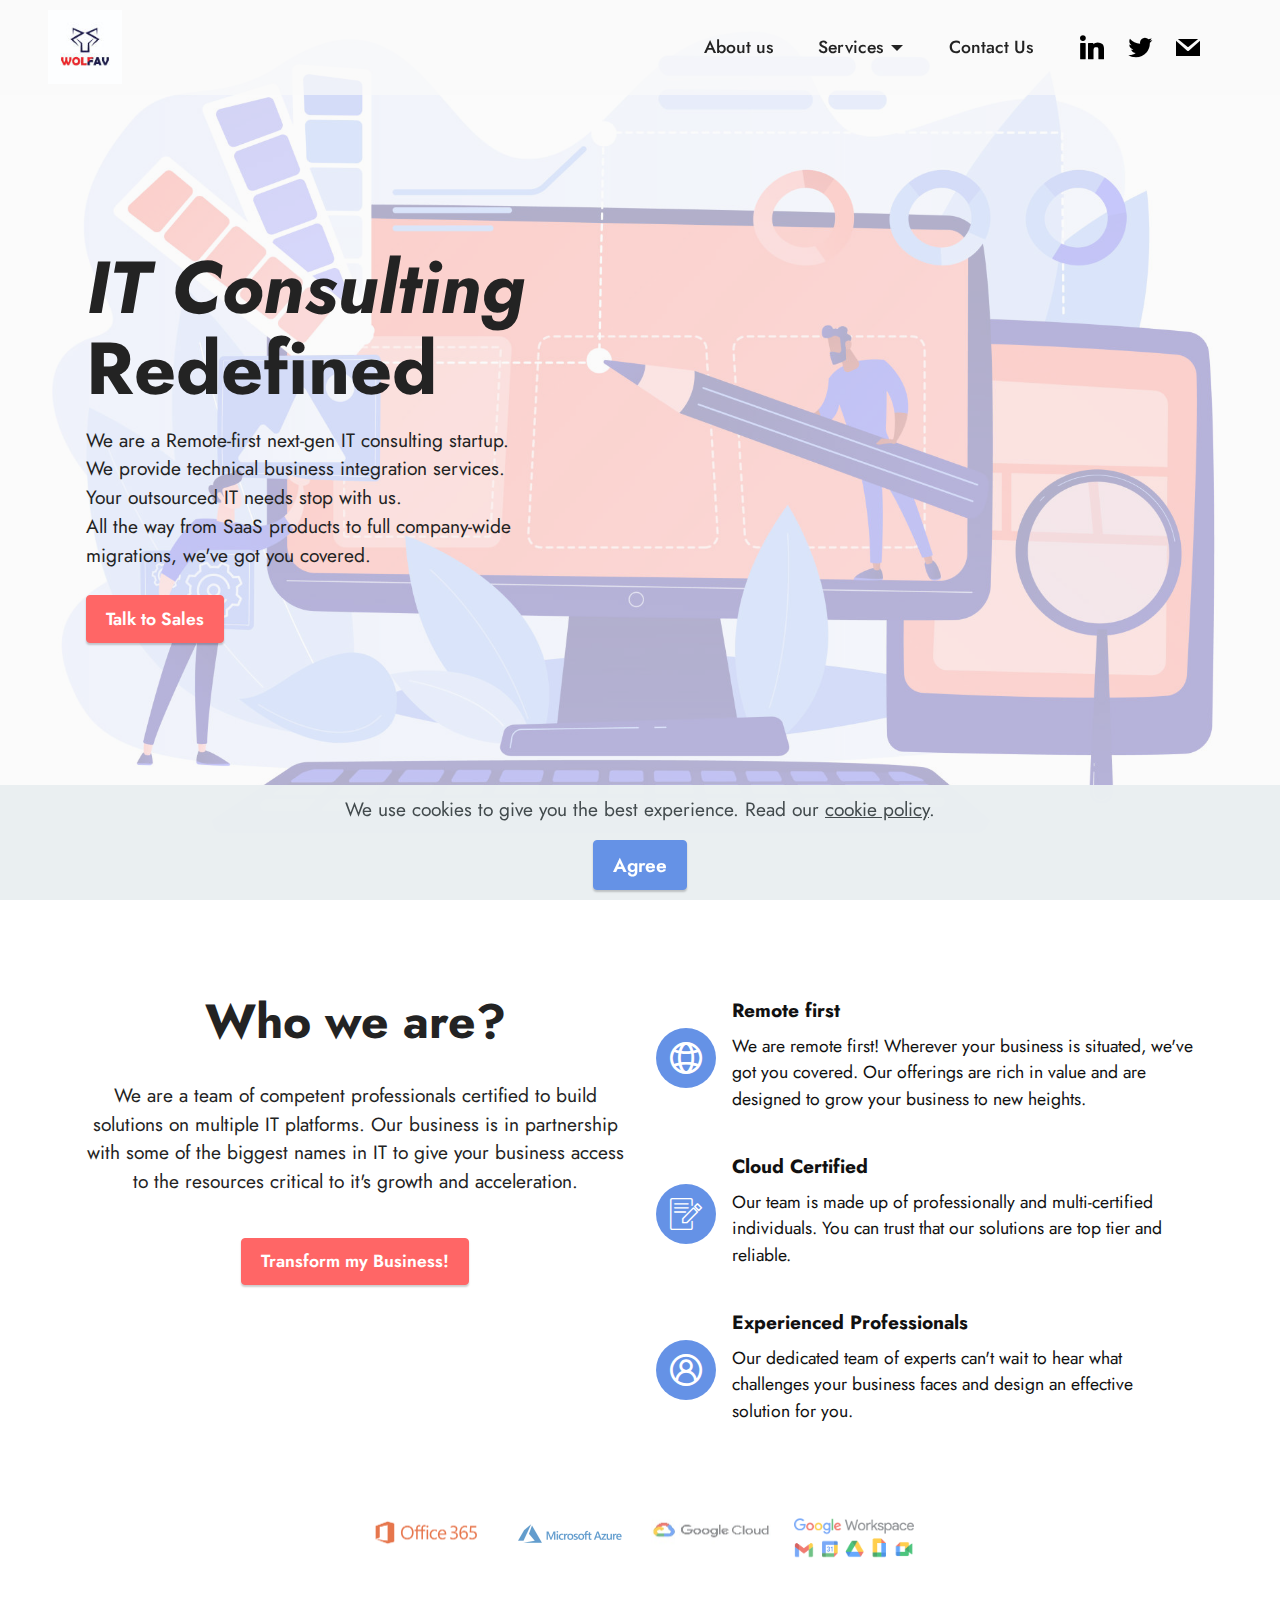
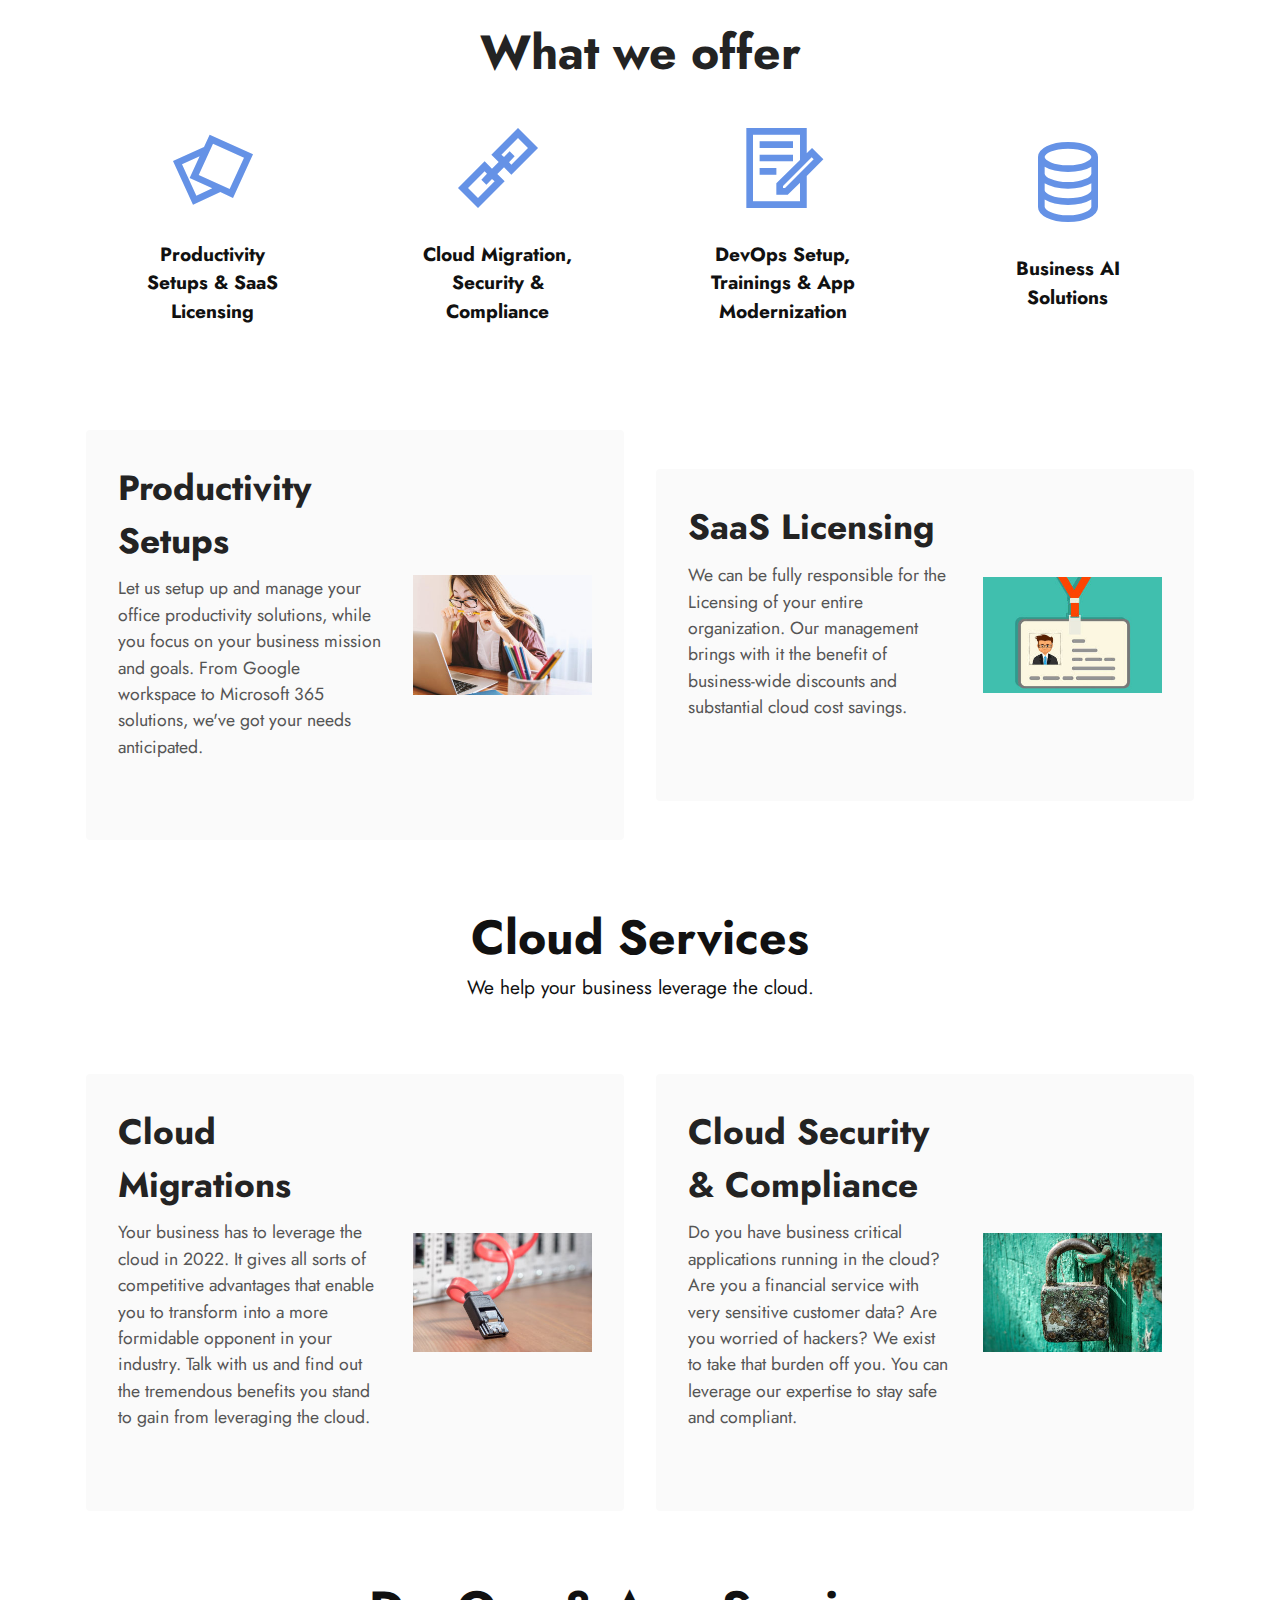
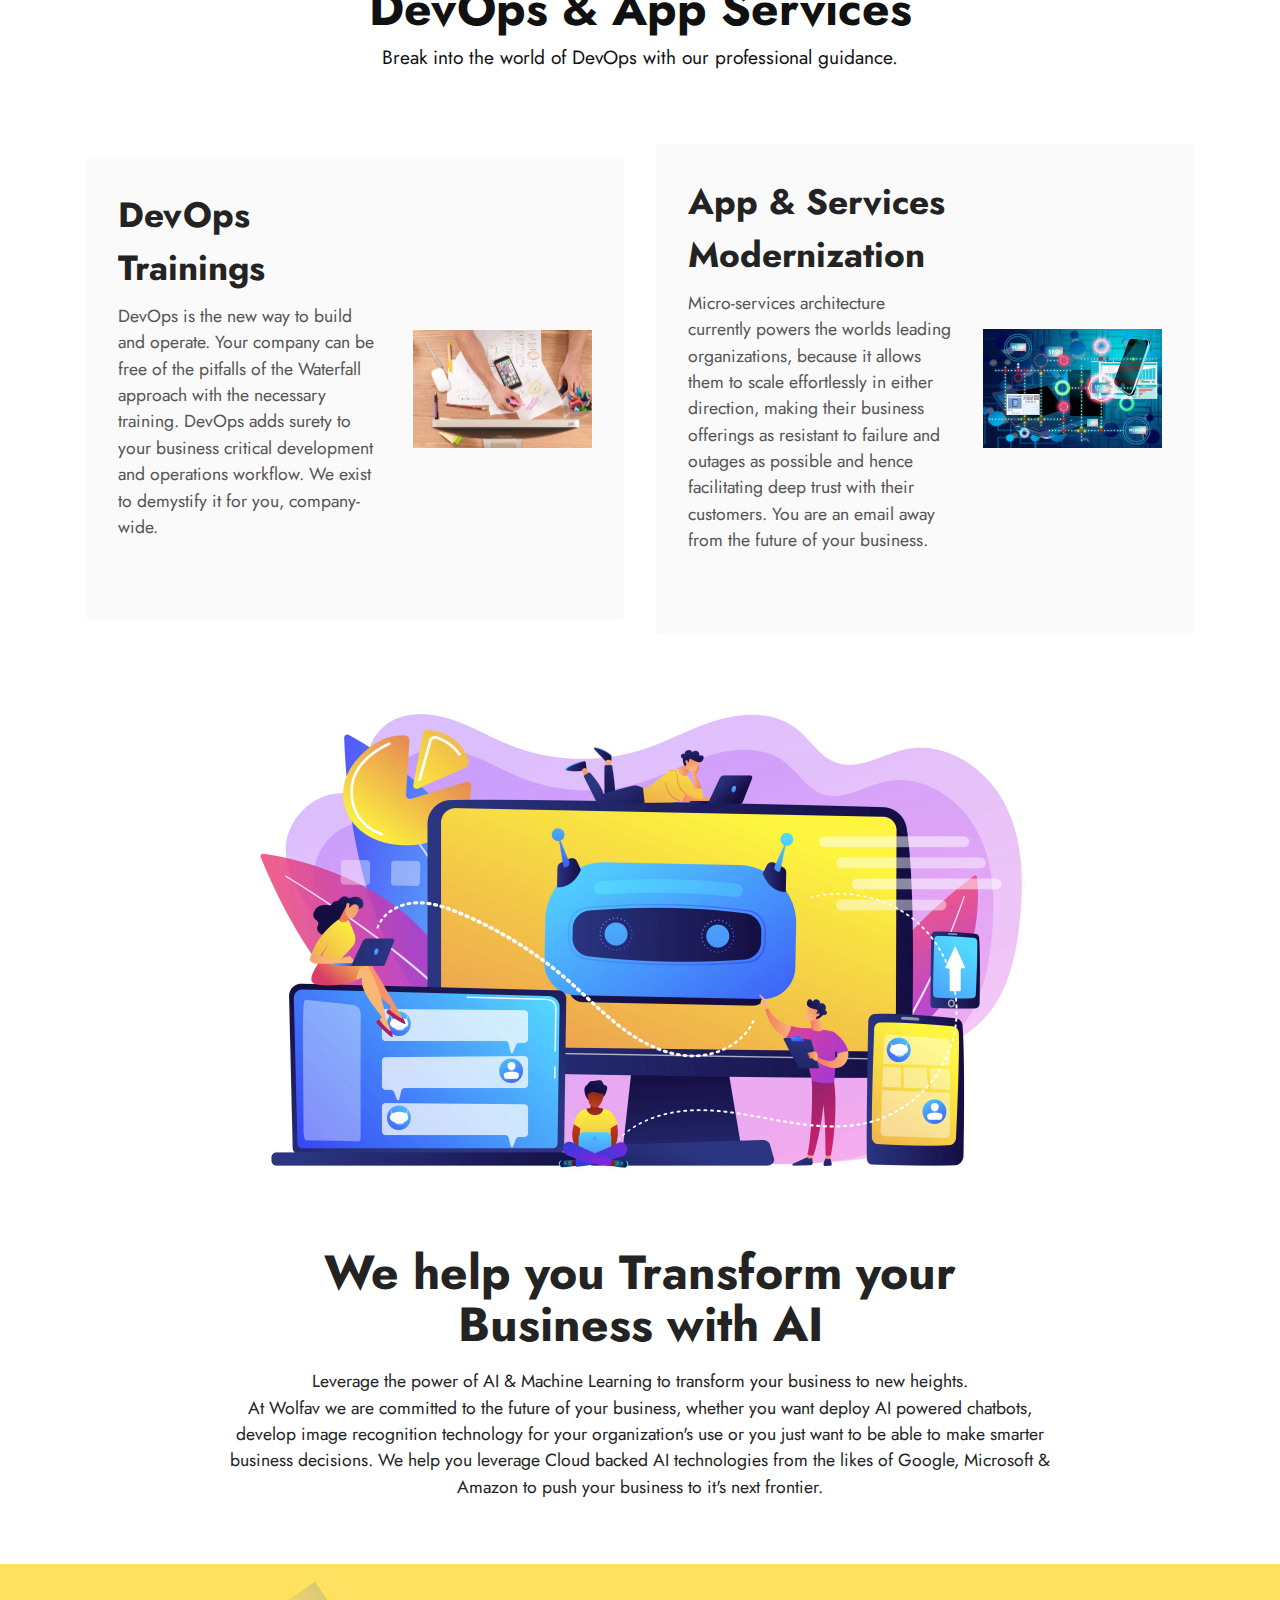
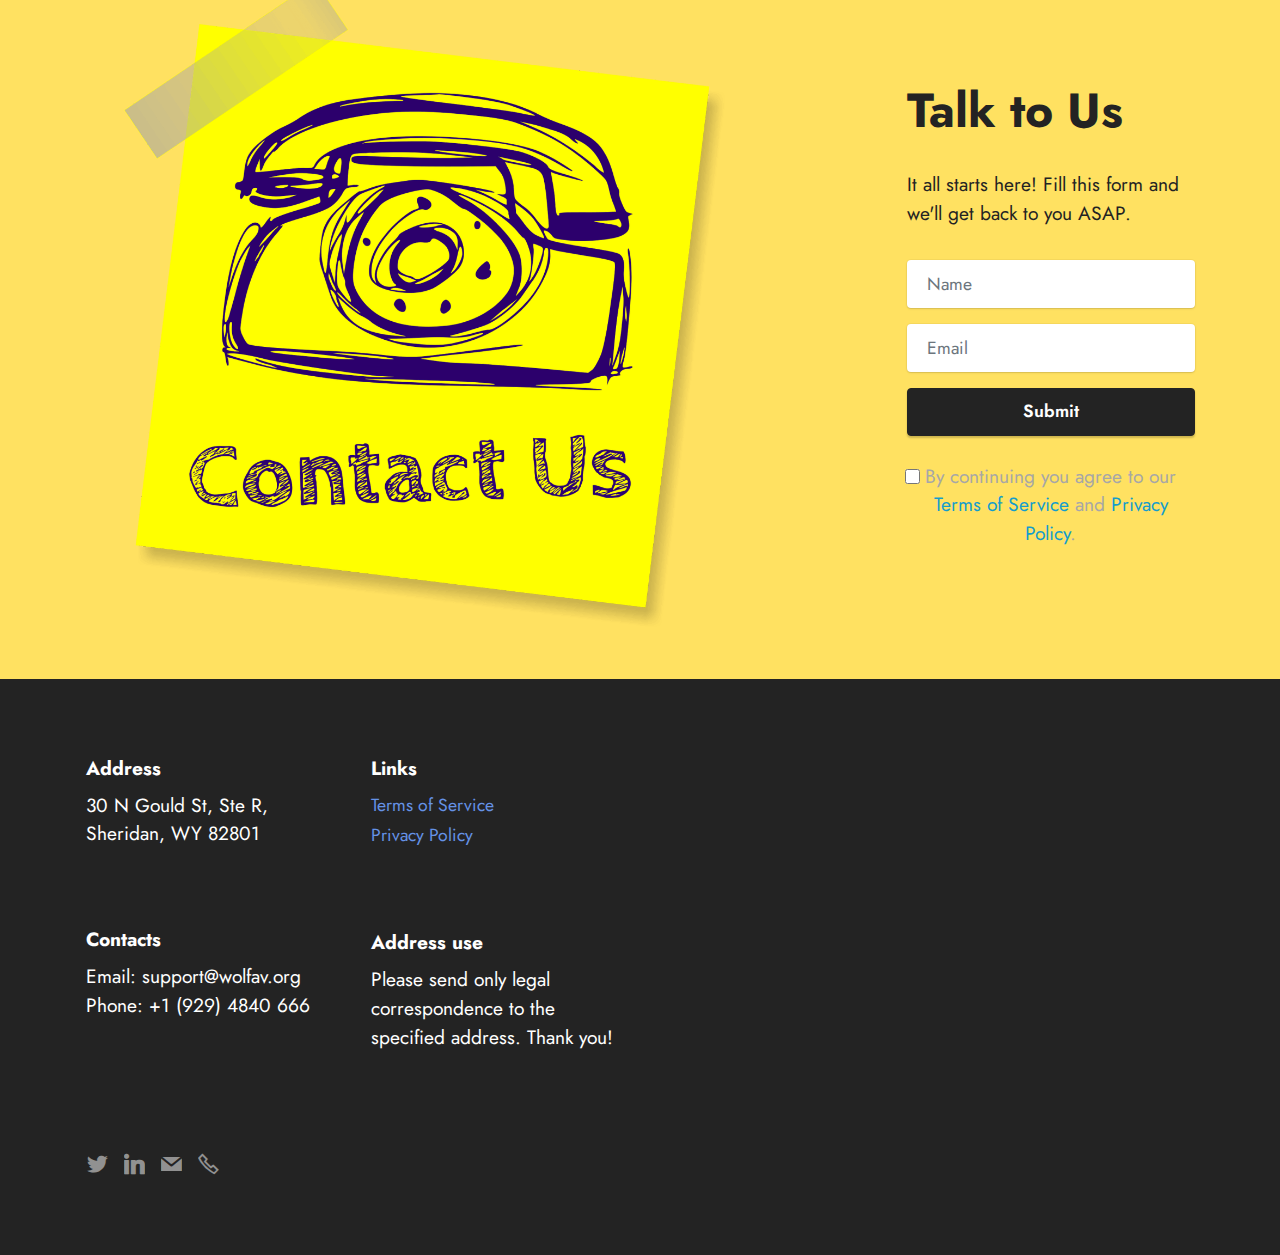
<file: index.html>
<!DOCTYPE html>
<html  >
<head>
  
  <meta charset="UTF-8">
  <meta http-equiv="X-UA-Compatible" content="IE=edge">
  
  <meta name="twitter:card" content="summary_large_image"/>
  <meta name="twitter:image:src" content="assets/images/index-meta.jpg">
  <meta property="og:image" content="assets/images/index-meta.jpg">
  <meta name="twitter:title" content="Wolfav | Welcome">
  <meta name="viewport" content="width=device-width, initial-scale=1, minimum-scale=1">
  <link rel="shortcut icon" href="assets/images/wolfav-logo-96x96.jpg" type="image/x-icon">
  <meta name="description" content="">
  
  
  <title>Wolfav | Welcome</title>
  <link rel="stylesheet" href="assets/web/assets/mobirise-icons2/mobirise2.css">
  <link rel="stylesheet" href="assets/web/assets/mobirise-icons/mobirise-icons.css">
  <link rel="stylesheet" href="assets/bootstrap/css/bootstrap.min.css">
  <link rel="stylesheet" href="assets/bootstrap/css/bootstrap-grid.min.css">
  <link rel="stylesheet" href="assets/bootstrap/css/bootstrap-reboot.min.css">
  <link rel="stylesheet" href="assets/web/assets/gdpr-plugin/gdpr-styles.css">
  <link rel="stylesheet" href="assets/dropdown/css/style.css">
  <link rel="stylesheet" href="assets/socicon/css/styles.css">
  <link rel="stylesheet" href="assets/theme/css/style.css">
  <link rel="preload" href="https://fonts.googleapis.com/css?family=Jost:100,200,300,400,500,600,700,800,900,100i,200i,300i,400i,500i,600i,700i,800i,900i&display=swap" as="style" onload="this.onload=null;this.rel='stylesheet'">
  <noscript><link rel="stylesheet" href="https://fonts.googleapis.com/css?family=Jost:100,200,300,400,500,600,700,800,900,100i,200i,300i,400i,500i,600i,700i,800i,900i&display=swap"></noscript>
  <link rel="preload" as="style" href="assets/mobirise/css/mbr-additional.css"><link rel="stylesheet" href="assets/mobirise/css/mbr-additional.css" type="text/css">
  
  
  
  
</head>
<body>
  
  <section data-bs-version="5.1" class="menu menu2 cid-tepxvk0Wds" once="menu" id="menu2-1d">
    
    <nav class="navbar navbar-dropdown navbar-fixed-top navbar-expand-lg">
        <div class="container-fluid">
            <div class="navbar-brand">
                <span class="navbar-logo">
                    <a href="index.html#top">
                        <img src="assets/images/wolfav-logo-96x96.jpg" alt="Wolfav LLC - Logo" style="height: 4.6rem;">
                    </a>
                </span>
                
            </div>
            <button class="navbar-toggler" type="button" data-toggle="collapse" data-bs-toggle="collapse" data-target="#navbarSupportedContent" data-bs-target="#navbarSupportedContent" aria-controls="navbarNavAltMarkup" aria-expanded="false" aria-label="Toggle navigation">
                <div class="hamburger">
                    <span></span>
                    <span></span>
                    <span></span>
                    <span></span>
                </div>
            </button>
            <div class="collapse navbar-collapse" id="navbarSupportedContent">
                <ul class="navbar-nav nav-dropdown nav-right" data-app-modern-menu="true"><li class="nav-item"><a class="nav-link link text-black text-primary display-4" href="index.html#features13-u">
                            About us</a></li>
                    <li class="nav-item dropdown"><a class="nav-link link text-black text-primary dropdown-toggle display-4" href="index.html#content1-b" data-toggle="dropdown-submenu" data-bs-toggle="dropdown" data-bs-auto-close="outside" aria-expanded="false">
                            Services</a><div class="dropdown-menu" aria-labelledby="dropdown-342"><a class="text-black text-primary dropdown-item display-4" href="index.html#features5-v">Productivity Setups</a><a class="text-black text-primary dropdown-item display-4" href="index.html#features5-v">SaaS Licencing</a><div class="dropdown"><a class="text-black text-primary dropdown-item dropdown-toggle display-4" href="index.html#features5-v" data-toggle="dropdown-submenu" data-bs-toggle="dropdown" data-bs-auto-close="outside" aria-expanded="false">Cloud Services</a><div class="dropdown-menu dropdown-submenu" aria-labelledby="dropdown-401"><a class="text-black text-primary dropdown-item display-4" href="index.html#features5-w">Cloud Migrations</a><a class="text-black text-primary dropdown-item display-4" href="index.html#features5-w">Cloud Security/Compliance</a></div></div><div class="dropdown"><a class="text-black text-primary dropdown-item dropdown-toggle display-4" href="index.html#features5-v" data-toggle="dropdown-submenu" data-bs-toggle="dropdown" data-bs-auto-close="outside" aria-expanded="false">DevOps &amp; Modernization</a><div class="dropdown-menu dropdown-submenu" aria-labelledby="dropdown-102"><a class="text-black text-primary dropdown-item show display-4" href="index.html#features5-x">DevOps Training</a><a class="text-black text-primary dropdown-item show display-4" href="index.html#features5-x">App/Services Modernization</a></div></div><a class="text-black text-primary show dropdown-item display-4" href="index.html#header9-18">Business AI</a></div></li>
                    <li class="nav-item"><a class="nav-link link text-black text-primary display-4" href="index.html#form5-r">Contact Us</a>
                    </li></ul>
                <div class="icons-menu">
                    <a class="iconfont-wrapper" href="https://linkedin.com/company/wolfav" target="_blank">
                        <span class="p-2 mbr-iconfont socicon-linkedin socicon"></span>
                    </a>
                    <a class="iconfont-wrapper" href="https://twitter.com/rWolfav" target="_blank">
                        <span class="p-2 mbr-iconfont socicon-twitter socicon"></span>
                    </a>
                    <a class="iconfont-wrapper" href="mailto:sales@wolfav.org">
                        <span class="p-2 mbr-iconfont socicon-mail socicon"></span>
                    </a>
                    
                </div>
                
            </div>
        </div>
    </nav>
</section>

<section data-bs-version="5.1" class="header1 cid-tepfIOiUPA mbr-fullscreen" id="header1-k">

    

    
    <div class="mbr-overlay" style="opacity: 0.7; background-color: rgb(250, 250, 250);"></div>

    <div class="container">
        <div class="row">
            <div class="col-12 col-lg-5">
                <h1 class="mbr-section-title mbr-fonts-style mb-3 display-1"><strong><em>IT Consulting</em></strong><br><strong>Redefined</strong></h1>
                
                <p class="mbr-text mbr-fonts-style display-7">
                    We are a Remote-first next-gen IT consulting startup.&nbsp;<br>We provide technical business integration services.<br>Your outsourced IT needs stop with us.<br>All the way from SaaS products to full company-wide migrations, we've got you covered.</p>
                <div class="mbr-section-btn mt-3"><a class="btn btn-secondary display-4" href="index.html#form3-z">Talk to Sales</a></div>
            </div>
        </div>
    </div>
</section>

<section data-bs-version="5.1" class="features12 cid-teptvm2SZk" id="features13-u">

    

    
    
    <div class="container">
        <div class="row justify-content-center">
            <div class="col-12 col-lg-6">
                <div class="card-wrapper">
                    <div class="card-box align-left">
                        <h4 class="card-title mbr-fonts-style mb-4 display-2">
                            <strong>Who we are?</strong>
                        </h4>
                        <p class="mbr-text mbr-fonts-style mb-4 display-7">
                            We are a team of competent professionals certified to build solutions on multiple IT platforms. Our business is in partnership with some of the biggest names in IT to give your business access to the resources critical to it's growth and acceleration.</p>
                        <div class="mbr-section-btn"><a class="btn btn-secondary display-4" href="index.html#form3-z">Transform my Business!</a></div>
                    </div>
                </div>
            </div>
            <div class="col-12 col-lg-6">
                <div class="item mbr-flex">
                    <div class="icon-box">
                        <span class="mbr-iconfont mobi-mbri-globe-2 mobi-mbri"></span>
                    </div>
                    <div class="text-box">
                        <h4 class="icon-title mbr-black mbr-fonts-style display-7">
                            <strong>Remote first</strong></h4>
                        <h5 class="icon-text mbr-black mbr-fonts-style display-4">We are remote first! Wherever your business is situated, we've got you covered. Our offerings are rich in value and are designed to grow your business to new heights.</h5>
                    </div>
                </div>
                <div class="item mbr-flex">
                    <div class="icon-box">
                        <span class="mbr-iconfont mbri-edit"></span>
                    </div>
                    <div class="text-box">
                        <h4 class="icon-title mbr-black mbr-fonts-style display-7"><strong>Cloud Certified</strong></h4>
                        <h5 class="icon-text mbr-black mbr-fonts-style display-4">Our team is made up of professionally and multi-certified individuals. You can trust that our solutions are top tier and reliable.</h5>
                    </div>
                </div>
                <div class="item mbr-flex">
                    <div class="icon-box">
                        <span class="mbr-iconfont mobi-mbri-user-2 mobi-mbri"></span>
                    </div>
                    <div class="text-box">
                        <h4 class="icon-title mbr-black mbr-fonts-style display-7">
                            <strong>Experienced Professionals</strong></h4>
                        <h5 class="icon-text mbr-black mbr-fonts-style display-4">Our dedicated team of experts can't wait to hear what challenges your business faces and design an effective solution for you.</h5>
                    </div>
                </div>
            </div>
        </div>
    </div>
</section>

<section data-bs-version="5.1" class="clients1 cid-tepZG0rQyL" id="clients1-15">
    
    <div class="images-container container">
        <div class="mbr-section-head">
            
            
            
        </div>
        <div class="row justify-content-center mt-4">
            <div class="col-md-3 card">
                <img src="assets/images/office365-partner-240x83.png" alt="Office365 partner | Wolfav">
            </div>
            <div class="col-md-3 card">
                <img src="assets/images/azure-partner-240x88.png" alt="Microsoft Azure parter | Wolfav">
            </div>
            <div class="col-md-3 card">
                <img src="assets/images/google-cloud-partner-240x73.png" alt="Google cloud partner | Wolfav">
            </div>
            <div class="col-md-3 card">
                <img src="assets/images/google-workspace-partner-1.webp" alt="Google workspace partner | Wolfav">
            </div>
            
            
            
            
        </div>
    </div>
</section>

<section data-bs-version="5.1" class="features13 cid-tepZmouSIo" id="features14-14">
    

    
    
    <div class="container">
        <div class="row">
            <div class="col-12">
                <h3 class="mbr-section-title align-center mb-4 mbr-fonts-style display-2"><strong>What we offer</strong></h3>
            </div>
            <div class="card col-12 col-md-4 col-lg-2 p-3">
                <div class="card-wrapper">
                    <div class="card-box align-center">
                        <span class="mbr-iconfont mobi-mbri-image-gallery mobi-mbri"></span>
                        <h4 class="card-title align-center mbr-black mbr-fonts-style display-7">
                            <strong>Productivity Setups &amp; SaaS Licensing</strong></h4>
                    </div>
                </div>
            </div>
            <div class="card p-3 col-12 col-md-4 col-lg-2">
                <div class="card-wrapper">
                    <div class="card-box align-center">
                        <span class="mbr-iconfont mobi-mbri-link mobi-mbri"></span>
                        <h4 class="card-title align-center mbr-black mbr-fonts-style display-7">
                            <strong>Cloud Migration, Security &amp; Compliance</strong></h4>
                    </div>
                </div>
            </div>
            <div class="card p-3 col-12 col-md-4 col-lg-2">
                <div class="card-wrapper">
                    <div class="card-box align-center">
                        <span class="mbr-iconfont mobi-mbri-contact-form mobi-mbri"></span>
                        <h4 class="card-title align-center mbr-black mbr-fonts-style display-7">
                            <strong>DevOps Setup, Trainings &amp; App Modernization</strong></h4>
                    </div>
                </div>
            </div>
            <div class="card p-3 col-12 col-md-4 col-lg-2">
                <div class="card-wrapper">
                    <div class="card-box align-center">
                        <span class="mbr-iconfont mobi-mbri-database mobi-mbri"></span>
                        <h4 class="card-title align-center mbr-black mbr-fonts-style display-7">
                            <strong>Business AI Solutions</strong></h4>
                    </div>
                </div>
            </div>
            
            
        </div>
    </div>
</section>

<section data-bs-version="5.1" class="features4 cid-teptPYKcYz" id="features5-v">

    

    
    
    <div class="container">
        <div class="row">
            <div class="col-12 col-lg-6">
                <div class="card-wrapper">
                    <div class="row">
                        <div class="col-12 col-md-7">
                            <div class="text-wrapper">
                                
                                <h5 class="card-title mbr-fonts-style display-5"><strong>Productivity </strong><br><strong>Setups</strong></h5>
                                <p class="mbr-text mbr-fonts-style mb-5 display-4">Let us setup up and manage your office productivity solutions, while you focus on your business mission and goals. From Google workspace to Microsoft 365 solutions, we've got your needs anticipated.</p>
                                
                            </div>
                        </div>
                        <div class="col-12 col-md-5">
                            <div class="img-wrapper">
                                <img src="assets/images/mbr-357x238.jpg" alt="Mobirise Website Builder">
                            </div>
                        </div>
                    </div>
                </div>
            </div>
            <div class="col-12 col-lg-6">
                <div class="card-wrapper">
                    <div class="row">
                        <div class="col-12 col-md-7">
                            <div class="text-wrapper">
                                
                                <h5 class="card-title mbr-fonts-style display-5"><strong>SaaS Licensing</strong></h5>
                                <p class="mbr-text mbr-fonts-style mb-5 display-4">We can be fully responsible for the Licensing of your entire organization. Our management brings with it the benefit of business-wide discounts and substantial cloud cost savings.</p>
                                
                            </div>
                        </div>
                        <div class="col-12 col-md-5">
                            <div class="img-wrapper">
                                <img src="assets/images/mbr-357x230.jpg" alt="SaaS licensing | Wolfav">
                            </div>
                        </div>
                    </div>
                </div>
            </div>
        </div>
    </div>
</section>

<section data-bs-version="5.1" class="features21 cid-teq00dsLfi" id="features22-17">

    

    
    
    <div class="container">
        <div class="row justify-content-center">
            <div class="col-12 col-md-8">
                <div class="item mbr-flex">
                    <div class="icon-box w-100">
                        <span class="step-number mbr-fonts-style display-4">2</span>
                    </div>
                    <div class="text-box">
                        <h4 class="icon-title card-title mbr-black mbr-fonts-style display-2">
                            <strong>Cloud Services</strong></h4>
                        <h5 class="icon-text mbr-black mbr-fonts-style display-7">We help your business leverage the cloud.</h5>
                        
                    </div>
                </div>
                
                
                
                
                
                
                
            </div>
        </div>
    </div>
</section>

<section data-bs-version="5.1" class="features4 cid-tepuRgJE1U" id="features5-w">

    

    
    
    <div class="container">
        <div class="row">
            <div class="col-12 col-lg-6">
                <div class="card-wrapper">
                    <div class="row">
                        <div class="col-12 col-md-7">
                            <div class="text-wrapper">
                                
                                <h5 class="card-title mbr-fonts-style display-5"><strong>Cloud Migrations</strong></h5>
                                <p class="mbr-text mbr-fonts-style mb-5 display-4">Your business has to leverage the cloud in 2022. It gives all sorts of competitive advantages that enable you to transform into a more formidable opponent in your industry. Talk with us and find out the tremendous benefits you stand to gain from leveraging the cloud.</p>
                                
                            </div>
                        </div>
                        <div class="col-12 col-md-5">
                            <div class="img-wrapper">
                                <img src="assets/images/mbr-1-357x238.jpg" alt="Cloud migrations | Wolfav">
                            </div>
                        </div>
                    </div>
                </div>
            </div>
            <div class="col-12 col-lg-6">
                <div class="card-wrapper">
                    <div class="row">
                        <div class="col-12 col-md-7">
                            <div class="text-wrapper">
                                
                                <h5 class="card-title mbr-fonts-style display-5"><strong>Cloud Security 
</strong><div><strong>&amp; Compliance</strong></div></h5>
                                <p class="mbr-text mbr-fonts-style mb-5 display-4">Do you have business critical applications running in the cloud? Are you a financial service with very sensitive customer data? Are you worried of hackers? We exist to take that burden off you. You can leverage our expertise to stay safe and compliant.</p>
                                
                            </div>
                        </div>
                        <div class="col-12 col-md-5">
                            <div class="img-wrapper">
                                <img src="assets/images/mbr-357x237.jpg" alt="Cloud security and compliance | Wolfav">
                            </div>
                        </div>
                    </div>
                </div>
            </div>
        </div>
    </div>
</section>

<section data-bs-version="5.1" class="features21 cid-tepZSdY3XU" id="features22-16">

    

    
    
    <div class="container">
        <div class="row justify-content-center">
            <div class="col-12 col-md-8">
                <div class="item mbr-flex">
                    <div class="icon-box w-100">
                        <span class="step-number mbr-fonts-style display-4">3</span>
                    </div>
                    <div class="text-box">
                        <h4 class="icon-title card-title mbr-black mbr-fonts-style display-2">
                            <strong>DevOps &amp; App Services</strong></h4>
                        <h5 class="icon-text mbr-black mbr-fonts-style display-7">Break into the world of DevOps with our professional guidance.</h5>
                        
                    </div>
                </div>
                
                
                
                
                
                
                
            </div>
        </div>
    </div>
</section>

<section data-bs-version="5.1" class="features4 cid-tepuRX7H49" id="features5-x">

    

    
    
    <div class="container">
        <div class="row">
            <div class="col-12 col-lg-6">
                <div class="card-wrapper">
                    <div class="row">
                        <div class="col-12 col-md-7">
                            <div class="text-wrapper">
                                
                                <h5 class="card-title mbr-fonts-style display-5"><strong>DevOps Trainings</strong></h5>
                                <p class="mbr-text mbr-fonts-style mb-5 display-4">DevOps is the new way to build and operate. Your company can be free of the pitfalls of the Waterfall approach with the necessary training. DevOps adds surety to your business critical development and operations workflow. We exist to demystify it for you, company-wide.</p>
                                
                            </div>
                        </div>
                        <div class="col-12 col-md-5">
                            <div class="img-wrapper">
                                <img src="assets/images/mbr-1-357x237.jpg" alt="DevOps Training | Wolfav">
                            </div>
                        </div>
                    </div>
                </div>
            </div>
            <div class="col-12 col-lg-6">
                <div class="card-wrapper">
                    <div class="row">
                        <div class="col-12 col-md-7">
                            <div class="text-wrapper">
                                
                                <h5 class="card-title mbr-fonts-style display-5"><strong>App &amp; Services Modernization</strong></h5>
                                <p class="mbr-text mbr-fonts-style mb-5 display-4">Micro-services architecture currently powers the worlds leading organizations, because it allows them to scale effortlessly in either direction, making their business offerings as resistant to failure and outages as possible and hence facilitating deep trust with their customers. You are an email away from the future of your business.</p>
                                
                            </div>
                        </div>
                        <div class="col-12 col-md-5">
                            <div class="img-wrapper">
                                <img src="assets/images/mbr-2-357x238.jpg" alt="App and Services Modernization | Wolfav">
                            </div>
                        </div>
                    </div>
                </div>
            </div>
        </div>
    </div>
</section>

<section data-bs-version="5.1" class="header9 cid-teqbvxDTvJ" id="header9-18">

    

    
    

    <div class="text-center container">
        <div class="row justify-content-center">
            <div class="col-md-12 col-lg-9">
                <div class="image-wrap mb-4">
                    <img src="assets/images/19199085-1646x1098.jpg" alt="Business AI | Wolfav">
                </div>
                <h1 class="mbr-section-title mbr-fonts-style mb-3 display-2"><strong>We help you Transform your Business with AI</strong></h1>
                <p class="mbr-text mbr-fonts-style display-4">
                    Leverage the power of AI &amp; Machine Learning to transform your business to new heights.<br>At Wolfav we are committed to the future of your business, whether you want deploy AI powered chatbots, develop image recognition technology for your organization's use or you just want to be able to make smarter business decisions. We help you leverage Cloud backed AI technologies from the likes of Google, Microsoft &amp; Amazon to push your business to it's next frontier.</p>
                
            </div>
        </div>
    </div>
</section>

<section data-bs-version="5.1" class="form3 cid-tepAzTlR4y" id="form3-z">

    

    

    <div class="container-fluid">
        <div class="row justify-content-center">
            <div class="col-lg-7 col-12">
                <div class="image-wrapper">
                    <img class="w-100" src="assets/images/mbr-1313x1313.png" alt="Wolfav | Contact us">
                </div>
            </div>
            <div class="col-lg-3 offset-lg-1 mbr-form" data-form-type="formoid">
                <form action="https://mobirise.eu/" method="POST" class="mbr-form form-with-styler" data-form-title="Form Name"><input type="hidden" name="email" data-form-email="true" value="Tj/z4AkupawKpU0a67eTACNNrJTNotWo2tRp6S58cflWItPy8YiZt+uk1t414RSPow3HtYAsieDbsxRRL9PzBXSr/A3IFq17IkqgsJWBrsifbcyCrvu4sa3aKcQSnqfi">
                    <div class="row">
                        <div hidden="hidden" data-form-alert="" class="alert alert-success col-12">Thank you for taking the first step towards your business transformation journey! Sit tight as we get back to you!</div>
                        <div hidden="hidden" data-form-alert-danger="" class="alert alert-danger col-12">
                            Oops...! some problem!
                        </div>
                    </div>
                    <div class="dragArea row">
                        <div class="col-lg-12 col-md-12 col-sm-12">
                            <h1 class="mbr-section-title mb-4 display-2">
                                <strong>Talk to Us</strong></h1>
                        </div>
                        <div class="col-lg-12 col-md-12 col-sm-12">
                            <p class="mbr-text mbr-fonts-style mb-4 display-7">It all starts here! Fill this form and we'll get back to you ASAP.</p>
                        </div>
                        <div data-for="name" class="col-lg-12 col-md col-sm-12 form-group mb-3">
                            <input type="text" name="name" placeholder="Name" data-form-field="name" class="form-control" value="" id="name-form3-z">
                        </div>
                        <div class="col-lg-12 col-md col-sm-12 form-group mb-3" data-for="email">
                            <input type="email" name="email" placeholder="Email" data-form-field="email" class="form-control" value="" id="email-form3-z">
                        </div>
                        <div class="col-md-auto col-12 mbr-section-btn">
                            <button type="submit" class="btn btn-black display-4">Submit</button>
                        </div>
                    </div>
                <span class="gdpr-block">
<label>
<span class="textGDPR display-7" style="color: #a7a7a7"><input type="checkbox" name="gdpr" id="gdpr-form3-z" required="">By continuing you agree to our <a style="color: #149dcc; text-decoration: none;" href="terms.html">Terms of Service</a> and <a style="color: #149dcc; text-decoration: none;" href="privacy-policy.html">Privacy Policy</a>.</span>
</label>
</span></form>
            </div>
            <div class="offset-lg-1"></div>
        </div>
    </div>
</section>

<section data-bs-version="5.1" class="footer6 cid-teqsHd2Rm1" once="footers" id="footer6-1j">

    

    

    <div class="container">
        <div class="row content mbr-white">
            <div class="col-12 col-md-3 mbr-fonts-style display-7">
                <h5 class="mbr-section-subtitle mbr-fonts-style mb-2 display-7">
                    <strong>Address</strong>
                </h5>
                <p class="mbr-text mbr-fonts-style display-7">30 N Gould St, Ste R, Sheridan, WY 82801</p> <br>
                <h5 class="mbr-section-subtitle mbr-fonts-style mb-2 mt-4 display-7">
                    <strong>Contacts</strong>
                </h5>
                <p class="mbr-text mbr-fonts-style mb-4 display-7">
                    Email: support@wolfav.org<br>
                    Phone: +1 (929) 4840 666&nbsp;<br></p>
            </div>
            <div class="col-12 col-md-3 mbr-fonts-style display-7">
                <h5 class="mbr-section-subtitle mbr-fonts-style mb-2 display-7">
                    <strong>Links</strong>
                </h5>
                <ul class="list mbr-fonts-style mb-4 display-4">
                    <li class="mbr-text item-wrap"><a href="terms.html" class="text-primary" target="_blank">Terms of Service</a></li>
                    <li class="mbr-text item-wrap"><a href="privacy-policy.html" class="text-primary" target="_blank">Privacy Policy</a></li>
                    <li class="mbr-text item-wrap"><br></li>
                </ul>
                <h5 class="mbr-section-subtitle mbr-fonts-style mb-2 mt-5 display-7">
                    <strong>Address use</strong></h5>
                <p class="mbr-text mbr-fonts-style mb-4 display-7">
                    Please send only legal correspondence to the specified address. Thank you!</p>
            </div>
            <div class="col-12 col-md-6">
                <div class="google-map"><iframe frameborder="0" style="border:0" src="https://www.google.com/maps/embed/v1/place?key=AIzaSyCNveGQ9bfpKFwWzQLLftrR9hNiHwdqQG8&amp;q=30 N Gould St, Ste R, Sheridan, WY 82801" allowfullscreen=""></iframe></div>
            </div>
            <div class="col-md-6">
                <div class="social-list align-left">
                    <div class="soc-item">
                        <a href="https://twitter.com/rWolfav" target="_blank">
                            <span class="mbr-iconfont mbr-iconfont-social socicon-twitter socicon"></span>
                        </a>
                    </div>
                    <div class="soc-item">
                        <a href="https://linkedin.com/company/wolfav" target="_blank">
                            <span class="mbr-iconfont mbr-iconfont-social socicon-linkedin socicon"></span>
                        </a>
                    </div>
                    <div class="soc-item">
                        <a href="mailto:support@wolfav.org">
                            <span class="mbr-iconfont mbr-iconfont-social socicon-mail socicon"></span>
                        </a>
                    </div>
                    <div class="soc-item">
                        <a href="tel:+1-929-4840-666">
                            <span class="mbr-iconfont mbr-iconfont-social mobi-mbri-phone mobi-mbri"></span>
                        </a>
                    </div>
                    
                    
                </div>
            </div>
        </div>
        
    </div>
</section><section><a href="https://mobiri.se"></a><a href="https://mobiri.se"></a></section><script src="assets/bootstrap/js/bootstrap.bundle.min.js"></script>  <script src="assets/web/assets/cookies-alert-plugin/cookies-alert-core.js"></script>  <script src="assets/web/assets/cookies-alert-plugin/cookies-alert-script.js"></script>  <script src="assets/smoothscroll/smooth-scroll.js"></script>  <script src="assets/ytplayer/index.js"></script>  <script src="assets/dropdown/js/navbar-dropdown.js"></script>  <script src="assets/theme/js/script.js"></script>  <script src="assets/formoid/formoid.min.js"></script>  
  
  
<input name="cookieData" type="hidden" data-cookie-customDialogSelector='null' data-cookie-colorText='#424a4d' data-cookie-colorBg='rgba(234, 239, 241, 0.99)' data-cookie-textButton='Agree' data-cookie-colorButton='' data-cookie-colorLink='#424a4d' data-cookie-underlineLink='true' data-cookie-text="We use cookies to give you the best experience. Read our <a href='privacy-policy.html'>cookie policy</a>.">
   <div id="scrollToTop" class="scrollToTop mbr-arrow-up"><a style="text-align: center;"><i class="mbr-arrow-up-icon mbr-arrow-up-icon-cm cm-icon cm-icon-smallarrow-up"></i></a></div>
  </body>
</html>
</file>
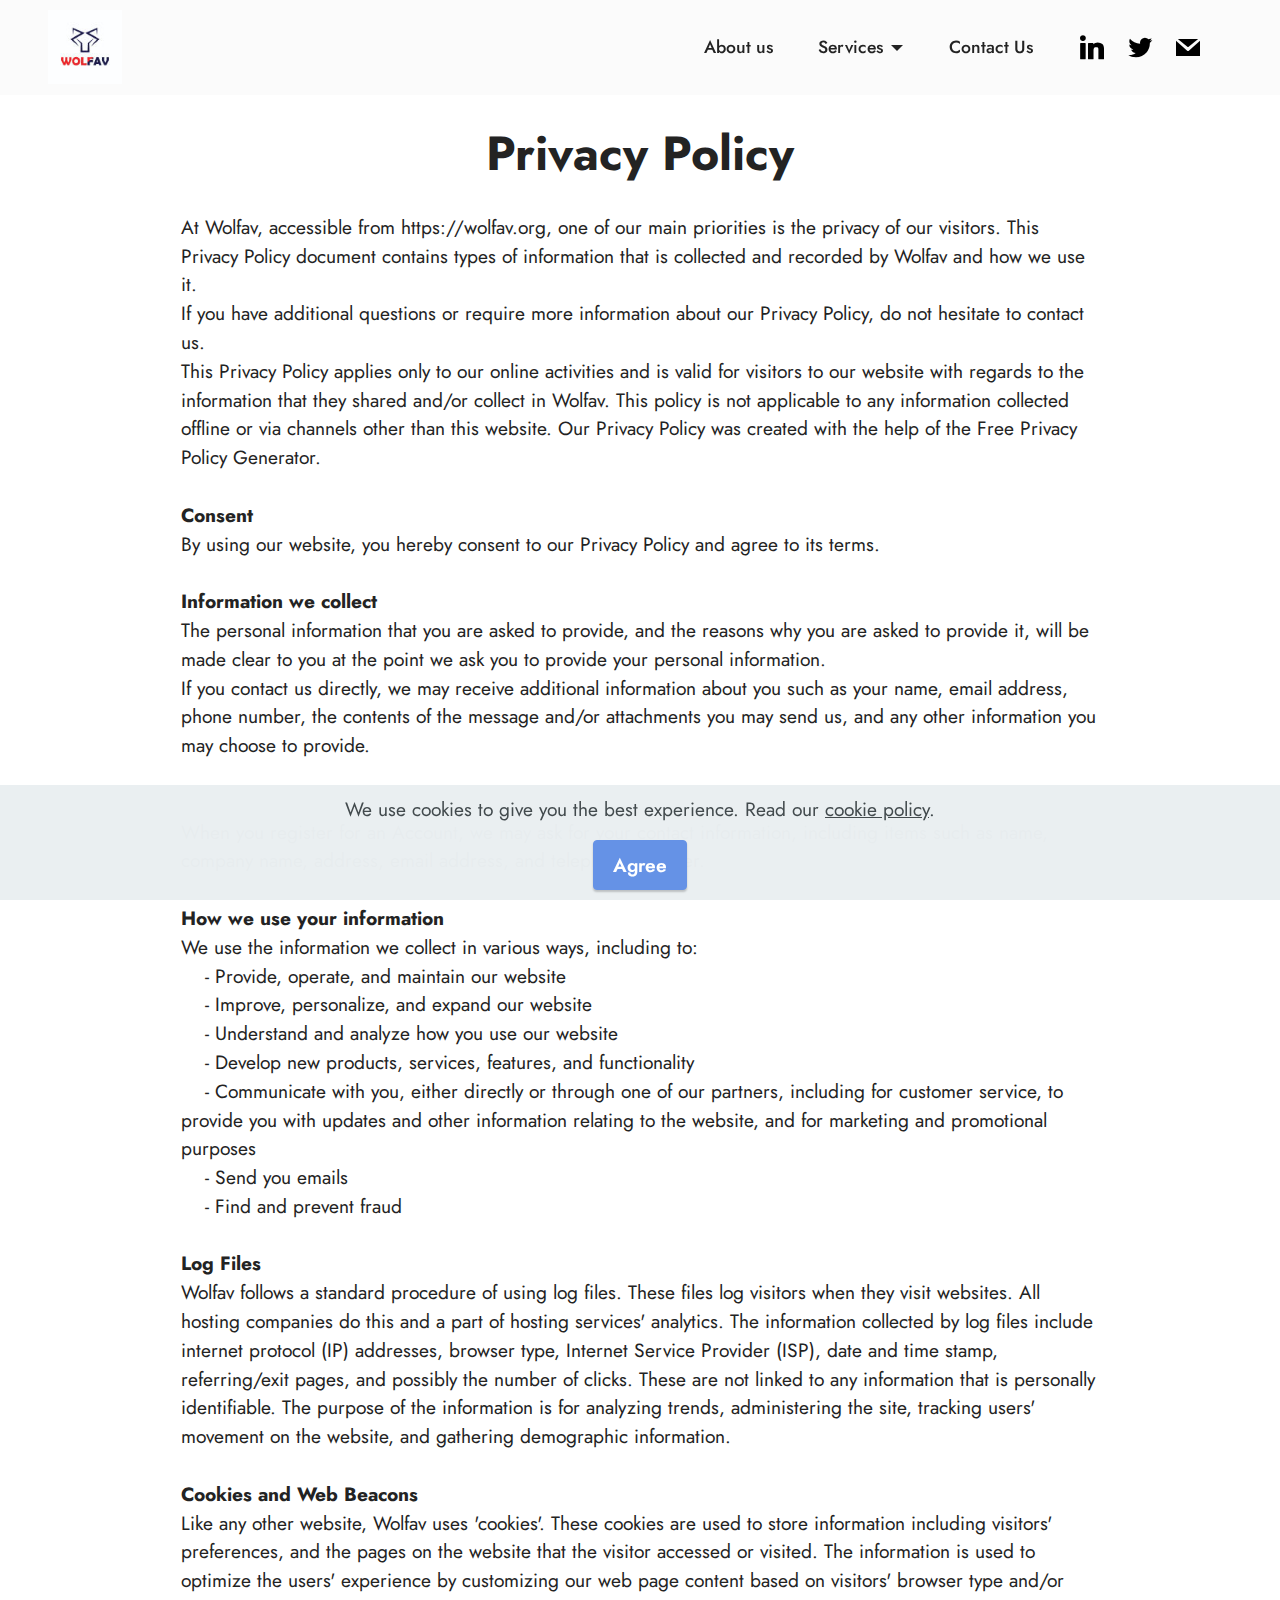
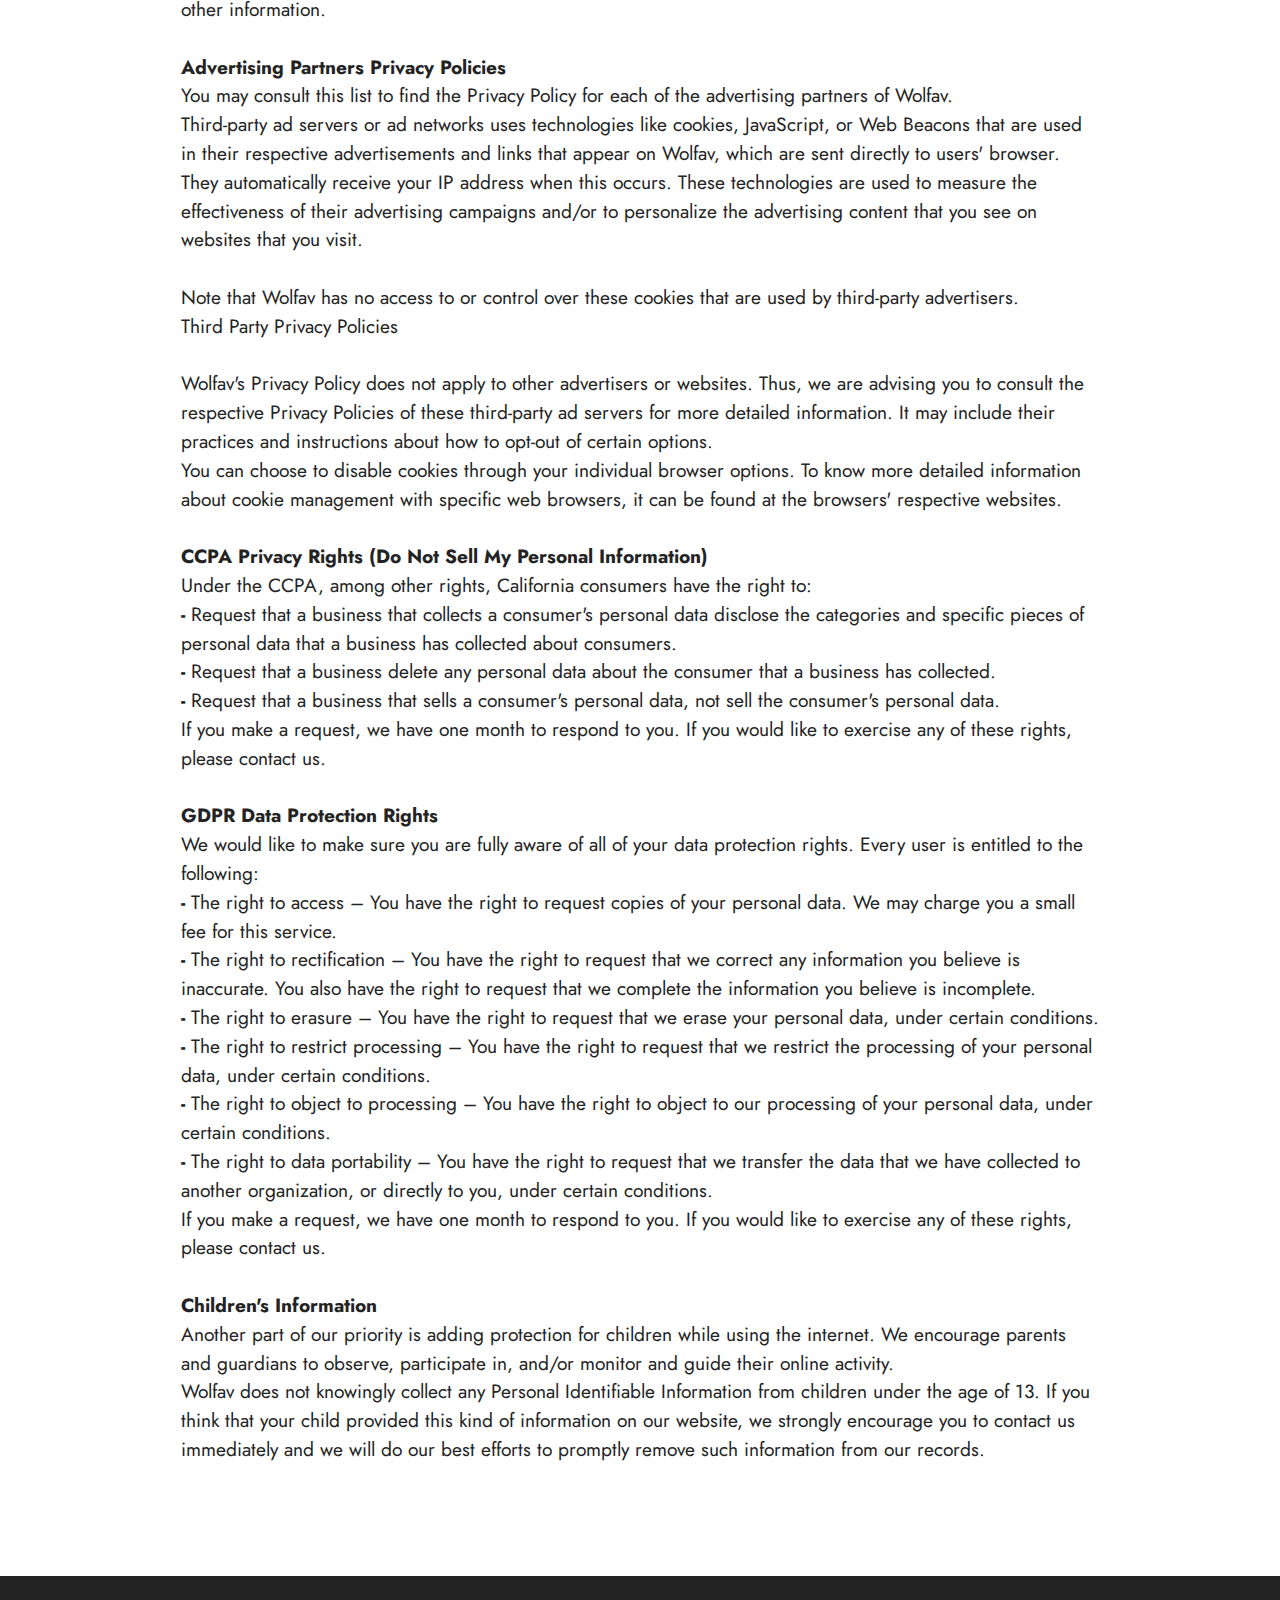
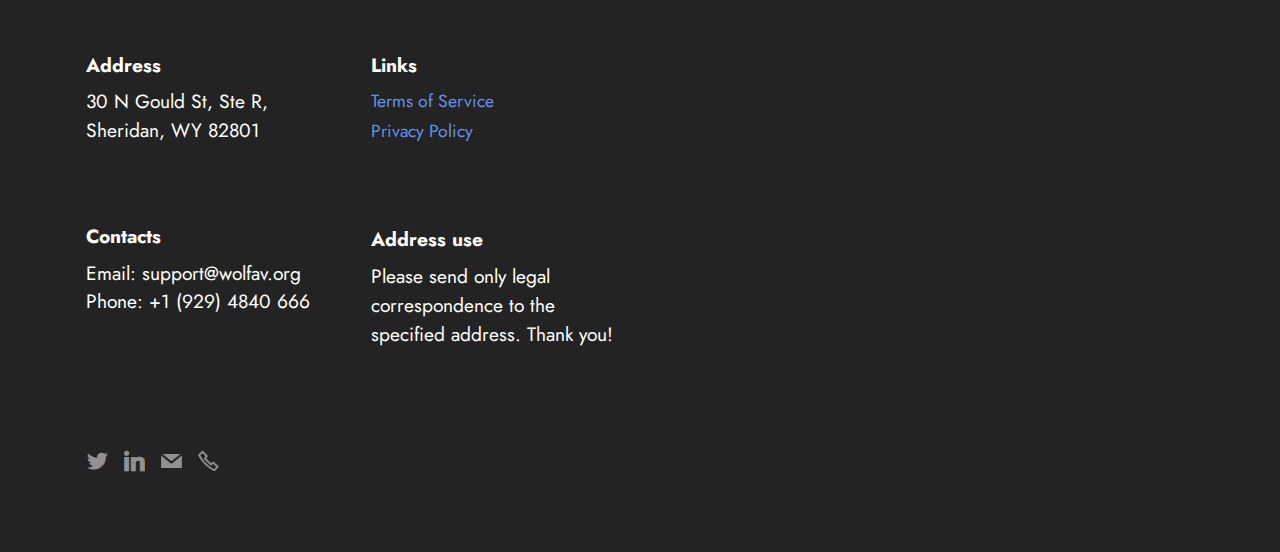
<file: privacy-policy.html>
<!DOCTYPE html>
<html  >
<head>
  
  <meta charset="UTF-8">
  <meta http-equiv="X-UA-Compatible" content="IE=edge">
  
  <meta name="twitter:card" content="summary_large_image"/>
  <meta name="twitter:image:src" content="assets/images/privacy-policy-meta.jpg">
  <meta property="og:image" content="assets/images/privacy-policy-meta.jpg">
  <meta name="twitter:title" content="Privacy Policy">
  <meta name="viewport" content="width=device-width, initial-scale=1, minimum-scale=1">
  <link rel="shortcut icon" href="assets/images/wolfav-logo-96x96.jpg" type="image/x-icon">
  <meta name="description" content="">
  
  
  <title>Privacy Policy</title>
  <link rel="stylesheet" href="assets/web/assets/mobirise-icons2/mobirise2.css">
  <link rel="stylesheet" href="assets/bootstrap/css/bootstrap.min.css">
  <link rel="stylesheet" href="assets/bootstrap/css/bootstrap-grid.min.css">
  <link rel="stylesheet" href="assets/bootstrap/css/bootstrap-reboot.min.css">
  <link rel="stylesheet" href="assets/web/assets/gdpr-plugin/gdpr-styles.css">
  <link rel="stylesheet" href="assets/dropdown/css/style.css">
  <link rel="stylesheet" href="assets/socicon/css/styles.css">
  <link rel="stylesheet" href="assets/theme/css/style.css">
  <link rel="preload" href="https://fonts.googleapis.com/css?family=Jost:100,200,300,400,500,600,700,800,900,100i,200i,300i,400i,500i,600i,700i,800i,900i&display=swap" as="style" onload="this.onload=null;this.rel='stylesheet'">
  <noscript><link rel="stylesheet" href="https://fonts.googleapis.com/css?family=Jost:100,200,300,400,500,600,700,800,900,100i,200i,300i,400i,500i,600i,700i,800i,900i&display=swap"></noscript>
  <link rel="preload" as="style" href="assets/mobirise/css/mbr-additional.css"><link rel="stylesheet" href="assets/mobirise/css/mbr-additional.css" type="text/css">
  
  
  
  
</head>
<body>
  
  <section data-bs-version="5.1" class="content4 cid-teqpAsdA8F" id="content4-1h">
    

    
    
    <div class="container">
        <div class="row justify-content-center">
            <div class="title col-md-12 col-lg-10">
                <h3 class="mbr-section-title mbr-fonts-style align-center mb-4 display-2">
                    <strong>Privacy Policy</strong></h3>
                <h4 class="mbr-section-subtitle align-center mbr-fonts-style mb-4 display-7">At Wolfav, accessible from https://wolfav.org, one of our main priorities is the privacy of our visitors. This Privacy Policy document contains types of information that is collected and recorded by Wolfav and how we use it.<br><div>If you have additional questions or require more information about our Privacy Policy, do not hesitate to contact us.
</div><div>This Privacy Policy applies only to our online activities and is valid for visitors to our website with regards to the information that they shared and/or collect in Wolfav. This policy is not applicable to any information collected offline or via channels other than this website. Our Privacy Policy was created with the help of the Free Privacy Policy Generator.</div><br><div>
</div><div><strong>Consent
</strong></div><div>By using our website, you hereby consent to our Privacy Policy and agree to its terms.
</div><div><strong><br></strong></div><div><strong>Information we collect
</strong></div><div>The personal information that you are asked to provide, and the reasons why you are asked to provide it, will be made clear to you at the point we ask you to provide your personal information.
</div><div>If you contact us directly, we may receive additional information about you such as your name, email address, phone number, the contents of the message and/or attachments you may send us, and any other information you may choose to provide.</div><div><br></div><br><div>When you register for an Account, we may ask for your contact information, including items such as name, company name, address, email address, and telephone number.
</div><div><strong><br></strong></div><div><strong>How we use your information
</strong></div><div>We use the information we collect in various ways, including to:
</div><div>&nbsp; &nbsp; - Provide, operate, and maintain our website
</div><div>&nbsp; &nbsp; - Improve, personalize, and expand our website
</div><div>&nbsp; &nbsp; - Understand and analyze how you use our website
</div><div>&nbsp; &nbsp; - Develop new products, services, features, and functionality
</div><div>&nbsp; &nbsp; - Communicate with you, either directly or through one of our partners, including for customer service, to provide you with updates and other information relating to the website, and for marketing and promotional purposes
</div><div>&nbsp; &nbsp; - Send you emails
</div><div>&nbsp; &nbsp; - Find and prevent fraud
</div><div><strong><br></strong></div><div><strong>Log Files
</strong></div><div>Wolfav follows a standard procedure of using log files. These files log visitors when they visit websites. All hosting companies do this and a part of hosting services' analytics. The information collected by log files include internet protocol (IP) addresses, browser type, Internet Service Provider (ISP), date and time stamp, referring/exit pages, and possibly the number of clicks. These are not linked to any information that is personally identifiable. The purpose of the information is for analyzing trends, administering the site, tracking users' movement on the website, and gathering demographic information.</div><br><div>
</div><div><strong>Cookies and Web Beacons
</strong></div><div>Like any other website, Wolfav uses 'cookies'. These cookies are used to store information including visitors' preferences, and the pages on the website that the visitor accessed or visited. The information is used to optimize the users' experience by customizing our web page content based on visitors' browser type and/or other information.</div><br><div>
</div><div><strong>Advertising Partners Privacy Policies
</strong></div><div>You may consult this list to find the Privacy Policy for each of the advertising partners of Wolfav.
</div><div>Third-party ad servers or ad networks uses technologies like cookies, JavaScript, or Web Beacons that are used in their respective advertisements and links that appear on Wolfav, which are sent directly to users' browser. They automatically receive your IP address when this occurs. These technologies are used to measure the effectiveness of their advertising campaigns and/or to personalize the advertising content that you see on websites that you visit.</div><br><div>
</div><div>Note that Wolfav has no access to or control over these cookies that are used by third-party advertisers.
</div><div>Third Party Privacy Policies</div><br><div>
</div><div>Wolfav's Privacy Policy does not apply to other advertisers or websites. Thus, we are advising you to consult the respective Privacy Policies of these third-party ad servers for more detailed information. It may include their practices and instructions about how to opt-out of certain options.
</div><div>You can choose to disable cookies through your individual browser options. To know more detailed information about cookie management with specific web browsers, it can be found at the browsers' respective websites.
</div><div><strong><br></strong></div><div><strong>CCPA Privacy Rights (Do Not Sell My Personal Information)
</strong></div><div>Under the CCPA, among other rights, California consumers have the right to:
</div><div><strong>-</strong> Request that a business that collects a consumer's personal data disclose the categories and specific pieces of&nbsp; personal data that a business has collected about consumers.
</div><div><strong>-</strong> Request that a business delete any personal data about the consumer that a business has collected.
</div><div><strong>-</strong> Request that a business that sells a consumer's personal data, not sell the consumer's personal data.
</div><div>If you make a request, we have one month to respond to you. If you would like to exercise any of these rights, please contact us.</div><br><div>
</div><div><strong>GDPR Data Protection Rights
</strong></div><div>We would like to make sure you are fully aware of all of your data protection rights. Every user is entitled to the following:
</div><div><strong>-</strong> The right to access – You have the right to request copies of your personal data. We may charge you a small fee for this service.
</div><div><strong>-&nbsp;</strong>The right to rectification – You have the right to request that we correct any information you believe is inaccurate. You also have the right to request that we complete the information you believe is incomplete.
</div><div><strong>-&nbsp;</strong>The right to erasure – You have the right to request that we erase your personal data, under certain conditions.
</div><div><strong>-&nbsp;</strong>The right to restrict processing – You have the right to request that we restrict the processing of your personal data, under certain conditions.
</div><div><strong>-&nbsp;</strong>The right to object to processing – You have the right to object to our processing of your personal data, under certain conditions.
</div><div><strong>-&nbsp;</strong>The right to data portability – You have the right to request that we transfer the data that we have collected to another organization, or directly to you, under certain conditions.
</div><div>If you make a request, we have one month to respond to you. If you would like to exercise any of these rights, please contact us.
</div><div><br></div><div><strong>Children's Information
</strong></div><div>Another part of our priority is adding protection for children while using the internet. We encourage parents and guardians to observe, participate in, and/or monitor and guide their online activity.
</div><div>Wolfav does not knowingly collect any Personal Identifiable Information from children under the age of 13. If you think that your child provided this kind of information on our website, we strongly encourage you to contact us immediately and we will do our best efforts to promptly remove such information from our records.</div><div>
</div><div>
</div><div>
</div><div>
</div><div>
</div><div>
</div><div>
</div><div>
</div><div>
</div><div>
</div><div>
</div><div>
</div><div>
</div><div>
</div><div>
</div><div>
</div><div>
</div><div>
</div><div>
</div><div>
</div><div>
</div><div>
</div><div>
</div><div>
</div><div>
</div><div>
</div><div>
</div><div>
</div><div>
</div><div>
</div></h4>
                
            </div>
        </div>
    </div>
</section>

<section data-bs-version="5.1" class="menu menu2 cid-tepxvk0Wds" once="menu" id="menu2-1d">
    
    <nav class="navbar navbar-dropdown navbar-fixed-top navbar-expand-lg">
        <div class="container-fluid">
            <div class="navbar-brand">
                <span class="navbar-logo">
                    <a href="index.html#top">
                        <img src="assets/images/wolfav-logo-96x96.jpg" alt="Wolfav LLC - Logo" style="height: 4.6rem;">
                    </a>
                </span>
                
            </div>
            <button class="navbar-toggler" type="button" data-toggle="collapse" data-bs-toggle="collapse" data-target="#navbarSupportedContent" data-bs-target="#navbarSupportedContent" aria-controls="navbarNavAltMarkup" aria-expanded="false" aria-label="Toggle navigation">
                <div class="hamburger">
                    <span></span>
                    <span></span>
                    <span></span>
                    <span></span>
                </div>
            </button>
            <div class="collapse navbar-collapse" id="navbarSupportedContent">
                <ul class="navbar-nav nav-dropdown nav-right" data-app-modern-menu="true"><li class="nav-item"><a class="nav-link link text-black text-primary display-4" href="index.html#features13-u">
                            About us</a></li>
                    <li class="nav-item dropdown"><a class="nav-link link text-black text-primary dropdown-toggle display-4" href="index.html#content1-b" data-toggle="dropdown-submenu" data-bs-toggle="dropdown" data-bs-auto-close="outside" aria-expanded="false">
                            Services</a><div class="dropdown-menu" aria-labelledby="dropdown-342"><a class="text-black text-primary dropdown-item display-4" href="index.html#features5-v">Productivity Setups</a><a class="text-black text-primary dropdown-item display-4" href="index.html#features5-v">SaaS Licencing</a><div class="dropdown"><a class="text-black text-primary dropdown-item dropdown-toggle display-4" href="index.html#features5-v" data-toggle="dropdown-submenu" data-bs-toggle="dropdown" data-bs-auto-close="outside" aria-expanded="false">Cloud Services</a><div class="dropdown-menu dropdown-submenu" aria-labelledby="dropdown-401"><a class="text-black text-primary dropdown-item display-4" href="index.html#features5-w">Cloud Migrations</a><a class="text-black text-primary dropdown-item display-4" href="index.html#features5-w">Cloud Security/Compliance</a></div></div><div class="dropdown"><a class="text-black text-primary dropdown-item dropdown-toggle display-4" href="index.html#features5-v" data-toggle="dropdown-submenu" data-bs-toggle="dropdown" data-bs-auto-close="outside" aria-expanded="false">DevOps &amp; Modernization</a><div class="dropdown-menu dropdown-submenu" aria-labelledby="dropdown-102"><a class="text-black text-primary dropdown-item show display-4" href="index.html#features5-x">DevOps Training</a><a class="text-black text-primary dropdown-item show display-4" href="index.html#features5-x">App/Services Modernization</a></div></div><a class="text-black text-primary show dropdown-item display-4" href="index.html#header9-18">Business AI</a></div></li>
                    <li class="nav-item"><a class="nav-link link text-black text-primary display-4" href="index.html#form5-r">Contact Us</a>
                    </li></ul>
                <div class="icons-menu">
                    <a class="iconfont-wrapper" href="https://linkedin.com/company/wolfav" target="_blank">
                        <span class="p-2 mbr-iconfont socicon-linkedin socicon"></span>
                    </a>
                    <a class="iconfont-wrapper" href="https://twitter.com/rWolfav" target="_blank">
                        <span class="p-2 mbr-iconfont socicon-twitter socicon"></span>
                    </a>
                    <a class="iconfont-wrapper" href="mailto:sales@wolfav.org">
                        <span class="p-2 mbr-iconfont socicon-mail socicon"></span>
                    </a>
                    
                </div>
                
            </div>
        </div>
    </nav>
</section>

<section data-bs-version="5.1" class="footer6 cid-teqsHd2Rm1" once="footers" id="footer6-1j">

    

    

    <div class="container">
        <div class="row content mbr-white">
            <div class="col-12 col-md-3 mbr-fonts-style display-7">
                <h5 class="mbr-section-subtitle mbr-fonts-style mb-2 display-7">
                    <strong>Address</strong>
                </h5>
                <p class="mbr-text mbr-fonts-style display-7">30 N Gould St, Ste R, Sheridan, WY 82801</p> <br>
                <h5 class="mbr-section-subtitle mbr-fonts-style mb-2 mt-4 display-7">
                    <strong>Contacts</strong>
                </h5>
                <p class="mbr-text mbr-fonts-style mb-4 display-7">
                    Email: support@wolfav.org<br>
                    Phone: +1 (929) 4840 666&nbsp;<br></p>
            </div>
            <div class="col-12 col-md-3 mbr-fonts-style display-7">
                <h5 class="mbr-section-subtitle mbr-fonts-style mb-2 display-7">
                    <strong>Links</strong>
                </h5>
                <ul class="list mbr-fonts-style mb-4 display-4">
                    <li class="mbr-text item-wrap"><a href="terms.html" class="text-primary" target="_blank">Terms of Service</a></li>
                    <li class="mbr-text item-wrap"><a href="privacy-policy.html" class="text-primary" target="_blank">Privacy Policy</a></li>
                    <li class="mbr-text item-wrap"><br></li>
                </ul>
                <h5 class="mbr-section-subtitle mbr-fonts-style mb-2 mt-5 display-7">
                    <strong>Address use</strong></h5>
                <p class="mbr-text mbr-fonts-style mb-4 display-7">
                    Please send only legal correspondence to the specified address. Thank you!</p>
            </div>
            <div class="col-12 col-md-6">
                <div class="google-map"><iframe frameborder="0" style="border:0" src="https://www.google.com/maps/embed/v1/place?key=AIzaSyCZI5F_k6S1k46ujh0SNrapM89f7mJxd30&amp;q=30 N Gould St, Ste R, Sheridan, WY 82801" allowfullscreen=""></iframe></div>
            </div>
            <div class="col-md-6">
                <div class="social-list align-left">
                    <div class="soc-item">
                        <a href="https://twitter.com/rWolfav" target="_blank">
                            <span class="mbr-iconfont mbr-iconfont-social socicon-twitter socicon"></span>
                        </a>
                    </div>
                    <div class="soc-item">
                        <a href="https://linkedin.com/company/wolfav" target="_blank">
                            <span class="mbr-iconfont mbr-iconfont-social socicon-linkedin socicon"></span>
                        </a>
                    </div>
                    <div class="soc-item">
                        <a href="mailto:support@wolfav.org">
                            <span class="mbr-iconfont mbr-iconfont-social socicon-mail socicon"></span>
                        </a>
                    </div>
                    <div class="soc-item">
                        <a href="tel:+1-929-4840-666">
                            <span class="mbr-iconfont mbr-iconfont-social mobi-mbri-phone mobi-mbri"></span>
                        </a>
                    </div>
                    
                    
                </div>
            </div>
        </div>
        
    </div>
</section><section><a href="https://mobiri.se"></a><a href="https://mobiri.se"></a></section><script src="assets/bootstrap/js/bootstrap.bundle.min.js"></script>  <script src="assets/web/assets/cookies-alert-plugin/cookies-alert-core.js"></script>  <script src="assets/web/assets/cookies-alert-plugin/cookies-alert-script.js"></script>  <script src="assets/smoothscroll/smooth-scroll.js"></script>  <script src="assets/ytplayer/index.js"></script>  <script src="assets/dropdown/js/navbar-dropdown.js"></script>  <script src="assets/theme/js/script.js"></script>  
  
  
<input name="cookieData" type="hidden" data-cookie-customDialogSelector='null' data-cookie-colorText='#424a4d' data-cookie-colorBg='rgba(234, 239, 241, 0.99)' data-cookie-textButton='Agree' data-cookie-colorButton='' data-cookie-colorLink='#424a4d' data-cookie-underlineLink='true' data-cookie-text="We use cookies to give you the best experience. Read our <a href='privacy-policy.html'>cookie policy</a>.">
   <div id="scrollToTop" class="scrollToTop mbr-arrow-up"><a style="text-align: center;"><i class="mbr-arrow-up-icon mbr-arrow-up-icon-cm cm-icon cm-icon-smallarrow-up"></i></a></div>
  </body>
</html>
</file>
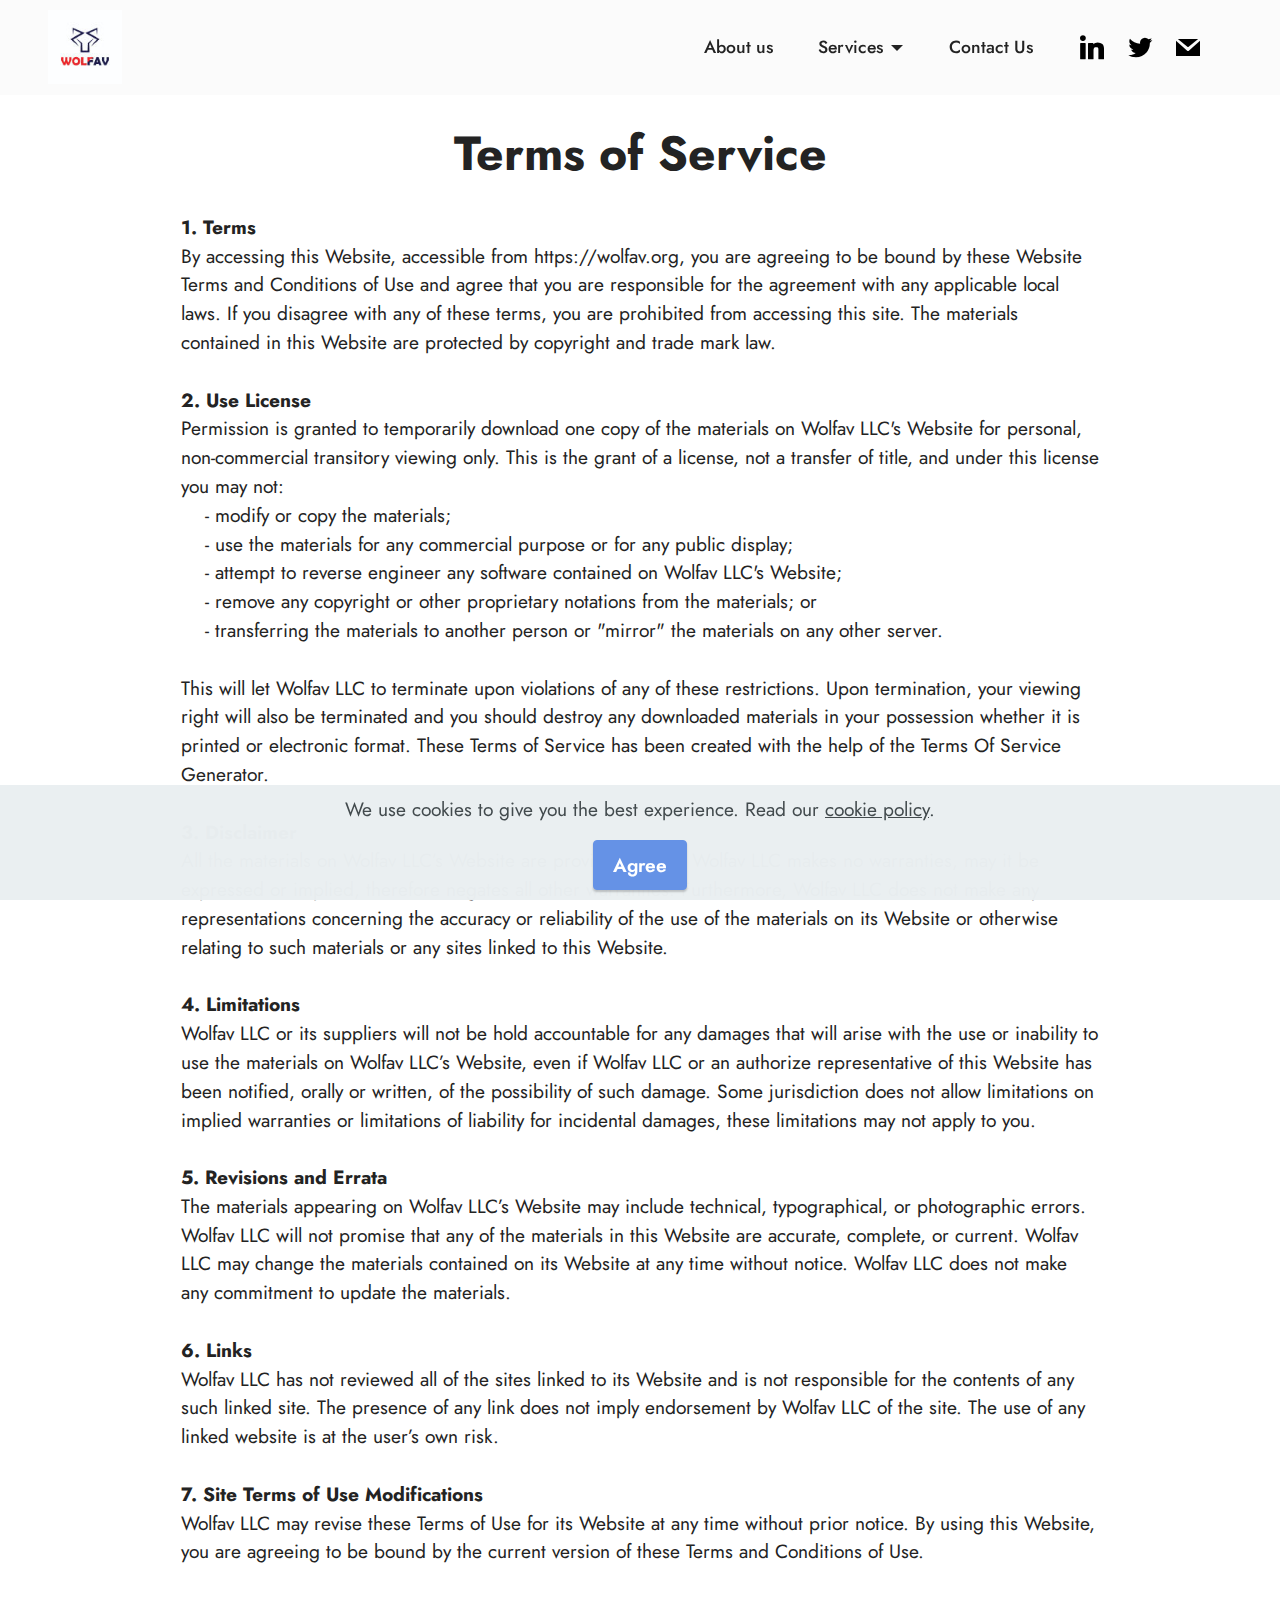
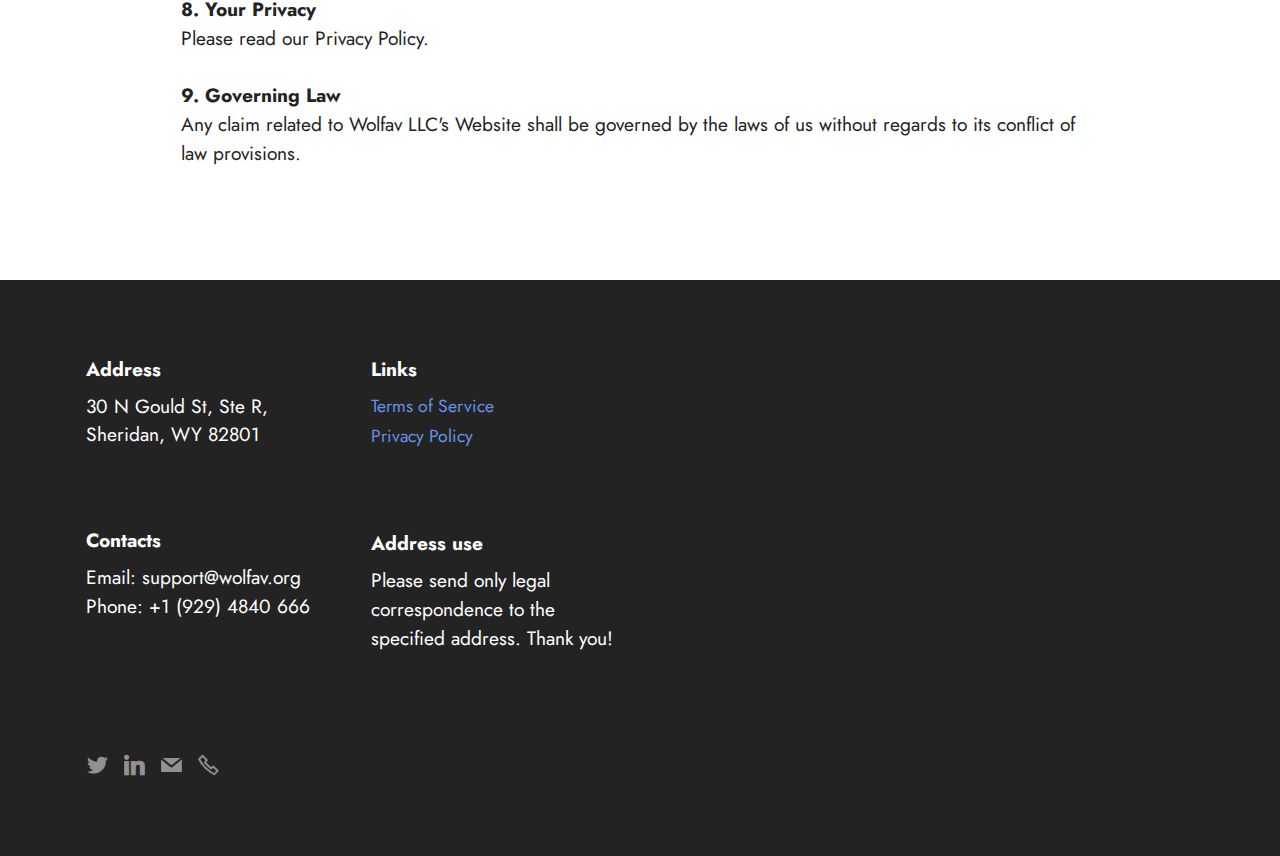
<file: terms.html>
<!DOCTYPE html>
<html  >
<head>
  
  <meta charset="UTF-8">
  <meta http-equiv="X-UA-Compatible" content="IE=edge">
  
  <meta name="twitter:card" content="summary_large_image"/>
  <meta name="twitter:image:src" content="assets/images/terms-meta.jpg">
  <meta property="og:image" content="assets/images/terms-meta.jpg">
  <meta name="twitter:title" content="Terms of Service">
  <meta name="viewport" content="width=device-width, initial-scale=1, minimum-scale=1">
  <link rel="shortcut icon" href="assets/images/wolfav-logo-96x96.jpg" type="image/x-icon">
  <meta name="description" content="">
  
  
  <title>Terms of Service</title>
  <link rel="stylesheet" href="assets/web/assets/mobirise-icons2/mobirise2.css">
  <link rel="stylesheet" href="assets/bootstrap/css/bootstrap.min.css">
  <link rel="stylesheet" href="assets/bootstrap/css/bootstrap-grid.min.css">
  <link rel="stylesheet" href="assets/bootstrap/css/bootstrap-reboot.min.css">
  <link rel="stylesheet" href="assets/web/assets/gdpr-plugin/gdpr-styles.css">
  <link rel="stylesheet" href="assets/dropdown/css/style.css">
  <link rel="stylesheet" href="assets/socicon/css/styles.css">
  <link rel="stylesheet" href="assets/theme/css/style.css">
  <link rel="preload" href="https://fonts.googleapis.com/css?family=Jost:100,200,300,400,500,600,700,800,900,100i,200i,300i,400i,500i,600i,700i,800i,900i&display=swap" as="style" onload="this.onload=null;this.rel='stylesheet'">
  <noscript><link rel="stylesheet" href="https://fonts.googleapis.com/css?family=Jost:100,200,300,400,500,600,700,800,900,100i,200i,300i,400i,500i,600i,700i,800i,900i&display=swap"></noscript>
  <link rel="preload" as="style" href="assets/mobirise/css/mbr-additional.css"><link rel="stylesheet" href="assets/mobirise/css/mbr-additional.css" type="text/css">
  
  
  
  
</head>
<body>
  
  <section data-bs-version="5.1" class="content4 cid-teqnqUK4fO" id="content4-1e">
    

    
    
    <div class="container">
        <div class="row justify-content-center">
            <div class="title col-md-12 col-lg-10">
                <h3 class="mbr-section-title mbr-fonts-style align-center mb-4 display-2">
                    <strong>Terms of Service</strong></h3>
                <h4 class="mbr-section-subtitle align-center mbr-fonts-style mb-4 display-7"><strong>1. Terms
</strong><div>
</div><div>
</div><div>
</div><div>
</div><div>
</div><div>
</div><div>
</div><div>
</div><div>
</div><div>
</div><div>
</div><div>
</div><div>
</div><div>
</div><div>
</div><div>
</div><div>
</div><div>
</div><div>
</div><div>
</div><div>By accessing this Website, accessible from https://wolfav.org, you are agreeing to be bound by these Website Terms and Conditions of Use and agree that you are responsible for the agreement with any applicable local laws. If you disagree with any of these terms, you are prohibited from accessing this site. The materials contained in this Website are protected by copyright and trade mark law.</div><br><div>
</div><div><strong>2. Use License
</strong></div><div>Permission is granted to temporarily download one copy of the materials on Wolfav LLC's Website for personal, non-commercial transitory viewing only. This is the grant of a license, not a transfer of title, and under this license you may not:
</div><div>&nbsp; &nbsp; - modify or copy the materials;
</div><div>&nbsp; &nbsp; - use the materials for any commercial purpose or for any public display;
</div><div>&nbsp; &nbsp; - attempt to reverse engineer any software contained on Wolfav LLC's Website;
</div><div>&nbsp; &nbsp; - remove any copyright or other proprietary notations from the materials; or
</div><div>&nbsp; &nbsp; - transferring the materials to another person or "mirror" the materials on any other server.</div><br><div>
</div><div>This will let Wolfav LLC to terminate upon violations of any of these restrictions. Upon termination, your viewing right will also be terminated and you should destroy any downloaded materials in your possession whether it is printed or electronic format. These Terms of Service has been created with the help of the Terms Of Service Generator.</div><br><div>
</div><div><strong>3. Disclaimer
</strong></div><div>All the materials on Wolfav LLC’s Website are provided "as is". Wolfav LLC makes no warranties, may it be expressed or implied, therefore negates all other warranties. Furthermore, Wolfav LLC does not make any representations concerning the accuracy or reliability of the use of the materials on its Website or otherwise relating to such materials or any sites linked to this Website.</div><br><div>
</div><div><strong>4. Limitations
</strong></div><div>Wolfav LLC or its suppliers will not be hold accountable for any damages that will arise with the use or inability to use the materials on Wolfav LLC’s Website, even if Wolfav LLC or an authorize representative of this Website has been notified, orally or written, of the possibility of such damage. Some jurisdiction does not allow limitations on implied warranties or limitations of liability for incidental damages, these limitations may not apply to you.</div><br><div>
</div><div><strong>5. Revisions and Errata
</strong></div><div>The materials appearing on Wolfav LLC’s Website may include technical, typographical, or photographic errors. Wolfav LLC will not promise that any of the materials in this Website are accurate, complete, or current. Wolfav LLC may change the materials contained on its Website at any time without notice. Wolfav LLC does not make any commitment to update the materials.</div><br><div>
</div><div><strong>6. Links
</strong></div><div>Wolfav LLC has not reviewed all of the sites linked to its Website and is not responsible for the contents of any such linked site. The presence of any link does not imply endorsement by Wolfav LLC of the site. The use of any linked website is at the user’s own risk.</div><br><div>
</div><div><strong>7. Site Terms of Use Modifications
</strong></div><div>Wolfav LLC may revise these Terms of Use for its Website at any time without prior notice. By using this Website, you are agreeing to be bound by the current version of these Terms and Conditions of Use.
</div><div><br></div><div><strong>8. Your Privacy
</strong></div><div>Please read our Privacy Policy.</div><br><div>
</div><div><strong>9. Governing Law
</strong></div><div>Any claim related to Wolfav LLC's Website shall be governed by the laws of us without regards to its conflict of law provisions.</div><div>
</div><div>
</div><div>
</div><div>
</div><div>
</div><div>
</div><div>
</div><div>
</div><div>
</div><div>
</div></h4>
                
            </div>
        </div>
    </div>
</section>

<section data-bs-version="5.1" class="menu menu2 cid-tepxvk0Wds" once="menu" id="menu2-1d">
    
    <nav class="navbar navbar-dropdown navbar-fixed-top navbar-expand-lg">
        <div class="container-fluid">
            <div class="navbar-brand">
                <span class="navbar-logo">
                    <a href="index.html#top">
                        <img src="assets/images/wolfav-logo-96x96.jpg" alt="Wolfav LLC - Logo" style="height: 4.6rem;">
                    </a>
                </span>
                
            </div>
            <button class="navbar-toggler" type="button" data-toggle="collapse" data-bs-toggle="collapse" data-target="#navbarSupportedContent" data-bs-target="#navbarSupportedContent" aria-controls="navbarNavAltMarkup" aria-expanded="false" aria-label="Toggle navigation">
                <div class="hamburger">
                    <span></span>
                    <span></span>
                    <span></span>
                    <span></span>
                </div>
            </button>
            <div class="collapse navbar-collapse" id="navbarSupportedContent">
                <ul class="navbar-nav nav-dropdown nav-right" data-app-modern-menu="true"><li class="nav-item"><a class="nav-link link text-black text-primary display-4" href="index.html#features13-u">
                            About us</a></li>
                    <li class="nav-item dropdown"><a class="nav-link link text-black text-primary dropdown-toggle display-4" href="index.html#content1-b" data-toggle="dropdown-submenu" data-bs-toggle="dropdown" data-bs-auto-close="outside" aria-expanded="false">
                            Services</a><div class="dropdown-menu" aria-labelledby="dropdown-342"><a class="text-black text-primary dropdown-item display-4" href="index.html#features5-v">Productivity Setups</a><a class="text-black text-primary dropdown-item display-4" href="index.html#features5-v">SaaS Licencing</a><div class="dropdown"><a class="text-black text-primary dropdown-item dropdown-toggle display-4" href="index.html#features5-v" data-toggle="dropdown-submenu" data-bs-toggle="dropdown" data-bs-auto-close="outside" aria-expanded="false">Cloud Services</a><div class="dropdown-menu dropdown-submenu" aria-labelledby="dropdown-401"><a class="text-black text-primary dropdown-item display-4" href="index.html#features5-w">Cloud Migrations</a><a class="text-black text-primary dropdown-item display-4" href="index.html#features5-w">Cloud Security/Compliance</a></div></div><div class="dropdown"><a class="text-black text-primary dropdown-item dropdown-toggle display-4" href="index.html#features5-v" data-toggle="dropdown-submenu" data-bs-toggle="dropdown" data-bs-auto-close="outside" aria-expanded="false">DevOps &amp; Modernization</a><div class="dropdown-menu dropdown-submenu" aria-labelledby="dropdown-102"><a class="text-black text-primary dropdown-item show display-4" href="index.html#features5-x">DevOps Training</a><a class="text-black text-primary dropdown-item show display-4" href="index.html#features5-x">App/Services Modernization</a></div></div><a class="text-black text-primary show dropdown-item display-4" href="index.html#header9-18">Business AI</a></div></li>
                    <li class="nav-item"><a class="nav-link link text-black text-primary display-4" href="index.html#form5-r">Contact Us</a>
                    </li></ul>
                <div class="icons-menu">
                    <a class="iconfont-wrapper" href="https://linkedin.com/company/wolfav" target="_blank">
                        <span class="p-2 mbr-iconfont socicon-linkedin socicon"></span>
                    </a>
                    <a class="iconfont-wrapper" href="https://twitter.com/rWolfav" target="_blank">
                        <span class="p-2 mbr-iconfont socicon-twitter socicon"></span>
                    </a>
                    <a class="iconfont-wrapper" href="mailto:sales@wolfav.org">
                        <span class="p-2 mbr-iconfont socicon-mail socicon"></span>
                    </a>
                    
                </div>
                
            </div>
        </div>
    </nav>
</section>

<section data-bs-version="5.1" class="footer6 cid-teqsHd2Rm1" once="footers" id="footer6-1j">

    

    

    <div class="container">
        <div class="row content mbr-white">
            <div class="col-12 col-md-3 mbr-fonts-style display-7">
                <h5 class="mbr-section-subtitle mbr-fonts-style mb-2 display-7">
                    <strong>Address</strong>
                </h5>
                <p class="mbr-text mbr-fonts-style display-7">30 N Gould St, Ste R, Sheridan, WY 82801</p> <br>
                <h5 class="mbr-section-subtitle mbr-fonts-style mb-2 mt-4 display-7">
                    <strong>Contacts</strong>
                </h5>
                <p class="mbr-text mbr-fonts-style mb-4 display-7">
                    Email: support@wolfav.org<br>
                    Phone: +1 (929) 4840 666&nbsp;<br></p>
            </div>
            <div class="col-12 col-md-3 mbr-fonts-style display-7">
                <h5 class="mbr-section-subtitle mbr-fonts-style mb-2 display-7">
                    <strong>Links</strong>
                </h5>
                <ul class="list mbr-fonts-style mb-4 display-4">
                    <li class="mbr-text item-wrap"><a href="terms.html" class="text-primary" target="_blank">Terms of Service</a></li>
                    <li class="mbr-text item-wrap"><a href="privacy-policy.html" class="text-primary" target="_blank">Privacy Policy</a></li>
                    <li class="mbr-text item-wrap"><br></li>
                </ul>
                <h5 class="mbr-section-subtitle mbr-fonts-style mb-2 mt-5 display-7">
                    <strong>Address use</strong></h5>
                <p class="mbr-text mbr-fonts-style mb-4 display-7">
                    Please send only legal correspondence to the specified address. Thank you!</p>
            </div>
            <div class="col-12 col-md-6">
                <div class="google-map"><iframe frameborder="0" style="border:0" src="https://www.google.com/maps/embed/v1/place?key=AIzaSyCNveGQ9bfpKFwWzQLLftrR9hNiHwdqQG8&amp;q=30 N Gould St, Ste R, Sheridan, WY 82801" allowfullscreen=""></iframe></div>
            </div>
            <div class="col-md-6">
                <div class="social-list align-left">
                    <div class="soc-item">
                        <a href="https://twitter.com/rWolfav" target="_blank">
                            <span class="mbr-iconfont mbr-iconfont-social socicon-twitter socicon"></span>
                        </a>
                    </div>
                    <div class="soc-item">
                        <a href="https://linkedin.com/company/wolfav" target="_blank">
                            <span class="mbr-iconfont mbr-iconfont-social socicon-linkedin socicon"></span>
                        </a>
                    </div>
                    <div class="soc-item">
                        <a href="mailto:support@wolfav.org">
                            <span class="mbr-iconfont mbr-iconfont-social socicon-mail socicon"></span>
                        </a>
                    </div>
                    <div class="soc-item">
                        <a href="tel:+1-929-4840-666">
                            <span class="mbr-iconfont mbr-iconfont-social mobi-mbri-phone mobi-mbri"></span>
                        </a>
                    </div>
                    
                    
                </div>
            </div>
        </div>
        
    </div>
</section><section><a href="https://mobiri.se"></a><a href="https://mobiri.se"></a></section><script src="assets/bootstrap/js/bootstrap.bundle.min.js"></script>  <script src="assets/web/assets/cookies-alert-plugin/cookies-alert-core.js"></script>  <script src="assets/web/assets/cookies-alert-plugin/cookies-alert-script.js"></script>  <script src="assets/smoothscroll/smooth-scroll.js"></script>  <script src="assets/ytplayer/index.js"></script>  <script src="assets/dropdown/js/navbar-dropdown.js"></script>  <script src="assets/theme/js/script.js"></script>  
  
  
<input name="cookieData" type="hidden" data-cookie-customDialogSelector='null' data-cookie-colorText='#424a4d' data-cookie-colorBg='rgba(234, 239, 241, 0.99)' data-cookie-textButton='Agree' data-cookie-colorButton='' data-cookie-colorLink='#424a4d' data-cookie-underlineLink='true' data-cookie-text="We use cookies to give you the best experience. Read our <a href='privacy-policy.html'>cookie policy</a>.">
   <div id="scrollToTop" class="scrollToTop mbr-arrow-up"><a style="text-align: center;"><i class="mbr-arrow-up-icon mbr-arrow-up-icon-cm cm-icon cm-icon-smallarrow-up"></i></a></div>
  </body>
</html>
</file>
<file: assets/web/assets/mobirise-icons2/mobirise2.css>
@font-face {
  font-family: 'Moririse2';
  font-display: swap;
  src:  url('mobirise2.eot?f2bix4');
  src:  url('mobirise2.eot?f2bix4#iefix') format('embedded-opentype'),
    url('mobirise2.ttf?f2bix4') format('truetype'),
    url('mobirise2.woff?f2bix4') format('woff'),
    url('mobirise2.svg?f2bix4#mobirise2') format('svg');
  font-weight: normal;
  font-style: normal;
}

[class^="mobi-"], [class*=" mobi-"] {
  /* use !important to prevent issues with browser extensions that change fonts */
  font-family: 'Moririse2' !important;
  speak: none;
  font-style: normal;
  font-weight: normal;
  font-variant: normal;
  text-transform: none;
  line-height: 1;

  /* Better Font Rendering =========== */
  -webkit-font-smoothing: antialiased;
  -moz-osx-font-smoothing: grayscale;
}

.mobi-mbri-add-submenu:before {
  content: "\e900";
}
.mobi-mbri-alert:before {
  content: "\e901";
}
.mobi-mbri-align-center:before {
  content: "\e902";
}
.mobi-mbri-align-justify:before {
  content: "\e903";
}
.mobi-mbri-align-left:before {
  content: "\e904";
}
.mobi-mbri-align-right:before {
  content: "\e905";
}
.mobi-mbri-android:before {
  content: "\e906";
}
.mobi-mbri-apple:before {
  content: "\e907";
}
.mobi-mbri-arrow-down:before {
  content: "\e908";
}
.mobi-mbri-arrow-next:before {
  content: "\e909";
}
.mobi-mbri-arrow-prev:before {
  content: "\e90a";
}
.mobi-mbri-arrow-up:before {
  content: "\e90b";
}
.mobi-mbri-bold:before {
  content: "\e90c";
}
.mobi-mbri-bookmark:before {
  content: "\e90d";
}
.mobi-mbri-bootstrap:before {
  content: "\e90e";
}
.mobi-mbri-briefcase:before {
  content: "\e90f";
}
.mobi-mbri-browse:before {
  content: "\e910";
}
.mobi-mbri-bulleted-list:before {
  content: "\e911";
}
.mobi-mbri-calendar:before {
  content: "\e912";
}
.mobi-mbri-camera:before {
  content: "\e913";
}
.mobi-mbri-cart-add:before {
  content: "\e914";
}
.mobi-mbri-cart-full:before {
  content: "\e915";
}
.mobi-mbri-cash:before {
  content: "\e916";
}
.mobi-mbri-change-style:before {
  content: "\e917";
}
.mobi-mbri-chat:before {
  content: "\e918";
}
.mobi-mbri-clock:before {
  content: "\e919";
}
.mobi-mbri-close:before {
  content: "\e91a";
}
.mobi-mbri-cloud:before {
  content: "\e91b";
}
.mobi-mbri-code:before {
  content: "\e91c";
}
.mobi-mbri-contact-form:before {
  content: "\e91d";
}
.mobi-mbri-credit-card:before {
  content: "\e91e";
}
.mobi-mbri-cursor-click:before {
  content: "\e91f";
}
.mobi-mbri-cust-feedback:before {
  content: "\e920";
}
.mobi-mbri-database:before {
  content: "\e921";
}
.mobi-mbri-delivery:before {
  content: "\e922";
}
.mobi-mbri-desktop:before {
  content: "\e923";
}
.mobi-mbri-devices:before {
  content: "\e924";
}
.mobi-mbri-down:before {
  content: "\e925";
}
.mobi-mbri-download-2:before {
  content: "\e926";
}
.mobi-mbri-download:before {
  content: "\e927";
}
.mobi-mbri-drag-n-drop-2:before {
  content: "\e928";
}
.mobi-mbri-drag-n-drop:before {
  content: "\e929";
}
.mobi-mbri-edit-2:before {
  content: "\e92a";
}
.mobi-mbri-edit:before {
  content: "\e92b";
}
.mobi-mbri-error:before {
  content: "\e92c";
}
.mobi-mbri-extension:before {
  content: "\e92d";
}
.mobi-mbri-features:before {
  content: "\e92e";
}
.mobi-mbri-file:before {
  content: "\e92f";
}
.mobi-mbri-flag:before {
  content: "\e930";
}
.mobi-mbri-folder:before {
  content: "\e931";
}
.mobi-mbri-gift:before {
  content: "\e932";
}
.mobi-mbri-github:before {
  content: "\e933";
}
.mobi-mbri-globe-2:before {
  content: "\e934";
}
.mobi-mbri-globe:before {
  content: "\e935";
}
.mobi-mbri-growing-chart:before {
  content: "\e936";
}
.mobi-mbri-hearth:before {
  content: "\e937";
}
.mobi-mbri-help:before {
  content: "\e938";
}
.mobi-mbri-home:before {
  content: "\e939";
}
.mobi-mbri-hot-cup:before {
  content: "\e93a";
}
.mobi-mbri-idea:before {
  content: "\e93b";
}
.mobi-mbri-image-gallery:before {
  content: "\e93c";
}
.mobi-mbri-image-slider:before {
  content: "\e93d";
}
.mobi-mbri-info:before {
  content: "\e93e";
}
.mobi-mbri-italic:before {
  content: "\e93f";
}
.mobi-mbri-key:before {
  content: "\e940";
}
.mobi-mbri-laptop:before {
  content: "\e941";
}
.mobi-mbri-layers:before {
  content: "\e942";
}
.mobi-mbri-left-right:before {
  content: "\e943";
}
.mobi-mbri-left:before {
  content: "\e944";
}
.mobi-mbri-letter:before {
  content: "\e945";
}
.mobi-mbri-like:before {
  content: "\e946";
}
.mobi-mbri-link:before {
  content: "\e947";
}
.mobi-mbri-lock:before {
  content: "\e948";
}
.mobi-mbri-login:before {
  content: "\e949";
}
.mobi-mbri-logout:before {
  content: "\e94a";
}
.mobi-mbri-magic-stick:before {
  content: "\e94b";
}
.mobi-mbri-map-pin:before {
  content: "\e94c";
}
.mobi-mbri-menu:before {
  content: "\e94d";
}
.mobi-mbri-mobile-2:before {
  content: "\e94e";
}
.mobi-mbri-mobile-horizontal:before {
  content: "\e94f";
}
.mobi-mbri-mobile:before {
  content: "\e950";
}
.mobi-mbri-mobirise:before {
  content: "\e951";
}
.mobi-mbri-more-horizontal:before {
  content: "\e952";
}
.mobi-mbri-more-vertical:before {
  content: "\e953";
}
.mobi-mbri-music:before {
  content: "\e954";
}
.mobi-mbri-new-file:before {
  content: "\e955";
}
.mobi-mbri-numbered-list:before {
  content: "\e956";
}
.mobi-mbri-opened-folder:before {
  content: "\e957";
}
.mobi-mbri-pages:before {
  content: "\e958";
}
.mobi-mbri-paper-plane:before {
  content: "\e959";
}
.mobi-mbri-paperclip:before {
  content: "\e95a";
}
.mobi-mbri-phone:before {
  content: "\e95b";
}
.mobi-mbri-photo:before {
  content: "\e95c";
}
.mobi-mbri-photos:before {
  content: "\e95d";
}
.mobi-mbri-pin:before {
  content: "\e95e";
}
.mobi-mbri-play:before {
  content: "\e95f";
}
.mobi-mbri-plus:before {
  content: "\e960";
}
.mobi-mbri-preview:before {
  content: "\e961";
}
.mobi-mbri-print:before {
  content: "\e962";
}
.mobi-mbri-protect:before {
  content: "\e963";
}
.mobi-mbri-question:before {
  content: "\e964";
}
.mobi-mbri-quote-left:before {
  content: "\e965";
}
.mobi-mbri-quote-right:before {
  content: "\e966";
}
.mobi-mbri-redo:before {
  content: "\e967";
}
.mobi-mbri-refresh:before {
  content: "\e968";
}
.mobi-mbri-responsive-2:before {
  content: "\e969";
}
.mobi-mbri-responsive:before {
  content: "\e96a";
}
.mobi-mbri-right:before {
  content: "\e96b";
}
.mobi-mbri-rocket:before {
  content: "\e96c";
}
.mobi-mbri-sad-face:before {
  content: "\e96d";
}
.mobi-mbri-sale:before {
  content: "\e96e";
}
.mobi-mbri-save:before {
  content: "\e96f";
}
.mobi-mbri-search:before {
  content: "\e970";
}
.mobi-mbri-setting-2:before {
  content: "\e971";
}
.mobi-mbri-setting-3:before {
  content: "\e972";
}
.mobi-mbri-setting:before {
  content: "\e973";
}
.mobi-mbri-share:before {
  content: "\e974";
}
.mobi-mbri-shopping-bag:before {
  content: "\e975";
}
.mobi-mbri-shopping-basket:before {
  content: "\e976";
}
.mobi-mbri-shopping-cart:before {
  content: "\e977";
}
.mobi-mbri-sites:before {
  content: "\e978";
}
.mobi-mbri-smile-face:before {
  content: "\e979";
}
.mobi-mbri-speed:before {
  content: "\e97a";
}
.mobi-mbri-star:before {
  content: "\e97b";
}
.mobi-mbri-success:before {
  content: "\e97c";
}
.mobi-mbri-sun:before {
  content: "\e97d";
}
.mobi-mbri-sun2:before {
  content: "\e97e";
}
.mobi-mbri-tablet-vertical:before {
  content: "\e97f";
}
.mobi-mbri-tablet:before {
  content: "\e980";
}
.mobi-mbri-target:before {
  content: "\e981";
}
.mobi-mbri-timer:before {
  content: "\e982";
}
.mobi-mbri-to-ftp:before {
  content: "\e983";
}
.mobi-mbri-to-local-drive:before {
  content: "\e984";
}
.mobi-mbri-touch-swipe:before {
  content: "\e985";
}
.mobi-mbri-touch:before {
  content: "\e986";
}
.mobi-mbri-trash:before {
  content: "\e987";
}
.mobi-mbri-underline:before {
  content: "\e988";
}
.mobi-mbri-undo:before {
  content: "\e989";
}
.mobi-mbri-unlink:before {
  content: "\e98a";
}
.mobi-mbri-unlock:before {
  content: "\e98b";
}
.mobi-mbri-up-down:before {
  content: "\e98c";
}
.mobi-mbri-up:before {
  content: "\e98d";
}
.mobi-mbri-update:before {
  content: "\e98e";
}
.mobi-mbri-upload-2:before {
  content: "\e98f";
}
.mobi-mbri-upload:before {
  content: "\e990";
}
.mobi-mbri-user-2:before {
  content: "\e991";
}
.mobi-mbri-user:before {
  content: "\e992";
}
.mobi-mbri-users:before {
  content: "\e993";
}
.mobi-mbri-video-play:before {
  content: "\e994";
}
.mobi-mbri-video:before {
  content: "\e995";
}
.mobi-mbri-watch:before {
  content: "\e996";
}
.mobi-mbri-website-theme-2:before {
  content: "\e997";
}
.mobi-mbri-website-theme:before {
  content: "\e998";
}
.mobi-mbri-wifi:before {
  content: "\e999";
}
.mobi-mbri-windows:before {
  content: "\e99a";
}
.mobi-mbri-zoom-in:before {
  content: "\e99b";
}
.mobi-mbri-zoom-out:before {
  content: "\e99c";
}
</file>
<file: assets/web/assets/mobirise-icons/mobirise-icons.css>
@font-face {
  font-family: 'MobiriseIcons';
  src:  url('mobirise-icons.eot?spat4u');
  src:  url('mobirise-icons.eot?spat4u#iefix') format('embedded-opentype'),
    url('mobirise-icons.ttf?spat4u') format('truetype'),
    url('mobirise-icons.woff?spat4u') format('woff'),
    url('mobirise-icons.svg?spat4u#MobiriseIcons') format('svg');
  font-weight: normal;
  font-style: normal;
  font-display: swap;
}

[class^="mbri-"], [class*=" mbri-"] {
  /* use !important to prevent issues with browser extensions that change fonts */
  font-family: MobiriseIcons !important;
  speak: none;
  font-style: normal;
  font-weight: normal;
  font-variant: normal;
  text-transform: none;
  line-height: 1;

  /* Better Font Rendering =========== */
  -webkit-font-smoothing: antialiased;
  -moz-osx-font-smoothing: grayscale;
}

.mbri-add-submenu:before {
  content: "\e900";
}
.mbri-alert:before {
  content: "\e901";
}
.mbri-align-center:before {
  content: "\e902";
}
.mbri-align-justify:before {
  content: "\e903";
}
.mbri-align-left:before {
  content: "\e904";
}
.mbri-align-right:before {
  content: "\e905";
}
.mbri-android:before {
  content: "\e906";
}
.mbri-apple:before {
  content: "\e907";
}
.mbri-arrow-down:before {
  content: "\e908";
}
.mbri-arrow-next:before {
  content: "\e909";
}
.mbri-arrow-prev:before {
  content: "\e90a";
}
.mbri-arrow-up:before {
  content: "\e90b";
}
.mbri-bold:before {
  content: "\e90c";
}
.mbri-bookmark:before {
  content: "\e90d";
}
.mbri-bootstrap:before {
  content: "\e90e";
}
.mbri-briefcase:before {
  content: "\e90f";
}
.mbri-browse:before {
  content: "\e910";
}
.mbri-bulleted-list:before {
  content: "\e911";
}
.mbri-calendar:before {
  content: "\e912";
}
.mbri-camera:before {
  content: "\e913";
}
.mbri-cart-add:before {
  content: "\e914";
}
.mbri-cart-full:before {
  content: "\e915";
}
.mbri-cash:before {
  content: "\e916";
}
.mbri-change-style:before {
  content: "\e917";
}
.mbri-chat:before {
  content: "\e918";
}
.mbri-clock:before {
  content: "\e919";
}
.mbri-close:before {
  content: "\e91a";
}
.mbri-cloud:before {
  content: "\e91b";
}
.mbri-code:before {
  content: "\e91c";
}
.mbri-contact-form:before {
  content: "\e91d";
}
.mbri-credit-card:before {
  content: "\e91e";
}
.mbri-cursor-click:before {
  content: "\e91f";
}
.mbri-cust-feedback:before {
  content: "\e920";
}
.mbri-database:before {
  content: "\e921";
}
.mbri-delivery:before {
  content: "\e922";
}
.mbri-desktop:before {
  content: "\e923";
}
.mbri-devices:before {
  content: "\e924";
}
.mbri-down:before {
  content: "\e925";
}
.mbri-download:before {
  content: "\e989";
}
.mbri-drag-n-drop:before {
  content: "\e927";
}
.mbri-drag-n-drop2:before {
  content: "\e928";
}
.mbri-edit:before {
  content: "\e929";
}
.mbri-edit2:before {
  content: "\e92a";
}
.mbri-error:before {
  content: "\e92b";
}
.mbri-extension:before {
  content: "\e92c";
}
.mbri-features:before {
  content: "\e92d";
}
.mbri-file:before {
  content: "\e92e";
}
.mbri-flag:before {
  content: "\e92f";
}
.mbri-folder:before {
  content: "\e930";
}
.mbri-gift:before {
  content: "\e931";
}
.mbri-github:before {
  content: "\e932";
}
.mbri-globe:before {
  content: "\e933";
}
.mbri-globe-2:before {
  content: "\e934";
}
.mbri-growing-chart:before {
  content: "\e935";
}
.mbri-hearth:before {
  content: "\e936";
}
.mbri-help:before {
  content: "\e937";
}
.mbri-home:before {
  content: "\e938";
}
.mbri-hot-cup:before {
  content: "\e939";
}
.mbri-idea:before {
  content: "\e93a";
}
.mbri-image-gallery:before {
  content: "\e93b";
}
.mbri-image-slider:before {
  content: "\e93c";
}
.mbri-info:before {
  content: "\e93d";
}
.mbri-italic:before {
  content: "\e93e";
}
.mbri-key:before {
  content: "\e93f";
}
.mbri-laptop:before {
  content: "\e940";
}
.mbri-layers:before {
  content: "\e941";
}
.mbri-left-right:before {
  content: "\e942";
}
.mbri-left:before {
  content: "\e943";
}
.mbri-letter:before {
  content: "\e944";
}
.mbri-like:before {
  content: "\e945";
}
.mbri-link:before {
  content: "\e946";
}
.mbri-lock:before {
  content: "\e947";
}
.mbri-login:before {
  content: "\e948";
}
.mbri-logout:before {
  content: "\e949";
}
.mbri-magic-stick:before {
  content: "\e94a";
}
.mbri-map-pin:before {
  content: "\e94b";
}
.mbri-menu:before {
  content: "\e94c";
}
.mbri-mobile:before {
  content: "\e94d";
}
.mbri-mobile2:before {
  content: "\e94e";
}
.mbri-mobirise:before {
  content: "\e94f";
}
.mbri-more-horizontal:before {
  content: "\e950";
}
.mbri-more-vertical:before {
  content: "\e951";
}
.mbri-music:before {
  content: "\e952";
}
.mbri-new-file:before {
  content: "\e953";
}
.mbri-numbered-list:before {
  content: "\e954";
}
.mbri-opened-folder:before {
  content: "\e955";
}
.mbri-pages:before {
  content: "\e956";
}
.mbri-paper-plane:before {
  content: "\e957";
}
.mbri-paperclip:before {
  content: "\e958";
}
.mbri-photo:before {
  content: "\e959";
}
.mbri-photos:before {
  content: "\e95a";
}
.mbri-pin:before {
  content: "\e95b";
}
.mbri-play:before {
  content: "\e95c";
}
.mbri-plus:before {
  content: "\e95d";
}
.mbri-preview:before {
  content: "\e95e";
}
.mbri-print:before {
  content: "\e95f";
}
.mbri-protect:before {
  content: "\e960";
}
.mbri-question:before {
  content: "\e961";
}
.mbri-quote-left:before {
  content: "\e962";
}
.mbri-quote-right:before {
  content: "\e963";
}
.mbri-refresh:before {
  content: "\e964";
}
.mbri-responsive:before {
  content: "\e965";
}
.mbri-right:before {
  content: "\e966";
}
.mbri-rocket:before {
  content: "\e967";
}
.mbri-sad-face:before {
  content: "\e968";
}
.mbri-sale:before {
  content: "\e969";
}
.mbri-save:before {
  content: "\e96a";
}
.mbri-search:before {
  content: "\e96b";
}
.mbri-setting:before {
  content: "\e96c";
}
.mbri-setting2:before {
  content: "\e96d";
}
.mbri-setting3:before {
  content: "\e96e";
}
.mbri-share:before {
  content: "\e96f";
}
.mbri-shopping-bag:before {
  content: "\e970";
}
.mbri-shopping-basket:before {
  content: "\e971";
}
.mbri-shopping-cart:before {
  content: "\e972";
}
.mbri-sites:before {
  content: "\e973";
}
.mbri-smile-face:before {
  content: "\e974";
}
.mbri-speed:before {
  content: "\e975";
}
.mbri-star:before {
  content: "\e976";
}
.mbri-success:before {
  content: "\e977";
}
.mbri-sun:before {
  content: "\e978";
}
.mbri-sun2:before {
  content: "\e979";
}
.mbri-tablet:before {
  content: "\e97a";
}
.mbri-tablet-vertical:before {
  content: "\e97b";
}
.mbri-target:before {
  content: "\e97c";
}
.mbri-timer:before {
  content: "\e97d";
}
.mbri-to-ftp:before {
  content: "\e97e";
}
.mbri-to-local-drive:before {
  content: "\e97f";
}
.mbri-touch-swipe:before {
  content: "\e980";
}
.mbri-touch:before {
  content: "\e981";
}
.mbri-trash:before {
  content: "\e982";
}
.mbri-underline:before {
  content: "\e983";
}
.mbri-unlink:before {
  content: "\e984";
}
.mbri-unlock:before {
  content: "\e985";
}
.mbri-up-down:before {
  content: "\e986";
}
.mbri-up:before {
  content: "\e987";
}
.mbri-update:before {
  content: "\e988";
}
.mbri-upload:before {
 content: "\e926"; 
}
.mbri-user:before {
  content: "\e98a";
}
.mbri-user2:before {
  content: "\e98b";
}
.mbri-users:before {
  content: "\e98c";
}
.mbri-video:before {
  content: "\e98d";
}
.mbri-video-play:before {
  content: "\e98e";
}
.mbri-watch:before {
  content: "\e98f";
}
.mbri-website-theme:before {
  content: "\e990";
}
.mbri-wifi:before {
  content: "\e991";
}
.mbri-windows:before {
  content: "\e992";
}
.mbri-zoom-out:before {
  content: "\e993";
}
.mbri-redo:before {
  content: "\e994";
}
.mbri-undo:before {
  content: "\e995";
}
</file>
<file: assets/web/assets/gdpr-plugin/gdpr-styles.css>
.gdpr-block {
    padding: 10px;
    font-size: 14px;
    display: block;
    width: 100%;
    text-align: center;
}
.gdpr-block.covert {
	display: none;
}
.textGDPR {
    position: relative;
}
.gdpr-block label span.textGDPR input[name='gdpr']{
    width: 15px;
    height: 15px;
    margin: 0;
    position: absolute;
    top: 3px;
    left: -20px;
}
.gdpr-block label {
    color: #a7a7a7;
    vertical-align: middle;
    user-select: none;
    margin-bottom: 0;
}
</file>
<file: assets/dropdown/css/style.css>
.navbar-dropdown {
  left: 0;
  padding: 0;
  position: absolute;
  right: 0;
  top: 0;
  transition: all 0.45s ease;
  z-index: 1030;
  background: #282828; }
  .navbar-dropdown .navbar-logo {
    margin-right: 0.8rem;
    transition: margin 0.3s ease-in-out;
    vertical-align: middle; }
    .navbar-dropdown .navbar-logo img {
      height: 3.125rem;
      transition: all 0.3s ease-in-out; }
    .navbar-dropdown .navbar-logo.mbr-iconfont {
      font-size: 3.125rem;
      line-height: 3.125rem; }
  .navbar-dropdown .navbar-caption {
    font-weight: 700;
    white-space: normal;
    vertical-align: -4px;
    line-height: 3.125rem !important; }
    .navbar-dropdown .navbar-caption, .navbar-dropdown .navbar-caption:hover {
      color: inherit;
      text-decoration: none; }
  .navbar-dropdown .mbr-iconfont + .navbar-caption {
    vertical-align: -1px; }
  .navbar-dropdown.navbar-fixed-top {
    position: fixed; }
  .navbar-dropdown .navbar-brand span {
    vertical-align: -4px; }
  .navbar-dropdown.bg-color.transparent {
    background: none; }
  .navbar-dropdown.navbar-short .navbar-brand {
    padding: 0.625rem 0; }
    .navbar-dropdown.navbar-short .navbar-brand span {
      vertical-align: -1px; }
  .navbar-dropdown.navbar-short .navbar-caption {
    line-height: 2.375rem !important;
    vertical-align: -2px; }
  .navbar-dropdown.navbar-short .navbar-logo {
    margin-right: 0.5rem; }
    .navbar-dropdown.navbar-short .navbar-logo img {
      height: 2.375rem; }
    .navbar-dropdown.navbar-short .navbar-logo.mbr-iconfont {
      font-size: 2.375rem;
      line-height: 2.375rem; }
  .navbar-dropdown.navbar-short .mbr-table-cell {
    height: 3.625rem; }
  .navbar-dropdown .navbar-close {
    left: 0.6875rem;
    position: fixed;
    top: 0.75rem;
    z-index: 1000; }
  .navbar-dropdown .hamburger-icon {
    content: "";
    display: inline-block;
    vertical-align: middle;
    width: 16px;
    -webkit-box-shadow: 0 -6px 0 1px #282828,0 0 0 1px #282828,0 6px 0 1px #282828;
    -moz-box-shadow: 0 -6px 0 1px #282828,0 0 0 1px #282828,0 6px 0 1px #282828;
    box-shadow: 0 -6px 0 1px #282828,0 0 0 1px #282828,0 6px 0 1px #282828; }

.dropdown-menu .dropdown-toggle[data-toggle="dropdown-submenu"]::after {
  border-bottom: 0.35em solid transparent;
  border-left: 0.35em solid;
  border-right: 0;
  border-top: 0.35em solid transparent;
  margin-left: 0.3rem; }

.dropdown-menu .dropdown-item:focus {
  outline: 0; }

.nav-dropdown {
  font-size: 0.75rem;
  font-weight: 500;
  height: auto !important; }
  .nav-dropdown .nav-btn {
    padding-left: 1rem; }
  .nav-dropdown .link {
    margin: .667em 1.667em;
    font-weight: 500;
    padding: 0;
    transition: color .2s ease-in-out; }
    .nav-dropdown .link.dropdown-toggle {
      margin-right: 2.583em; }
      .nav-dropdown .link.dropdown-toggle::after {
        margin-left: .25rem;
        border-top: 0.35em solid;
        border-right: 0.35em solid transparent;
        border-left: 0.35em solid transparent;
        border-bottom: 0; }
      .nav-dropdown .link.dropdown-toggle[aria-expanded="true"] {
        margin: 0;
        padding: 0.667em 3.263em  0.667em 1.667em; }
  .nav-dropdown .link::after,
  .nav-dropdown .dropdown-item::after {
    color: inherit; }
  .nav-dropdown .btn {
    font-size: 0.75rem;
    font-weight: 700;
    letter-spacing: 0;
    margin-bottom: 0;
    padding-left: 1.25rem;
    padding-right: 1.25rem; }
  .nav-dropdown .dropdown-menu {
    border-radius: 0;
    border: 0;
    left: 0;
    margin: 0;
    padding-bottom: 1.25rem;
    padding-top: 1.25rem;
    position: relative; }
  .nav-dropdown .dropdown-submenu {
    margin-left: 0.125rem;
    top: 0; }
  .nav-dropdown .dropdown-item {
    font-weight: 500;
    line-height: 2;
    padding: 0.3846em 4.615em 0.3846em 1.5385em;
    position: relative;
    transition: color .2s ease-in-out, background-color .2s ease-in-out; }
    .nav-dropdown .dropdown-item::after {
      margin-top: -0.3077em;
      position: absolute;
      right: 1.1538em;
      top: 50%; }
    .nav-dropdown .dropdown-item:focus, .nav-dropdown .dropdown-item:hover {
      background: none; }

@media (max-width: 767px) {
  .nav-dropdown.navbar-toggleable-sm {
    bottom: 0;
    display: none;
    left: 0;
    overflow-x: hidden;
    position: fixed;
    top: 0;
    transform: translateX(-100%);
    -ms-transform: translateX(-100%);
    -webkit-transform: translateX(-100%);
    width: 18.75rem;
    z-index: 999; } }
.nav-dropdown.navbar-toggleable-xl {
  bottom: 0;
  display: none;
  left: 0;
  overflow-x: hidden;
  position: fixed;
  top: 0;
  transform: translateX(-100%);
  -ms-transform: translateX(-100%);
  -webkit-transform: translateX(-100%);
  width: 18.75rem;
  z-index: 999; }

.nav-dropdown-sm {
  display: block !important;
  overflow-x: hidden;
  overflow: auto;
  padding-top: 3.875rem; }
  .nav-dropdown-sm::after {
    content: "";
    display: block;
    height: 3rem;
    width: 100%; }
  .nav-dropdown-sm.collapse.in ~ .navbar-close {
    display: block !important; }
  .nav-dropdown-sm.collapsing, .nav-dropdown-sm.collapse.in {
    transform: translateX(0);
    -ms-transform: translateX(0);
    -webkit-transform: translateX(0);
    transition: all 0.25s ease-out;
    -webkit-transition: all 0.25s ease-out;
    background: #282828; }
  .nav-dropdown-sm.collapsing[aria-expanded="false"] {
    transform: translateX(-100%);
    -ms-transform: translateX(-100%);
    -webkit-transform: translateX(-100%); }
  .nav-dropdown-sm .nav-item {
    display: block;
    margin-left: 0 !important;
    padding-left: 0; }
  .nav-dropdown-sm .link,
  .nav-dropdown-sm .dropdown-item {
    border-top: 1px dotted rgba(255, 255, 255, 0.1);
    font-size: 0.8125rem;
    line-height: 1.6;
    margin: 0 !important;
    padding: 0.875rem 2.4rem 0.875rem 1.5625rem !important;
    position: relative;
    white-space: normal; }
    .nav-dropdown-sm .link:focus, .nav-dropdown-sm .link:hover,
    .nav-dropdown-sm .dropdown-item:focus,
    .nav-dropdown-sm .dropdown-item:hover {
      background: rgba(0, 0, 0, 0.2) !important;
      color: #c0a375; }
  .nav-dropdown-sm .nav-btn {
    position: relative;
    padding: 1.5625rem 1.5625rem 0 1.5625rem; }
    .nav-dropdown-sm .nav-btn::before {
      border-top: 1px dotted rgba(255, 255, 255, 0.1);
      content: "";
      left: 0;
      position: absolute;
      top: 0;
      width: 100%; }
    .nav-dropdown-sm .nav-btn + .nav-btn {
      padding-top: 0.625rem; }
      .nav-dropdown-sm .nav-btn + .nav-btn::before {
        display: none; }
  .nav-dropdown-sm .btn {
    padding: 0.625rem 0; }
  .nav-dropdown-sm .dropdown-toggle[data-toggle="dropdown-submenu"]::after {
    margin-left: .25rem;
    border-top: 0.35em solid;
    border-right: 0.35em solid transparent;
    border-left: 0.35em solid transparent;
    border-bottom: 0; }
  .nav-dropdown-sm .dropdown-toggle[data-toggle="dropdown-submenu"][aria-expanded="true"]::after {
    border-top: 0;
    border-right: 0.35em solid transparent;
    border-left: 0.35em solid transparent;
    border-bottom: 0.35em solid; }
  .nav-dropdown-sm .dropdown-menu {
    margin: 0;
    padding: 0;
    position: relative;
    top: 0;
    left: 0;
    width: 100%;
    border: 0;
    float: none;
    border-radius: 0;
    background: none; }
  .nav-dropdown-sm .dropdown-submenu {
    left: 100%;
    margin-left: 0.125rem;
    margin-top: -1.25rem;
    top: 0; }

.navbar-toggleable-sm .nav-dropdown .dropdown-menu {
  position: absolute; }

.navbar-toggleable-sm .nav-dropdown .dropdown-submenu {
  left: 100%;
  margin-left: 0.125rem;
  margin-top: -1.25rem;
  top: 0; }

.navbar-toggleable-sm.opened .nav-dropdown .dropdown-menu {
  position: relative; }

.navbar-toggleable-sm.opened .nav-dropdown .dropdown-submenu {
  left: 0;
  margin-left: 00rem;
  margin-top: 0rem;
  top: 0; }

.is-builder .nav-dropdown.collapsing {
  transition: none !important; }
</file>
<file: assets/socicon/css/styles.css>
@charset "UTF-8";

@font-face {
  font-family: 'Socicon';
  src:  url('../fonts/socicon.eot');
  src:  url('../fonts/socicon.eot?#iefix') format('embedded-opentype'),
    url('../fonts/socicon.woff2') format('woff2'),
    url('../fonts/socicon.ttf') format('truetype'),
    url('../fonts/socicon.woff') format('woff'),
    url('../fonts/socicon.svg#socicon') format('svg');
  font-weight: normal;
  font-style: normal;
  font-display: swap;
}

[data-icon]:before {
  font-family: "socicon" !important;
  content: attr(data-icon);
  font-style: normal !important;
  font-weight: normal !important;
  font-variant: normal !important;
  text-transform: none !important;
  speak: none;
  line-height: 1;
  -webkit-font-smoothing: antialiased;
  -moz-osx-font-smoothing: grayscale;
}

[class^="socicon-"], [class*=" socicon-"] {
  /* use !important to prevent issues with browser extensions that change fonts */
  font-family: 'Socicon' !important;
  speak: none;
  font-style: normal;
  font-weight: normal;
  font-variant: normal;
  text-transform: none;
  line-height: 1;

  /* Better Font Rendering =========== */
  -webkit-font-smoothing: antialiased;
  -moz-osx-font-smoothing: grayscale;
}

.socicon-eitaa:before {
  content: "\e97c";
}
.socicon-soroush:before {
  content: "\e97d";
}
.socicon-bale:before {
  content: "\e97e";
}
.socicon-zazzle:before {
  content: "\e97b";
}
.socicon-society6:before {
  content: "\e97a";
}
.socicon-redbubble:before {
  content: "\e979";
}
.socicon-avvo:before {
  content: "\e978";
}
.socicon-stitcher:before {
  content: "\e977";
}
.socicon-googlehangouts:before {
  content: "\e974";
}
.socicon-dlive:before {
  content: "\e975";
}
.socicon-vsco:before {
  content: "\e976";
}
.socicon-flipboard:before {
  content: "\e973";
}
.socicon-ubuntu:before {
  content: "\e958";
}
.socicon-artstation:before {
  content: "\e959";
}
.socicon-invision:before {
  content: "\e95a";
}
.socicon-torial:before {
  content: "\e95b";
}
.socicon-collectorz:before {
  content: "\e95c";
}
.socicon-seenthis:before {
  content: "\e95d";
}
.socicon-googleplaymusic:before {
  content: "\e95e";
}
.socicon-debian:before {
  content: "\e95f";
}
.socicon-filmfreeway:before {
  content: "\e960";
}
.socicon-gnome:before {
  content: "\e961";
}
.socicon-itchio:before {
  content: "\e962";
}
.socicon-jamendo:before {
  content: "\e963";
}
.socicon-mix:before {
  content: "\e964";
}
.socicon-sharepoint:before {
  content: "\e965";
}
.socicon-tinder:before {
  content: "\e966";
}
.socicon-windguru:before {
  content: "\e967";
}
.socicon-cdbaby:before {
  content: "\e968";
}
.socicon-elementaryos:before {
  content: "\e969";
}
.socicon-stage32:before {
  content: "\e96a";
}
.socicon-tiktok:before {
  content: "\e96b";
}
.socicon-gitter:before {
  content: "\e96c";
}
.socicon-letterboxd:before {
  content: "\e96d";
}
.socicon-threema:before {
  content: "\e96e";
}
.socicon-splice:before {
  content: "\e96f";
}
.socicon-metapop:before {
  content: "\e970";
}
.socicon-naver:before {
  content: "\e971";
}
.socicon-remote:before {
  content: "\e972";
}
.socicon-internet:before {
  content: "\e957";
}
.socicon-moddb:before {
  content: "\e94b";
}
.socicon-indiedb:before {
  content: "\e94c";
}
.socicon-traxsource:before {
  content: "\e94d";
}
.socicon-gamefor:before {
  content: "\e94e";
}
.socicon-pixiv:before {
  content: "\e94f";
}
.socicon-myanimelist:before {
  content: "\e950";
}
.socicon-blackberry:before {
  content: "\e951";
}
.socicon-wickr:before {
  content: "\e952";
}
.socicon-spip:before {
  content: "\e953";
}
.socicon-napster:before {
  content: "\e954";
}
.socicon-beatport:before {
  content: "\e955";
}
.socicon-hackerone:before {
  content: "\e956";
}
.socicon-hackernews:before {
  content: "\e946";
}
.socicon-smashwords:before {
  content: "\e947";
}
.socicon-kobo:before {
  content: "\e948";
}
.socicon-bookbub:before {
  content: "\e949";
}
.socicon-mailru:before {
  content: "\e94a";
}
.socicon-gitlab:before {
  content: "\e945";
}
.socicon-instructables:before {
  content: "\e944";
}
.socicon-portfolio:before {
  content: "\e943";
}
.socicon-codered:before {
  content: "\e940";
}
.socicon-origin:before {
  content: "\e941";
}
.socicon-nextdoor:before {
  content: "\e942";
}
.socicon-udemy:before {
  content: "\e93f";
}
.socicon-livemaster:before {
  content: "\e93e";
}
.socicon-crunchbase:before {
  content: "\e93b";
}
.socicon-homefy:before {
  content: "\e93c";
}
.socicon-calendly:before {
  content: "\e93d";
}
.socicon-realtor:before {
  content: "\e90f";
}
.socicon-tidal:before {
  content: "\e910";
}
.socicon-qobuz:before {
  content: "\e911";
}
.socicon-natgeo:before {
  content: "\e912";
}
.socicon-mastodon:before {
  content: "\e913";
}
.socicon-unsplash:before {
  content: "\e914";
}
.socicon-homeadvisor:before {
  content: "\e915";
}
.socicon-angieslist:before {
  content: "\e916";
}
.socicon-codepen:before {
  content: "\e917";
}
.socicon-slack:before {
  content: "\e918";
}
.socicon-openaigym:before {
  content: "\e919";
}
.socicon-logmein:before {
  content: "\e91a";
}
.socicon-fiverr:before {
  content: "\e91b";
}
.socicon-gotomeeting:before {
  content: "\e91c";
}
.socicon-aliexpress:before {
  content: "\e91d";
}
.socicon-guru:before {
  content: "\e91e";
}
.socicon-appstore:before {
  content: "\e91f";
}
.socicon-homes:before {
  content: "\e920";
}
.socicon-zoom:before {
  content: "\e921";
}
.socicon-alibaba:before {
  content: "\e922";
}
.socicon-craigslist:before {
  content: "\e923";
}
.socicon-wix:before {
  content: "\e924";
}
.socicon-redfin:before {
  content: "\e925";
}
.socicon-googlecalendar:before {
  content: "\e926";
}
.socicon-shopify:before {
  content: "\e927";
}
.socicon-freelancer:before {
  content: "\e928";
}
.socicon-seedrs:before {
  content: "\e929";
}
.socicon-bing:before {
  content: "\e92a";
}
.socicon-doodle:before {
  content: "\e92b";
}
.socicon-bonanza:before {
  content: "\e92c";
}
.socicon-squarespace:before {
  content: "\e92d";
}
.socicon-toptal:before {
  content: "\e92e";
}
.socicon-gust:before {
  content: "\e92f";
}
.socicon-ask:before {
  content: "\e930";
}
.socicon-trulia:before {
  content: "\e931";
}
.socicon-loomly:before {
  content: "\e932";
}
.socicon-ghost:before {
  content: "\e933";
}
.socicon-upwork:before {
  content: "\e934";
}
.socicon-fundable:before {
  content: "\e935";
}
.socicon-booking:before {
  content: "\e936";
}
.socicon-googlemaps:before {
  content: "\e937";
}
.socicon-zillow:before {
  content: "\e938";
}
.socicon-niconico:before {
  content: "\e939";
}
.socicon-toneden:before {
  content: "\e93a";
}
.socicon-augment:before {
  content: "\e908";
}
.socicon-bitbucket:before {
  content: "\e909";
}
.socicon-fyuse:before {
  content: "\e90a";
}
.socicon-yt-gaming:before {
  content: "\e90b";
}
.socicon-sketchfab:before {
  content: "\e90c";
}
.socicon-mobcrush:before {
  content: "\e90d";
}
.socicon-microsoft:before {
  content: "\e90e";
}
.socicon-pandora:before {
  content: "\e907";
}
.socicon-messenger:before {
  content: "\e906";
}
.socicon-gamewisp:before {
  content: "\e905";
}
.socicon-bloglovin:before {
  content: "\e904";
}
.socicon-tunein:before {
  content: "\e903";
}
.socicon-gamejolt:before {
  content: "\e901";
}
.socicon-trello:before {
  content: "\e902";
}
.socicon-spreadshirt:before {
  content: "\e900";
}
.socicon-500px:before {
  content: "\e000";
}
.socicon-8tracks:before {
  content: "\e001";
}
.socicon-airbnb:before {
  content: "\e002";
}
.socicon-alliance:before {
  content: "\e003";
}
.socicon-amazon:before {
  content: "\e004";
}
.socicon-amplement:before {
  content: "\e005";
}
.socicon-android:before {
  content: "\e006";
}
.socicon-angellist:before {
  content: "\e007";
}
.socicon-apple:before {
  content: "\e008";
}
.socicon-appnet:before {
  content: "\e009";
}
.socicon-baidu:before {
  content: "\e00a";
}
.socicon-bandcamp:before {
  content: "\e00b";
}
.socicon-battlenet:before {
  content: "\e00c";
}
.socicon-mixer:before {
  content: "\e00d";
}
.socicon-bebee:before {
  content: "\e00e";
}
.socicon-bebo:before {
  content: "\e00f";
}
.socicon-behance:before {
  content: "\e010";
}
.socicon-blizzard:before {
  content: "\e011";
}
.socicon-blogger:before {
  content: "\e012";
}
.socicon-buffer:before {
  content: "\e013";
}
.socicon-chrome:before {
  content: "\e014";
}
.socicon-coderwall:before {
  content: "\e015";
}
.socicon-curse:before {
  content: "\e016";
}
.socicon-dailymotion:before {
  content: "\e017";
}
.socicon-deezer:before {
  content: "\e018";
}
.socicon-delicious:before {
  content: "\e019";
}
.socicon-deviantart:before {
  content: "\e01a";
}
.socicon-diablo:before {
  content: "\e01b";
}
.socicon-digg:before {
  content: "\e01c";
}
.socicon-discord:before {
  content: "\e01d";
}
.socicon-disqus:before {
  content: "\e01e";
}
.socicon-douban:before {
  content: "\e01f";
}
.socicon-draugiem:before {
  content: "\e020";
}
.socicon-dribbble:before {
  content: "\e021";
}
.socicon-drupal:before {
  content: "\e022";
}
.socicon-ebay:before {
  content: "\e023";
}
.socicon-ello:before {
  content: "\e024";
}
.socicon-endomodo:before {
  content: "\e025";
}
.socicon-envato:before {
  content: "\e026";
}
.socicon-etsy:before {
  content: "\e027";
}
.socicon-facebook:before {
  content: "\e028";
}
.socicon-feedburner:before {
  content: "\e029";
}
.socicon-filmweb:before {
  content: "\e02a";
}
.socicon-firefox:before {
  content: "\e02b";
}
.socicon-flattr:before {
  content: "\e02c";
}
.socicon-flickr:before {
  content: "\e02d";
}
.socicon-formulr:before {
  content: "\e02e";
}
.socicon-forrst:before {
  content: "\e02f";
}
.socicon-foursquare:before {
  content: "\e030";
}
.socicon-friendfeed:before {
  content: "\e031";
}
.socicon-github:before {
  content: "\e032";
}
.socicon-goodreads:before {
  content: "\e033";
}
.socicon-google:before {
  content: "\e034";
}
.socicon-googlescholar:before {
  content: "\e035";
}
.socicon-googlegroups:before {
  content: "\e036";
}
.socicon-googlephotos:before {
  content: "\e037";
}
.socicon-googleplus:before {
  content: "\e038";
}
.socicon-grooveshark:before {
  content: "\e039";
}
.socicon-hackerrank:before {
  content: "\e03a";
}
.socicon-hearthstone:before {
  content: "\e03b";
}
.socicon-hellocoton:before {
  content: "\e03c";
}
.socicon-heroes:before {
  content: "\e03d";
}
.socicon-smashcast:before {
  content: "\e03e";
}
.socicon-horde:before {
  content: "\e03f";
}
.socicon-houzz:before {
  content: "\e040";
}
.socicon-icq:before {
  content: "\e041";
}
.socicon-identica:before {
  content: "\e042";
}
.socicon-imdb:before {
  content: "\e043";
}
.socicon-instagram:before {
  content: "\e044";
}
.socicon-issuu:before {
  content: "\e045";
}
.socicon-istock:before {
  content: "\e046";
}
.socicon-itunes:before {
  content: "\e047";
}
.socicon-keybase:before {
  content: "\e048";
}
.socicon-lanyrd:before {
  content: "\e049";
}
.socicon-lastfm:before {
  content: "\e04a";
}
.socicon-line:before {
  content: "\e04b";
}
.socicon-linkedin:before {
  content: "\e04c";
}
.socicon-livejournal:before {
  content: "\e04d";
}
.socicon-lyft:before {
  content: "\e04e";
}
.socicon-macos:before {
  content: "\e04f";
}
.socicon-mail:before {
  content: "\e050";
}
.socicon-medium:before {
  content: "\e051";
}
.socicon-meetup:before {
  content: "\e052";
}
.socicon-mixcloud:before {
  content: "\e053";
}
.socicon-modelmayhem:before {
  content: "\e054";
}
.socicon-mumble:before {
  content: "\e055";
}
.socicon-myspace:before {
  content: "\e056";
}
.socicon-newsvine:before {
  content: "\e057";
}
.socicon-nintendo:before {
  content: "\e058";
}
.socicon-npm:before {
  content: "\e059";
}
.socicon-odnoklassniki:before {
  content: "\e05a";
}
.socicon-openid:before {
  content: "\e05b";
}
.socicon-opera:before {
  content: "\e05c";
}
.socicon-outlook:before {
  content: "\e05d";
}
.socicon-overwatch:before {
  content: "\e05e";
}
.socicon-patreon:before {
  content: "\e05f";
}
.socicon-paypal:before {
  content: "\e060";
}
.socicon-periscope:before {
  content: "\e061";
}
.socicon-persona:before {
  content: "\e062";
}
.socicon-pinterest:before {
  content: "\e063";
}
.socicon-play:before {
  content: "\e064";
}
.socicon-player:before {
  content: "\e065";
}
.socicon-playstation:before {
  content: "\e066";
}
.socicon-pocket:before {
  content: "\e067";
}
.socicon-qq:before {
  content: "\e068";
}
.socicon-quora:before {
  content: "\e069";
}
.socicon-raidcall:before {
  content: "\e06a";
}
.socicon-ravelry:before {
  content: "\e06b";
}
.socicon-reddit:before {
  content: "\e06c";
}
.socicon-renren:before {
  content: "\e06d";
}
.socicon-researchgate:before {
  content: "\e06e";
}
.socicon-residentadvisor:before {
  content: "\e06f";
}
.socicon-reverbnation:before {
  content: "\e070";
}
.socicon-rss:before {
  content: "\e071";
}
.socicon-sharethis:before {
  content: "\e072";
}
.socicon-skype:before {
  content: "\e073";
}
.socicon-slideshare:before {
  content: "\e074";
}
.socicon-smugmug:before {
  content: "\e075";
}
.socicon-snapchat:before {
  content: "\e076";
}
.socicon-songkick:before {
  content: "\e077";
}
.socicon-soundcloud:before {
  content: "\e078";
}
.socicon-spotify:before {
  content: "\e079";
}
.socicon-stackexchange:before {
  content: "\e07a";
}
.socicon-stackoverflow:before {
  content: "\e07b";
}
.socicon-starcraft:before {
  content: "\e07c";
}
.socicon-stayfriends:before {
  content: "\e07d";
}
.socicon-steam:before {
  content: "\e07e";
}
.socicon-storehouse:before {
  content: "\e07f";
}
.socicon-strava:before {
  content: "\e080";
}
.socicon-streamjar:before {
  content: "\e081";
}
.socicon-stumbleupon:before {
  content: "\e082";
}
.socicon-swarm:before {
  content: "\e083";
}
.socicon-teamspeak:before {
  content: "\e084";
}
.socicon-teamviewer:before {
  content: "\e085";
}
.socicon-technorati:before {
  content: "\e086";
}
.socicon-telegram:before {
  content: "\e087";
}
.socicon-tripadvisor:before {
  content: "\e088";
}
.socicon-tripit:before {
  content: "\e089";
}
.socicon-triplej:before {
  content: "\e08a";
}
.socicon-tumblr:before {
  content: "\e08b";
}
.socicon-twitch:before {
  content: "\e08c";
}
.socicon-twitter:before {
  content: "\e08d";
}
.socicon-uber:before {
  content: "\e08e";
}
.socicon-ventrilo:before {
  content: "\e08f";
}
.socicon-viadeo:before {
  content: "\e090";
}
.socicon-viber:before {
  content: "\e091";
}
.socicon-viewbug:before {
  content: "\e092";
}
.socicon-vimeo:before {
  content: "\e093";
}
.socicon-vine:before {
  content: "\e094";
}
.socicon-vkontakte:before {
  content: "\e095";
}
.socicon-warcraft:before {
  content: "\e096";
}
.socicon-wechat:before {
  content: "\e097";
}
.socicon-weibo:before {
  content: "\e098";
}
.socicon-whatsapp:before {
  content: "\e099";
}
.socicon-wikipedia:before {
  content: "\e09a";
}
.socicon-windows:before {
  content: "\e09b";
}
.socicon-wordpress:before {
  content: "\e09c";
}
.socicon-wykop:before {
  content: "\e09d";
}
.socicon-xbox:before {
  content: "\e09e";
}
.socicon-xing:before {
  content: "\e09f";
}
.socicon-yahoo:before {
  content: "\e0a0";
}
.socicon-yammer:before {
  content: "\e0a1";
}
.socicon-yandex:before {
  content: "\e0a2";
}
.socicon-yelp:before {
  content: "\e0a3";
}
.socicon-younow:before {
  content: "\e0a4";
}
.socicon-youtube:before {
  content: "\e0a5";
}
.socicon-zapier:before {
  content: "\e0a6";
}
.socicon-zerply:before {
  content: "\e0a7";
}
.socicon-zomato:before {
  content: "\e0a8";
}
.socicon-zynga:before {
  content: "\e0a9";
}
</file>
<file: assets/theme/css/style.css>
@charset "UTF-8";
section {
  background-color: #ffffff;
}

body {
  font-style: normal;
  line-height: 1.5;
  font-weight: 400;
  color: #232323;
  position: relative;
}

button {
  background-color: transparent;
  border-color: transparent;
}

section,
.container,
.container-fluid {
  position: relative;
  word-wrap: break-word;
}

a.mbr-iconfont:hover {
  text-decoration: none;
}

.article .lead p,
.article .lead ul,
.article .lead ol,
.article .lead pre,
.article .lead blockquote {
  margin-bottom: 0;
}

a {
  font-style: normal;
  font-weight: 400;
  cursor: pointer;
}
a, a:hover {
  text-decoration: none;
}

.mbr-section-title {
  font-style: normal;
  line-height: 1.3;
}

.mbr-section-subtitle {
  line-height: 1.3;
}

.mbr-text {
  font-style: normal;
  line-height: 1.7;
}

h1,
h2,
h3,
h4,
h5,
h6,
.display-1,
.display-2,
.display-4,
.display-5,
.display-7,
span,
p,
a {
  line-height: 1;
  word-break: break-word;
  word-wrap: break-word;
  font-weight: 400;
}

b,
strong {
  font-weight: bold;
}

input:-webkit-autofill, input:-webkit-autofill:hover, input:-webkit-autofill:focus, input:-webkit-autofill:active {
  transition-delay: 9999s;
  -webkit-transition-property: background-color, color;
  transition-property: background-color, color;
}

textarea[type=hidden] {
  display: none;
}

section {
  background-position: 50% 50%;
  background-repeat: no-repeat;
  background-size: cover;
}
section .mbr-background-video,
section .mbr-background-video-preview {
  position: absolute;
  bottom: 0;
  left: 0;
  right: 0;
  top: 0;
}

.hidden {
  visibility: hidden;
}

.mbr-z-index20 {
  z-index: 20;
}

/*! Base colors */
.mbr-white {
  color: #ffffff;
}

.mbr-black {
  color: #111111;
}

.mbr-bg-white {
  background-color: #ffffff;
}

.mbr-bg-black {
  background-color: #000000;
}

/*! Text-aligns */
.align-left {
  text-align: left;
}

.align-center {
  text-align: center;
}

.align-right {
  text-align: right;
}

/*! Font-weight  */
.mbr-light {
  font-weight: 300;
}

.mbr-regular {
  font-weight: 400;
}

.mbr-semibold {
  font-weight: 500;
}

.mbr-bold {
  font-weight: 700;
}

/*! Media  */
.media-content {
  flex-basis: 100%;
}

.media-container-row {
  display: flex;
  flex-direction: row;
  flex-wrap: wrap;
  justify-content: center;
  align-content: center;
  align-items: start;
}
.media-container-row .media-size-item {
  width: 400px;
}

.media-container-column {
  display: flex;
  flex-direction: column;
  flex-wrap: wrap;
  justify-content: center;
  align-content: center;
  align-items: stretch;
}
.media-container-column > * {
  width: 100%;
}

@media (min-width: 992px) {
  .media-container-row {
    flex-wrap: nowrap;
  }
}
figure {
  margin-bottom: 0;
  overflow: hidden;
}

figure[mbr-media-size] {
  transition: width 0.1s;
}

img,
iframe {
  display: block;
  width: 100%;
}

.card {
  background-color: transparent;
  border: none;
}

.card-box {
  width: 100%;
}

.card-img {
  text-align: center;
  flex-shrink: 0;
  -webkit-flex-shrink: 0;
}

.media {
  max-width: 100%;
  margin: 0 auto;
}

.mbr-figure {
  align-self: center;
}

.media-container > div {
  max-width: 100%;
}

.mbr-figure img,
.card-img img {
  width: 100%;
}

@media (max-width: 991px) {
  .media-size-item {
    width: auto !important;
  }

  .media {
    width: auto;
  }

  .mbr-figure {
    width: 100% !important;
  }
}
/*! Buttons */
.mbr-section-btn {
  margin-left: -0.6rem;
  margin-right: -0.6rem;
  font-size: 0;
}

.btn {
  font-weight: 600;
  border-width: 1px;
  font-style: normal;
  margin: 0.6rem 0.6rem;
  white-space: normal;
  transition: all 0.2s ease-in-out;
  display: inline-flex;
  align-items: center;
  justify-content: center;
  word-break: break-word;
}

.btn-sm {
  font-weight: 600;
  letter-spacing: 0px;
  transition: all 0.3s ease-in-out;
}

.btn-md {
  font-weight: 600;
  letter-spacing: 0px;
  transition: all 0.3s ease-in-out;
}

.btn-lg {
  font-weight: 600;
  letter-spacing: 0px;
  transition: all 0.3s ease-in-out;
}

.btn-form {
  margin: 0;
}
.btn-form:hover {
  cursor: pointer;
}

nav .mbr-section-btn {
  margin-left: 0rem;
  margin-right: 0rem;
}

/*! Btn icon margin */
.btn .mbr-iconfont,
.btn.btn-sm .mbr-iconfont {
  order: 1;
  cursor: pointer;
  margin-left: 0.5rem;
  vertical-align: sub;
}

.btn.btn-md .mbr-iconfont,
.btn.btn-md .mbr-iconfont {
  margin-left: 0.8rem;
}

.mbr-regular {
  font-weight: 400;
}

.mbr-semibold {
  font-weight: 500;
}

.mbr-bold {
  font-weight: 700;
}

[type=submit] {
  -webkit-appearance: none;
}

/*! Full-screen */
.mbr-fullscreen .mbr-overlay {
  min-height: 100vh;
}

.mbr-fullscreen {
  display: flex;
  display: -moz-flex;
  display: -ms-flex;
  display: -o-flex;
  align-items: center;
  min-height: 100vh;
  padding-top: 3rem;
  padding-bottom: 3rem;
}

/*! Map */
.map {
  height: 25rem;
  position: relative;
}
.map iframe {
  width: 100%;
  height: 100%;
}

/*! Scroll to top arrow */
.mbr-arrow-up {
  bottom: 25px;
  right: 90px;
  position: fixed;
  text-align: right;
  z-index: 5000;
  color: #ffffff;
  font-size: 22px;
}

.mbr-arrow-up a {
  background: rgba(0, 0, 0, 0.2);
  border-radius: 50%;
  color: #fff;
  display: inline-block;
  height: 60px;
  width: 60px;
  border: 2px solid #fff;
  outline-style: none !important;
  position: relative;
  text-decoration: none;
  transition: all 0.3s ease-in-out;
  cursor: pointer;
  text-align: center;
}
.mbr-arrow-up a:hover {
  background-color: rgba(0, 0, 0, 0.4);
}
.mbr-arrow-up a i {
  line-height: 60px;
}

.mbr-arrow-up-icon {
  display: block;
  color: #fff;
}

.mbr-arrow-up-icon::before {
  content: "›";
  display: inline-block;
  font-family: serif;
  font-size: 22px;
  line-height: 1;
  font-style: normal;
  position: relative;
  top: 6px;
  left: -4px;
  transform: rotate(-90deg);
}

/*! Arrow Down */
.mbr-arrow {
  position: absolute;
  bottom: 45px;
  left: 50%;
  width: 60px;
  height: 60px;
  cursor: pointer;
  background-color: rgba(80, 80, 80, 0.5);
  border-radius: 50%;
  transform: translateX(-50%);
}
@media (max-width: 767px) {
  .mbr-arrow {
    display: none;
  }
}
.mbr-arrow > a {
  display: inline-block;
  text-decoration: none;
  outline-style: none;
  -webkit-animation: arrowdown 1.7s ease-in-out infinite;
          animation: arrowdown 1.7s ease-in-out infinite;
  color: #ffffff;
}
.mbr-arrow > a > i {
  position: absolute;
  top: -2px;
  left: 15px;
  font-size: 2rem;
}

#scrollToTop a i::before {
  content: "";
  position: absolute;
  display: block;
  border-bottom: 2.5px solid #fff;
  border-left: 2.5px solid #fff;
  width: 27.8%;
  height: 27.8%;
  left: 50%;
  top: 51%;
  transform: translateY(-30%) translateX(-50%) rotate(135deg);
}

@keyframes arrowdown {
  0% {
    transform: translateY(0px);
  }
  50% {
    transform: translateY(-5px);
  }
  100% {
    transform: translateY(0px);
  }
}
@-webkit-keyframes arrowdown {
  0% {
    transform: translateY(0px);
  }
  50% {
    transform: translateY(-5px);
  }
  100% {
    transform: translateY(0px);
  }
}
@media (max-width: 500px) {
  .mbr-arrow-up {
    left: 0;
    right: 0;
    text-align: center;
  }
}
/*Gradients animation*/
@keyframes gradient-animation {
  from {
    background-position: 0% 100%;
    -webkit-animation-timing-function: ease-in-out;
            animation-timing-function: ease-in-out;
  }
  to {
    background-position: 100% 0%;
    -webkit-animation-timing-function: ease-in-out;
            animation-timing-function: ease-in-out;
  }
}
@-webkit-keyframes gradient-animation {
  from {
    background-position: 0% 100%;
    -webkit-animation-timing-function: ease-in-out;
            animation-timing-function: ease-in-out;
  }
  to {
    background-position: 100% 0%;
    -webkit-animation-timing-function: ease-in-out;
            animation-timing-function: ease-in-out;
  }
}
.bg-gradient {
  background-size: 200% 200%;
  animation: gradient-animation 5s infinite alternate;
  -webkit-animation: gradient-animation 5s infinite alternate;
}

.menu .navbar-brand {
  display: -webkit-flex;
}
.menu .navbar-brand span {
  display: flex;
  display: -webkit-flex;
}
.menu .navbar-brand .navbar-caption-wrap {
  display: -webkit-flex;
}
.menu .navbar-brand .navbar-logo img {
  display: -webkit-flex;
  width: auto;
}
@media (min-width: 768px) and (max-width: 991px) {
  .menu .navbar-toggleable-sm .navbar-nav {
    display: -ms-flexbox;
  }
}
@media (max-width: 991px) {
  .menu .navbar-collapse {
    max-height: 93.5vh;
  }
  .menu .navbar-collapse.show {
    overflow: auto;
  }
}
@media (min-width: 992px) {
  .menu .navbar-nav.nav-dropdown {
    display: -webkit-flex;
  }
  .menu .navbar-toggleable-sm .navbar-collapse {
    display: -webkit-flex !important;
  }
  .menu .collapsed .navbar-collapse {
    max-height: 93.5vh;
  }
  .menu .collapsed .navbar-collapse.show {
    overflow: auto;
  }
}
@media (max-width: 767px) {
  .menu .navbar-collapse {
    max-height: 80vh;
  }
}

.nav-link .mbr-iconfont {
  margin-right: 0.5rem;
}

.navbar {
  display: -webkit-flex;
  -webkit-flex-wrap: wrap;
  -webkit-align-items: center;
  -webkit-justify-content: space-between;
}

.navbar-collapse {
  -webkit-flex-basis: 100%;
  -webkit-flex-grow: 1;
  -webkit-align-items: center;
}

.nav-dropdown .link {
  padding: 0.667em 1.667em !important;
  margin: 0 !important;
}

.nav {
  display: -webkit-flex;
  -webkit-flex-wrap: wrap;
}

.row {
  display: -webkit-flex;
  -webkit-flex-wrap: wrap;
}

.justify-content-center {
  -webkit-justify-content: center;
}

.form-inline {
  display: -webkit-flex;
}

.card-wrapper {
  -webkit-flex: 1;
}

.carousel-control {
  z-index: 10;
  display: -webkit-flex;
}

.carousel-controls {
  display: -webkit-flex;
}

.media {
  display: -webkit-flex;
}

.form-group:focus {
  outline: none;
}

.jq-selectbox__select {
  padding: 7px 0;
  position: relative;
}

.jq-selectbox__dropdown {
  overflow: hidden;
  border-radius: 10px;
  position: absolute;
  top: 100%;
  left: 0 !important;
  width: 100% !important;
}

.jq-selectbox__trigger-arrow {
  right: 0;
  transform: translateY(-50%);
}

.jq-selectbox li {
  padding: 1.07em 0.5em;
}

input[type=range] {
  padding-left: 0 !important;
  padding-right: 0 !important;
}

.modal-dialog,
.modal-content {
  height: 100%;
}

.modal-dialog .carousel-inner {
  height: calc(100vh - 1.75rem);
}
@media (max-width: 575px) {
  .modal-dialog .carousel-inner {
    height: calc(100vh - 1rem);
  }
}

.carousel-item {
  text-align: center;
}

.carousel-item img {
  margin: auto;
}

.navbar-toggler {
  align-self: flex-start;
  padding: 0.25rem 0.75rem;
  font-size: 1.25rem;
  line-height: 1;
  background: transparent;
  border: 1px solid transparent;
  border-radius: 0.25rem;
}

.navbar-toggler:focus,
.navbar-toggler:hover {
  text-decoration: none;
  box-shadow: none;
}

.navbar-toggler-icon {
  display: inline-block;
  width: 1.5em;
  height: 1.5em;
  vertical-align: middle;
  content: "";
  background: no-repeat center center;
  background-size: 100% 100%;
}

.navbar-toggler-left {
  position: absolute;
  left: 1rem;
}

.navbar-toggler-right {
  position: absolute;
  right: 1rem;
}

.card-img {
  width: auto;
}

.menu .navbar.collapsed:not(.beta-menu) {
  flex-direction: column;
}

.carousel-item.active,
.carousel-item-next,
.carousel-item-prev {
  display: flex;
}

.note-air-layout .dropup .dropdown-menu,
.note-air-layout .navbar-fixed-bottom .dropdown .dropdown-menu {
  bottom: initial !important;
}

html,
body {
  height: auto;
  min-height: 100vh;
}

.dropup .dropdown-toggle::after {
  display: none;
}

.form-asterisk {
  font-family: initial;
  position: absolute;
  top: -2px;
  font-weight: normal;
}

.form-control-label {
  position: relative;
  cursor: pointer;
  margin-bottom: 0.357em;
  padding: 0;
}

.alert {
  color: #ffffff;
  border-radius: 0;
  border: 0;
  font-size: 1.1rem;
  line-height: 1.5;
  margin-bottom: 1.875rem;
  padding: 1.25rem;
  position: relative;
  text-align: center;
}
.alert.alert-form::after {
  background-color: inherit;
  bottom: -7px;
  content: "";
  display: block;
  height: 14px;
  left: 50%;
  margin-left: -7px;
  position: absolute;
  transform: rotate(45deg);
  width: 14px;
}

.form-control {
  background-color: #ffffff;
  background-clip: border-box;
  color: #232323;
  line-height: 1rem !important;
  height: auto;
  padding: 0.6rem 1.2rem;
  transition: border-color 0.25s ease 0s;
  border: 1px solid transparent !important;
  border-radius: 4px;
  box-shadow: rgba(0, 0, 0, 0.07) 0px 1px 1px 0px, rgba(0, 0, 0, 0.07) 0px 1px 3px 0px, rgba(0, 0, 0, 0.03) 0px 0px 0px 1px;
}
.form-active .form-control:invalid {
  border-color: red;
}

form .row {
  margin-left: -0.6rem;
  margin-right: -0.6rem;
}
form .row [class*=col] {
  padding-left: 0.6rem;
  padding-right: 0.6rem;
}

form .mbr-section-btn {
  margin: 0;
  padding-left: 0.6rem;
  padding-right: 0.6rem;
}

form .btn {
  display: flex;
  padding: 0.6rem 1.2rem;
  margin: 0;
}

form .form-check-input {
  margin-top: 0.5;
}

textarea.form-control {
  line-height: 1.5rem !important;
}

.form-group {
  margin-bottom: 1.2rem;
}

.form-control,
form .btn {
  min-height: 48px;
}

.gdpr-block label span.textGDPR input[name=gdpr] {
  top: 7px;
}

.form-control:focus {
  box-shadow: none;
}

:focus {
  outline: none;
}

.mbr-overlay {
  background-color: #000;
  bottom: 0;
  left: 0;
  opacity: 0.5;
  position: absolute;
  right: 0;
  top: 0;
  z-index: 0;
  pointer-events: none;
}

blockquote {
  font-style: italic;
  padding: 3rem;
  font-size: 1.09rem;
  position: relative;
  border-left: 3px solid;
}

ul,
ol,
pre,
blockquote {
  margin-bottom: 2.3125rem;
}

.mt-4 {
  margin-top: 2rem !important;
}

.mb-4 {
  margin-bottom: 2rem !important;
}

@media (min-width: 992px) {
  .container {
    padding-left: 16px;
    padding-right: 16px;
  }

  .row {
    margin-left: -16px;
    margin-right: -16px;
  }
  .row > [class*=col] {
    padding-left: 16px;
    padding-right: 16px;
  }
}
@media (min-width: 768px) {
  .container-fluid {
    padding-left: 32px;
    padding-right: 32px;
  }
}
@media (min-width: 768px) and (max-width: 991px) {
  .mbr-container {
    padding-left: 32px;
    padding-right: 32px;
  }
}
@media (max-width: 767px) {
  .mbr-container {
    padding-left: 16px;
    padding-right: 16px;
  }
}
.card-wrapper,
.item-wrapper {
  overflow: hidden;
}

.app-video-wrapper > img {
  opacity: 1;
}

.item {
  position: relative;
}

.dropdown-menu .dropdown-menu {
  left: 100%;
}

.dropdown-item + .dropdown-menu {
  display: none;
}

.dropdown-item:hover + .dropdown-menu,
.dropdown-menu:hover {
  display: block;
}

@media (min-aspect-ratio: 16/9) {
  .mbr-video-foreground {
    height: 300% !important;
    top: -100% !important;
  }
}
@media (max-aspect-ratio: 16/9) {
  .mbr-video-foreground {
    width: 300% !important;
    left: -100% !important;
  }
}.engine {
	position: absolute;
	text-indent: -2400px;
	text-align: center;
	padding: 0;
	top: 0;
	left: -2400px;
}
</file>
<file: assets/mobirise/css/mbr-additional.css>
body {
  font-family: Jost;
}
.display-1 {
  font-family: 'Jost', sans-serif;
  font-size: 4.6rem;
  line-height: 1.1;
}
.display-1 > .mbr-iconfont {
  font-size: 5.75rem;
}
.display-2 {
  font-family: 'Jost', sans-serif;
  font-size: 3rem;
  line-height: 1.1;
}
.display-2 > .mbr-iconfont {
  font-size: 3.75rem;
}
.display-4 {
  font-family: 'Jost', sans-serif;
  font-size: 1.1rem;
  line-height: 1.5;
}
.display-4 > .mbr-iconfont {
  font-size: 1.375rem;
}
.display-5 {
  font-family: 'Jost', sans-serif;
  font-size: 2.2rem;
  line-height: 1.5;
}
.display-5 > .mbr-iconfont {
  font-size: 2.75rem;
}
.display-7 {
  font-family: 'Jost', sans-serif;
  font-size: 1.2rem;
  line-height: 1.5;
}
.display-7 > .mbr-iconfont {
  font-size: 1.5rem;
}
/* ---- Fluid typography for mobile devices ---- */
/* 1.4 - font scale ratio ( bootstrap == 1.42857 ) */
/* 100vw - current viewport width */
/* (48 - 20)  48 == 48rem == 768px, 20 == 20rem == 320px(minimal supported viewport) */
/* 0.65 - min scale variable, may vary */
@media (max-width: 992px) {
  .display-1 {
    font-size: 3.68rem;
  }
}
@media (max-width: 768px) {
  .display-1 {
    font-size: 3.22rem;
    font-size: calc( 2.26rem + (4.6 - 2.26) * ((100vw - 20rem) / (48 - 20)));
    line-height: calc( 1.1 * (2.26rem + (4.6 - 2.26) * ((100vw - 20rem) / (48 - 20))));
  }
  .display-2 {
    font-size: 2.4rem;
    font-size: calc( 1.7rem + (3 - 1.7) * ((100vw - 20rem) / (48 - 20)));
    line-height: calc( 1.3 * (1.7rem + (3 - 1.7) * ((100vw - 20rem) / (48 - 20))));
  }
  .display-4 {
    font-size: 0.88rem;
    font-size: calc( 1.0350000000000001rem + (1.1 - 1.0350000000000001) * ((100vw - 20rem) / (48 - 20)));
    line-height: calc( 1.4 * (1.0350000000000001rem + (1.1 - 1.0350000000000001) * ((100vw - 20rem) / (48 - 20))));
  }
  .display-5 {
    font-size: 1.76rem;
    font-size: calc( 1.42rem + (2.2 - 1.42) * ((100vw - 20rem) / (48 - 20)));
    line-height: calc( 1.4 * (1.42rem + (2.2 - 1.42) * ((100vw - 20rem) / (48 - 20))));
  }
  .display-7 {
    font-size: 0.96rem;
    font-size: calc( 1.07rem + (1.2 - 1.07) * ((100vw - 20rem) / (48 - 20)));
    line-height: calc( 1.4 * (1.07rem + (1.2 - 1.07) * ((100vw - 20rem) / (48 - 20))));
  }
}
/* Buttons */
.btn {
  padding: 0.6rem 1.2rem;
  border-radius: 4px;
}
.btn-sm {
  padding: 0.6rem 1.2rem;
  border-radius: 4px;
}
.btn-md {
  padding: 0.6rem 1.2rem;
  border-radius: 4px;
}
.btn-lg {
  padding: 1rem 2.6rem;
  border-radius: 4px;
}
.bg-primary {
  background-color: #6592e6 !important;
}
.bg-success {
  background-color: #40b0bf !important;
}
.bg-info {
  background-color: #47b5ed !important;
}
.bg-warning {
  background-color: #ffe161 !important;
}
.bg-danger {
  background-color: #ff9966 !important;
}
.btn-primary,
.btn-primary:active {
  background-color: #6592e6 !important;
  border-color: #6592e6 !important;
  color: #ffffff !important;
  box-shadow: 0 2px 2px 0 rgba(0, 0, 0, 0.2);
}
.btn-primary:hover,
.btn-primary:focus,
.btn-primary.focus,
.btn-primary.active {
  color: #ffffff !important;
  background-color: #2260d2 !important;
  border-color: #2260d2 !important;
  box-shadow: 0 2px 5px 0 rgba(0, 0, 0, 0.2);
}
.btn-primary.disabled,
.btn-primary:disabled {
  color: #ffffff !important;
  background-color: #2260d2 !important;
  border-color: #2260d2 !important;
}
.btn-secondary,
.btn-secondary:active {
  background-color: #ff6666 !important;
  border-color: #ff6666 !important;
  color: #ffffff !important;
  box-shadow: 0 2px 2px 0 rgba(0, 0, 0, 0.2);
}
.btn-secondary:hover,
.btn-secondary:focus,
.btn-secondary.focus,
.btn-secondary.active {
  color: #ffffff !important;
  background-color: #ff0f0f !important;
  border-color: #ff0f0f !important;
  box-shadow: 0 2px 5px 0 rgba(0, 0, 0, 0.2);
}
.btn-secondary.disabled,
.btn-secondary:disabled {
  color: #ffffff !important;
  background-color: #ff0f0f !important;
  border-color: #ff0f0f !important;
}
.btn-info,
.btn-info:active {
  background-color: #47b5ed !important;
  border-color: #47b5ed !important;
  color: #ffffff !important;
  box-shadow: 0 2px 2px 0 rgba(0, 0, 0, 0.2);
}
.btn-info:hover,
.btn-info:focus,
.btn-info.focus,
.btn-info.active {
  color: #ffffff !important;
  background-color: #148cca !important;
  border-color: #148cca !important;
  box-shadow: 0 2px 5px 0 rgba(0, 0, 0, 0.2);
}
.btn-info.disabled,
.btn-info:disabled {
  color: #ffffff !important;
  background-color: #148cca !important;
  border-color: #148cca !important;
}
.btn-success,
.btn-success:active {
  background-color: #40b0bf !important;
  border-color: #40b0bf !important;
  color: #ffffff !important;
  box-shadow: 0 2px 2px 0 rgba(0, 0, 0, 0.2);
}
.btn-success:hover,
.btn-success:focus,
.btn-success.focus,
.btn-success.active {
  color: #ffffff !important;
  background-color: #2a747e !important;
  border-color: #2a747e !important;
  box-shadow: 0 2px 5px 0 rgba(0, 0, 0, 0.2);
}
.btn-success.disabled,
.btn-success:disabled {
  color: #ffffff !important;
  background-color: #2a747e !important;
  border-color: #2a747e !important;
}
.btn-warning,
.btn-warning:active {
  background-color: #ffe161 !important;
  border-color: #ffe161 !important;
  color: #614f00 !important;
  box-shadow: 0 2px 2px 0 rgba(0, 0, 0, 0.2);
}
.btn-warning:hover,
.btn-warning:focus,
.btn-warning.focus,
.btn-warning.active {
  color: #0a0800 !important;
  background-color: #ffd10a !important;
  border-color: #ffd10a !important;
  box-shadow: 0 2px 5px 0 rgba(0, 0, 0, 0.2);
}
.btn-warning.disabled,
.btn-warning:disabled {
  color: #614f00 !important;
  background-color: #ffd10a !important;
  border-color: #ffd10a !important;
}
.btn-danger,
.btn-danger:active {
  background-color: #ff9966 !important;
  border-color: #ff9966 !important;
  color: #ffffff !important;
  box-shadow: 0 2px 2px 0 rgba(0, 0, 0, 0.2);
}
.btn-danger:hover,
.btn-danger:focus,
.btn-danger.focus,
.btn-danger.active {
  color: #ffffff !important;
  background-color: #ff5f0f !important;
  border-color: #ff5f0f !important;
  box-shadow: 0 2px 5px 0 rgba(0, 0, 0, 0.2);
}
.btn-danger.disabled,
.btn-danger:disabled {
  color: #ffffff !important;
  background-color: #ff5f0f !important;
  border-color: #ff5f0f !important;
}
.btn-white,
.btn-white:active {
  background-color: #fafafa !important;
  border-color: #fafafa !important;
  color: #7a7a7a !important;
  box-shadow: 0 2px 2px 0 rgba(0, 0, 0, 0.2);
}
.btn-white:hover,
.btn-white:focus,
.btn-white.focus,
.btn-white.active {
  color: #4f4f4f !important;
  background-color: #cfcfcf !important;
  border-color: #cfcfcf !important;
  box-shadow: 0 2px 5px 0 rgba(0, 0, 0, 0.2);
}
.btn-white.disabled,
.btn-white:disabled {
  color: #7a7a7a !important;
  background-color: #cfcfcf !important;
  border-color: #cfcfcf !important;
}
.btn-black,
.btn-black:active {
  background-color: #232323 !important;
  border-color: #232323 !important;
  color: #ffffff !important;
  box-shadow: 0 2px 2px 0 rgba(0, 0, 0, 0.2);
}
.btn-black:hover,
.btn-black:focus,
.btn-black.focus,
.btn-black.active {
  color: #ffffff !important;
  background-color: #000000 !important;
  border-color: #000000 !important;
  box-shadow: 0 2px 5px 0 rgba(0, 0, 0, 0.2);
}
.btn-black.disabled,
.btn-black:disabled {
  color: #ffffff !important;
  background-color: #000000 !important;
  border-color: #000000 !important;
}
.btn-primary-outline,
.btn-primary-outline:active {
  background-color: transparent !important;
  border-color: transparent;
  color: #6592e6;
}
.btn-primary-outline:hover,
.btn-primary-outline:focus,
.btn-primary-outline.focus,
.btn-primary-outline.active {
  color: #2260d2 !important;
  background-color: transparent!important;
  border-color: transparent!important;
  box-shadow: none!important;
}
.btn-primary-outline.disabled,
.btn-primary-outline:disabled {
  color: #ffffff !important;
  background-color: #6592e6 !important;
  border-color: #6592e6 !important;
}
.btn-secondary-outline,
.btn-secondary-outline:active {
  background-color: transparent !important;
  border-color: transparent;
  color: #ff6666;
}
.btn-secondary-outline:hover,
.btn-secondary-outline:focus,
.btn-secondary-outline.focus,
.btn-secondary-outline.active {
  color: #ff0f0f !important;
  background-color: transparent!important;
  border-color: transparent!important;
  box-shadow: none!important;
}
.btn-secondary-outline.disabled,
.btn-secondary-outline:disabled {
  color: #ffffff !important;
  background-color: #ff6666 !important;
  border-color: #ff6666 !important;
}
.btn-info-outline,
.btn-info-outline:active {
  background-color: transparent !important;
  border-color: transparent;
  color: #47b5ed;
}
.btn-info-outline:hover,
.btn-info-outline:focus,
.btn-info-outline.focus,
.btn-info-outline.active {
  color: #148cca !important;
  background-color: transparent!important;
  border-color: transparent!important;
  box-shadow: none!important;
}
.btn-info-outline.disabled,
.btn-info-outline:disabled {
  color: #ffffff !important;
  background-color: #47b5ed !important;
  border-color: #47b5ed !important;
}
.btn-success-outline,
.btn-success-outline:active {
  background-color: transparent !important;
  border-color: transparent;
  color: #40b0bf;
}
.btn-success-outline:hover,
.btn-success-outline:focus,
.btn-success-outline.focus,
.btn-success-outline.active {
  color: #2a747e !important;
  background-color: transparent!important;
  border-color: transparent!important;
  box-shadow: none!important;
}
.btn-success-outline.disabled,
.btn-success-outline:disabled {
  color: #ffffff !important;
  background-color: #40b0bf !important;
  border-color: #40b0bf !important;
}
.btn-warning-outline,
.btn-warning-outline:active {
  background-color: transparent !important;
  border-color: transparent;
  color: #ffe161;
}
.btn-warning-outline:hover,
.btn-warning-outline:focus,
.btn-warning-outline.focus,
.btn-warning-outline.active {
  color: #ffd10a !important;
  background-color: transparent!important;
  border-color: transparent!important;
  box-shadow: none!important;
}
.btn-warning-outline.disabled,
.btn-warning-outline:disabled {
  color: #614f00 !important;
  background-color: #ffe161 !important;
  border-color: #ffe161 !important;
}
.btn-danger-outline,
.btn-danger-outline:active {
  background-color: transparent !important;
  border-color: transparent;
  color: #ff9966;
}
.btn-danger-outline:hover,
.btn-danger-outline:focus,
.btn-danger-outline.focus,
.btn-danger-outline.active {
  color: #ff5f0f !important;
  background-color: transparent!important;
  border-color: transparent!important;
  box-shadow: none!important;
}
.btn-danger-outline.disabled,
.btn-danger-outline:disabled {
  color: #ffffff !important;
  background-color: #ff9966 !important;
  border-color: #ff9966 !important;
}
.btn-black-outline,
.btn-black-outline:active {
  background-color: transparent !important;
  border-color: transparent;
  color: #232323;
}
.btn-black-outline:hover,
.btn-black-outline:focus,
.btn-black-outline.focus,
.btn-black-outline.active {
  color: #000000 !important;
  background-color: transparent!important;
  border-color: transparent!important;
  box-shadow: none!important;
}
.btn-black-outline.disabled,
.btn-black-outline:disabled {
  color: #ffffff !important;
  background-color: #232323 !important;
  border-color: #232323 !important;
}
.btn-white-outline,
.btn-white-outline:active {
  background-color: transparent !important;
  border-color: transparent;
  color: #fafafa;
}
.btn-white-outline:hover,
.btn-white-outline:focus,
.btn-white-outline.focus,
.btn-white-outline.active {
  color: #cfcfcf !important;
  background-color: transparent!important;
  border-color: transparent!important;
  box-shadow: none!important;
}
.btn-white-outline.disabled,
.btn-white-outline:disabled {
  color: #7a7a7a !important;
  background-color: #fafafa !important;
  border-color: #fafafa !important;
}
.text-primary {
  color: #6592e6 !important;
}
.text-secondary {
  color: #ff6666 !important;
}
.text-success {
  color: #40b0bf !important;
}
.text-info {
  color: #47b5ed !important;
}
.text-warning {
  color: #ffe161 !important;
}
.text-danger {
  color: #ff9966 !important;
}
.text-white {
  color: #fafafa !important;
}
.text-black {
  color: #232323 !important;
}
a.text-primary:hover,
a.text-primary:focus,
a.text-primary.active {
  color: #205ac5 !important;
}
a.text-secondary:hover,
a.text-secondary:focus,
a.text-secondary.active {
  color: #ff0000 !important;
}
a.text-success:hover,
a.text-success:focus,
a.text-success.active {
  color: #266a73 !important;
}
a.text-info:hover,
a.text-info:focus,
a.text-info.active {
  color: #1283bc !important;
}
a.text-warning:hover,
a.text-warning:focus,
a.text-warning.active {
  color: #facb00 !important;
}
a.text-danger:hover,
a.text-danger:focus,
a.text-danger.active {
  color: #ff5500 !important;
}
a.text-white:hover,
a.text-white:focus,
a.text-white.active {
  color: #c7c7c7 !important;
}
a.text-black:hover,
a.text-black:focus,
a.text-black.active {
  color: #000000 !important;
}
a[class*="text-"]:not(.nav-link):not(.dropdown-item):not([role]):not(.navbar-caption) {
  position: relative;
  background-image: transparent;
  background-size: 10000px 2px;
  background-repeat: no-repeat;
  background-position: 0px 1.2em;
  background-position: -10000px 1.2em;
}
a[class*="text-"]:not(.nav-link):not(.dropdown-item):not([role]):not(.navbar-caption):hover {
  transition: background-position 2s ease-in-out;
  background-image: linear-gradient(currentColor 50%, currentColor 50%);
  background-position: 0px 1.2em;
}
.nav-tabs .nav-link.active {
  color: #6592e6;
}
.nav-tabs .nav-link:not(.active) {
  color: #232323;
}
.alert-success {
  background-color: #70c770;
}
.alert-info {
  background-color: #47b5ed;
}
.alert-warning {
  background-color: #ffe161;
}
.alert-danger {
  background-color: #ff9966;
}
.mbr-gallery-filter li.active .btn {
  background-color: #6592e6;
  border-color: #6592e6;
  color: #ffffff;
}
.mbr-gallery-filter li.active .btn:focus {
  box-shadow: none;
}
a,
a:hover {
  color: #6592e6;
}
.mbr-plan-header.bg-primary .mbr-plan-subtitle,
.mbr-plan-header.bg-primary .mbr-plan-price-desc {
  color: #ffffff;
}
.mbr-plan-header.bg-success .mbr-plan-subtitle,
.mbr-plan-header.bg-success .mbr-plan-price-desc {
  color: #a0d8df;
}
.mbr-plan-header.bg-info .mbr-plan-subtitle,
.mbr-plan-header.bg-info .mbr-plan-price-desc {
  color: #ffffff;
}
.mbr-plan-header.bg-warning .mbr-plan-subtitle,
.mbr-plan-header.bg-warning .mbr-plan-price-desc {
  color: #ffffff;
}
.mbr-plan-header.bg-danger .mbr-plan-subtitle,
.mbr-plan-header.bg-danger .mbr-plan-price-desc {
  color: #ffffff;
}
/* Scroll to top button*/
.form-control {
  font-family: 'Jost', sans-serif;
  font-size: 1.1rem;
  line-height: 1.5;
  font-weight: 400;
}
.form-control > .mbr-iconfont {
  font-size: 1.375rem;
}
.form-control:hover,
.form-control:focus {
  box-shadow: rgba(0, 0, 0, 0.07) 0px 1px 1px 0px, rgba(0, 0, 0, 0.07) 0px 1px 3px 0px, rgba(0, 0, 0, 0.03) 0px 0px 0px 1px;
  border-color: #6592e6 !important;
}
.form-control:-webkit-input-placeholder {
  font-family: 'Jost', sans-serif;
  font-size: 1.1rem;
  line-height: 1.5;
  font-weight: 400;
}
.form-control:-webkit-input-placeholder > .mbr-iconfont {
  font-size: 1.375rem;
}
blockquote {
  border-color: #6592e6;
}
/* Forms */
.jq-selectbox li:hover,
.jq-selectbox li.selected {
  background-color: #6592e6;
  color: #ffffff;
}
.jq-number__spin {
  transition: 0.25s ease;
}
.jq-number__spin:hover {
  border-color: #6592e6;
}
.jq-selectbox .jq-selectbox__trigger-arrow,
.jq-number__spin.minus:after,
.jq-number__spin.plus:after {
  transition: 0.4s;
  border-top-color: #353535;
  border-bottom-color: #353535;
}
.jq-selectbox:hover .jq-selectbox__trigger-arrow,
.jq-number__spin.minus:hover:after,
.jq-number__spin.plus:hover:after {
  border-top-color: #6592e6;
  border-bottom-color: #6592e6;
}
.xdsoft_datetimepicker .xdsoft_calendar td.xdsoft_default,
.xdsoft_datetimepicker .xdsoft_calendar td.xdsoft_current,
.xdsoft_datetimepicker .xdsoft_timepicker .xdsoft_time_box > div > div.xdsoft_current {
  color: #ffffff !important;
  background-color: #6592e6 !important;
  box-shadow: none !important;
}
.xdsoft_datetimepicker .xdsoft_calendar td:hover,
.xdsoft_datetimepicker .xdsoft_timepicker .xdsoft_time_box > div > div:hover {
  color: #000000 !important;
  background: #ff6666 !important;
  box-shadow: none !important;
}
.lazy-bg {
  background-image: none !important;
}
.lazy-placeholder:not(section),
.lazy-none {
  display: block;
  position: relative;
  padding-bottom: 56.25%;
  width: 100%;
  height: auto;
}
iframe.lazy-placeholder,
.lazy-placeholder:after {
  content: '';
  position: absolute;
  width: 200px;
  height: 200px;
  background: transparent no-repeat center;
  background-size: contain;
  top: 50%;
  left: 50%;
  transform: translateX(-50%) translateY(-50%);
  background-image: url("data:image/svg+xml;charset=UTF-8,%3csvg width='32' height='32' viewBox='0 0 64 64' xmlns='http://www.w3.org/2000/svg' stroke='%236592e6' %3e%3cg fill='none' fill-rule='evenodd'%3e%3cg transform='translate(16 16)' stroke-width='2'%3e%3ccircle stroke-opacity='.5' cx='16' cy='16' r='16'/%3e%3cpath d='M32 16c0-9.94-8.06-16-16-16'%3e%3canimateTransform attributeName='transform' type='rotate' from='0 16 16' to='360 16 16' dur='1s' repeatCount='indefinite'/%3e%3c/path%3e%3c/g%3e%3c/g%3e%3c/svg%3e");
}
section.lazy-placeholder:after {
  opacity: 0.5;
}
body {
  overflow-x: hidden;
}
a {
  transition: color 0.6s;
}
.cid-tepfIOiUPA {
  background-image: url("../../../assets/images/orgcoral-ofc-01-concept-6-2000x1333.jpg");
}
.cid-tepfIOiUPA .mbr-fallback-image.disabled {
  display: none;
}
.cid-tepfIOiUPA .mbr-fallback-image {
  display: block;
  background-size: cover;
  background-position: center center;
  width: 100%;
  height: 100%;
  position: absolute;
  top: 0;
}
.cid-teptvm2SZk {
  padding-top: 6rem;
  padding-bottom: 0rem;
  background-color: #ffffff;
}
.cid-teptvm2SZk .mbr-fallback-image.disabled {
  display: none;
}
.cid-teptvm2SZk .mbr-fallback-image {
  display: block;
  background-size: cover;
  background-position: center center;
  width: 100%;
  height: 100%;
  position: absolute;
  top: 0;
}
.cid-teptvm2SZk .item {
  display: flex;
  align-items: center;
  margin-bottom: 2rem;
}
.cid-teptvm2SZk .icon-box {
  background: #6592e6;
  width: 60px;
  min-width: 60px;
  height: 60px;
  border-radius: 50%;
  margin-right: 1rem;
  display: flex;
  justify-content: center;
  align-items: center;
}
.cid-teptvm2SZk .mbr-iconfont {
  font-size: 2rem;
  color: #ffffff;
}
@media (max-width: 991px) {
  .cid-teptvm2SZk .card {
    margin-bottom: 2rem;
  }
  .cid-teptvm2SZk .card-wrapper {
    margin-bottom: 2rem;
  }
}
.cid-teptvm2SZk .card-title,
.cid-teptvm2SZk .card-box {
  text-align: center;
}
.cid-tepZG0rQyL {
  padding-top: 0rem;
  padding-bottom: 0rem;
  background-color: #ffffff;
}
.cid-tepZG0rQyL img {
  width: 120px;
  margin: auto;
}
.cid-tepZG0rQyL .card {
  transition: all 0.3s;
  height: fit-content;
  padding: 1rem 0;
  opacity: 0.7;
  margin-bottom: 1rem;
}
@media (min-width: 992px) {
  .cid-tepZG0rQyL .card {
    max-width: 12.5%;
  }
}
.cid-tepZmouSIo {
  padding-top: 2rem;
  padding-bottom: 3rem;
  background-color: #ffffff;
}
.cid-tepZmouSIo .mbr-fallback-image.disabled {
  display: none;
}
.cid-tepZmouSIo .mbr-fallback-image {
  display: block;
  background-size: cover;
  background-position: center center;
  width: 100%;
  height: 100%;
  position: absolute;
  top: 0;
}
.cid-tepZmouSIo .card-box {
  z-index: 10;
  position: relative;
}
@media (min-width: 1500px) {
  .cid-tepZmouSIo .container {
    max-width: 1400px;
  }
}
.cid-tepZmouSIo .card {
  margin: auto;
}
.cid-tepZmouSIo .mbr-iconfont {
  display: block;
  font-size: 5rem;
  color: #6592e6;
  margin-bottom: 2rem;
}
.cid-tepZmouSIo .card-wrapper {
  display: flex;
  justify-content: center;
  align-items: center;
}
.cid-tepZmouSIo .row {
  justify-content: center;
}
.cid-teptPYKcYz {
  padding-top: 2rem;
  padding-bottom: 2rem;
  background-color: #ffffff;
}
.cid-teptPYKcYz .mbr-fallback-image.disabled {
  display: none;
}
.cid-teptPYKcYz .mbr-fallback-image {
  display: block;
  background-size: cover;
  background-position: center center;
  width: 100%;
  height: 100%;
  position: absolute;
  top: 0;
}
.cid-teptPYKcYz .card-wrapper {
  border-radius: 4px;
  background: #fafafa;
}
@media (min-width: 992px) {
  .cid-teptPYKcYz .card-wrapper {
    padding: 2rem;
  }
}
@media (max-width: 991px) {
  .cid-teptPYKcYz .card-wrapper {
    padding: 1rem;
    margin-bottom: 2rem;
  }
}
.cid-teptPYKcYz .row {
  align-items: center;
  justify-content: center;
}
@media (max-width: 767px) {
  .cid-teptPYKcYz .row .row {
    flex-direction: column-reverse;
  }
  .cid-teptPYKcYz .row .row .img-wrapper {
    margin-bottom: 2rem;
  }
}
.cid-teptPYKcYz .img-wrapper img {
  width: 100%;
  object-fit: cover;
}
.cid-teptPYKcYz .card-subtitle {
  color: #0095ff;
}
.cid-teptPYKcYz .mbr-text {
  color: #555555;
}
.cid-teq00dsLfi {
  padding-top: 0rem;
  padding-bottom: 0rem;
  background-color: #ffffff;
}
.cid-teq00dsLfi .mbr-fallback-image.disabled {
  display: none;
}
.cid-teq00dsLfi .mbr-fallback-image {
  display: block;
  background-size: cover;
  background-position: center center;
  width: 100%;
  height: 100%;
  position: absolute;
  top: 0;
}
.cid-teq00dsLfi .item {
  display: flex;
  align-items: center;
  margin-bottom: 4rem;
  flex-direction: column;
}
.cid-teq00dsLfi .icon-box {
  margin-bottom: 1rem;
  text-align: center;
  display: inline-block;
}
.cid-teq00dsLfi .text-box {
  text-align: center;
}
.cid-teq00dsLfi span {
  font-size: 1rem;
  color: #6592e6;
  font-weight: bold;
  display: block;
}
@media (max-width: 991px) {
  .cid-teq00dsLfi .card {
    margin-bottom: 2rem;
  }
  .cid-teq00dsLfi .card-wrapper {
    margin-bottom: 2rem;
  }
}
@media (max-width: 768px) {
  .cid-teq00dsLfi span {
    font-size: 21vw;
  }
}
.cid-teq00dsLfi .item .icon-box .step-number {
  text-align: center;
  color: #ffffff;
}
.cid-tepuRgJE1U {
  padding-top: 0rem;
  padding-bottom: 2rem;
  background-color: #ffffff;
}
.cid-tepuRgJE1U .mbr-fallback-image.disabled {
  display: none;
}
.cid-tepuRgJE1U .mbr-fallback-image {
  display: block;
  background-size: cover;
  background-position: center center;
  width: 100%;
  height: 100%;
  position: absolute;
  top: 0;
}
.cid-tepuRgJE1U .card-wrapper {
  border-radius: 4px;
  background: #fafafa;
}
@media (min-width: 992px) {
  .cid-tepuRgJE1U .card-wrapper {
    padding: 2rem;
  }
}
@media (max-width: 991px) {
  .cid-tepuRgJE1U .card-wrapper {
    padding: 1rem;
    margin-bottom: 2rem;
  }
}
.cid-tepuRgJE1U .row {
  align-items: center;
  justify-content: center;
}
@media (max-width: 767px) {
  .cid-tepuRgJE1U .row .row {
    flex-direction: column-reverse;
  }
  .cid-tepuRgJE1U .row .row .img-wrapper {
    margin-bottom: 2rem;
  }
}
.cid-tepuRgJE1U .img-wrapper img {
  width: 100%;
  object-fit: cover;
}
.cid-tepuRgJE1U .card-subtitle {
  color: #0095ff;
}
.cid-tepuRgJE1U .mbr-text {
  color: #555555;
}
.cid-tepZSdY3XU {
  padding-top: 0rem;
  padding-bottom: 0rem;
  background-color: #ffffff;
}
.cid-tepZSdY3XU .mbr-fallback-image.disabled {
  display: none;
}
.cid-tepZSdY3XU .mbr-fallback-image {
  display: block;
  background-size: cover;
  background-position: center center;
  width: 100%;
  height: 100%;
  position: absolute;
  top: 0;
}
.cid-tepZSdY3XU .item {
  display: flex;
  align-items: center;
  margin-bottom: 4rem;
  flex-direction: column;
}
.cid-tepZSdY3XU .icon-box {
  margin-bottom: 1rem;
  text-align: center;
  display: inline-block;
}
.cid-tepZSdY3XU .text-box {
  text-align: center;
}
.cid-tepZSdY3XU span {
  font-size: 1rem;
  color: #ff6666;
  font-weight: bold;
  display: block;
}
@media (max-width: 991px) {
  .cid-tepZSdY3XU .card {
    margin-bottom: 2rem;
  }
  .cid-tepZSdY3XU .card-wrapper {
    margin-bottom: 2rem;
  }
}
@media (max-width: 768px) {
  .cid-tepZSdY3XU span {
    font-size: 21vw;
  }
}
.cid-tepZSdY3XU .item .icon-box .step-number {
  text-align: center;
  color: #ffffff;
}
.cid-tepuRX7H49 {
  padding-top: 0rem;
  padding-bottom: 2rem;
  background-color: #ffffff;
}
.cid-tepuRX7H49 .mbr-fallback-image.disabled {
  display: none;
}
.cid-tepuRX7H49 .mbr-fallback-image {
  display: block;
  background-size: cover;
  background-position: center center;
  width: 100%;
  height: 100%;
  position: absolute;
  top: 0;
}
.cid-tepuRX7H49 .card-wrapper {
  border-radius: 4px;
  background: #fafafa;
}
@media (min-width: 992px) {
  .cid-tepuRX7H49 .card-wrapper {
    padding: 2rem;
  }
}
@media (max-width: 991px) {
  .cid-tepuRX7H49 .card-wrapper {
    padding: 1rem;
    margin-bottom: 2rem;
  }
}
.cid-tepuRX7H49 .row {
  align-items: center;
  justify-content: center;
}
@media (max-width: 767px) {
  .cid-tepuRX7H49 .row .row {
    flex-direction: column-reverse;
  }
  .cid-tepuRX7H49 .row .row .img-wrapper {
    margin-bottom: 2rem;
  }
}
.cid-tepuRX7H49 .img-wrapper img {
  width: 100%;
  object-fit: cover;
}
.cid-tepuRX7H49 .card-subtitle {
  color: #0095ff;
}
.cid-tepuRX7H49 .mbr-text {
  color: #555555;
}
.cid-teqbvxDTvJ {
  padding-top: 0rem;
  padding-bottom: 3rem;
  background-color: #ffffff;
}
.cid-teqbvxDTvJ .mbr-fallback-image.disabled {
  display: none;
}
.cid-teqbvxDTvJ .mbr-fallback-image {
  display: block;
  background-size: cover;
  background-position: center center;
  width: 100%;
  height: 100%;
  position: absolute;
  top: 0;
}
.cid-teqbvxDTvJ .image-wrap img {
  width: 100%;
}
@media (min-width: 992px) {
  .cid-teqbvxDTvJ .image-wrap img {
    display: block;
    margin: auto;
    width: 100%;
  }
}
.cid-tepAzTlR4y {
  padding-top: 0rem;
  padding-bottom: 0rem;
  background-color: #ffe161;
}
@media (min-width: 991px) {
  .cid-tepAzTlR4y .container-fluid {
    padding-left: 0;
  }
}
.cid-tepAzTlR4y .mbr-text,
.cid-tepAzTlR4y .mbr-section-btn {
  color: #232323;
}
@media (max-width: 991px) {
  .cid-tepAzTlR4y .mbr-text,
  .cid-tepAzTlR4y .mbr-section-btn {
    text-align: center;
  }
}
@media (max-width: 991px) {
  .cid-tepAzTlR4y .mbr-text,
  .cid-tepAzTlR4y .mbr-section-title {
    text-align: center;
  }
}
.cid-tepAzTlR4y a.btn {
  height: 100%;
  margin: 0;
}
.cid-tepAzTlR4y .mbr-section-btn {
  display: flex;
  margin-bottom: 1rem;
  width: 100%;
}
.cid-tepAzTlR4y .mbr-section-btn .btn {
  width: 100%;
}
@media (max-width: 991px) {
  .cid-tepAzTlR4y .image-wrapper {
    margin-bottom: 2rem;
  }
}
.cid-tepAzTlR4y .justify-content-center {
  align-items: center;
}
.cid-teqsHd2Rm1 {
  padding-top: 75px;
  padding-bottom: 75px;
  background-color: #232323;
}
@media (max-width: 767px) {
  .cid-teqsHd2Rm1 .content {
    text-align: center;
  }
  .cid-teqsHd2Rm1 .content > div:not(:last-child) {
    margin-bottom: 2rem;
  }
}
.cid-teqsHd2Rm1 .map {
  height: 18.75rem;
}
@media (max-width: 767px) {
  .cid-teqsHd2Rm1 .footer-lower .copyright {
    margin-bottom: 1rem;
    text-align: center;
  }
}
.cid-teqsHd2Rm1 .footer-lower hr {
  margin: 1rem 0;
  border-color: #fff;
  opacity: 0.05;
}
.cid-teqsHd2Rm1 .google-map {
  height: 25rem;
  position: relative;
}
.cid-teqsHd2Rm1 .google-map iframe {
  height: 100%;
  width: 100%;
}
.cid-teqsHd2Rm1 .google-map [data-state-details] {
  color: #6b6763;
  font-family: Montserrat;
  height: 1.5em;
  margin-top: -0.75em;
  padding-left: 1.25rem;
  padding-right: 1.25rem;
  position: absolute;
  text-align: center;
  top: 50%;
  width: 100%;
}
.cid-teqsHd2Rm1 .google-map[data-state] {
  background: #e9e5dc;
}
.cid-teqsHd2Rm1 .google-map[data-state="loading"] [data-state-details] {
  display: none;
}
.cid-teqsHd2Rm1 .social-list {
  padding-left: 0;
  margin-bottom: 0;
  margin-left: -7px;
  list-style: none;
  display: flex;
  -webkit-justify-content: flex-start;
  justify-content: flex-start;
  -webkit-flex-wrap: wrap;
  flex-wrap: wrap;
}
.cid-teqsHd2Rm1 .social-list .mbr-iconfont-social {
  font-size: 1.3rem;
  color: #fff;
}
.cid-teqsHd2Rm1 .social-list .soc-item {
  margin: 0 0.5rem;
}
.cid-teqsHd2Rm1 .social-list a {
  margin: 0;
  opacity: 0.5;
  -webkit-transition: 0.2s linear;
  transition: 0.2s linear;
}
.cid-teqsHd2Rm1 .social-list a:hover {
  opacity: 1;
}
@media (max-width: 767px) {
  .cid-teqsHd2Rm1 .social-list {
    -webkit-justify-content: center;
    justify-content: center;
  }
}
.cid-teqsHd2Rm1 .list {
  list-style-type: none;
  padding: 0;
}
.cid-tepxvk0Wds {
  z-index: 1000;
  width: 100%;
}
.cid-tepxvk0Wds nav.navbar {
  position: fixed;
}
.cid-tepxvk0Wds .dropdown-item:before {
  font-family: Moririse2 !important;
  content: "\e966";
  display: inline-block;
  width: 0;
  position: absolute;
  left: 1rem;
  top: 0.5rem;
  margin-right: 0.5rem;
  line-height: 1;
  font-size: inherit;
  vertical-align: middle;
  text-align: center;
  overflow: hidden;
  transform: scale(0, 1);
  transition: all 0.25s ease-in-out;
}
.cid-tepxvk0Wds .dropdown-menu {
  padding: 0;
  border-radius: 4px;
  box-shadow: 0 1px 3px 0 rgba(0, 0, 0, 0.1);
}
.cid-tepxvk0Wds .dropdown-item {
  border-bottom: 1px solid #e6e6e6;
}
.cid-tepxvk0Wds .dropdown-item:hover,
.cid-tepxvk0Wds .dropdown-item:focus {
  background: #6592e6 !important;
  color: white !important;
}
.cid-tepxvk0Wds .dropdown-item:hover span {
  color: white;
}
.cid-tepxvk0Wds .dropdown-item:first-child {
  border-top-left-radius: 4px;
  border-top-right-radius: 4px;
}
.cid-tepxvk0Wds .dropdown-item:last-child {
  border-bottom: none;
  border-bottom-left-radius: 4px;
  border-bottom-right-radius: 4px;
}
.cid-tepxvk0Wds .nav-dropdown .link {
  padding: 0 0.3em !important;
  margin: 0.667em 1em !important;
}
.cid-tepxvk0Wds .nav-dropdown .link.dropdown-toggle::after {
  margin-left: 0.5rem;
  margin-top: 0.2rem;
}
.cid-tepxvk0Wds .nav-link {
  position: relative;
}
.cid-tepxvk0Wds .container {
  display: flex;
  margin: auto;
}
@media (min-width: 992px) {
  .cid-tepxvk0Wds .container {
    flex-wrap: nowrap;
  }
}
.cid-tepxvk0Wds .iconfont-wrapper {
  color: #000000 !important;
  font-size: 1.5rem;
  padding-right: 0.5rem;
}
.cid-tepxvk0Wds .dropdown-menu,
.cid-tepxvk0Wds .navbar.opened {
  background: #fafafa !important;
}
.cid-tepxvk0Wds .nav-item:focus,
.cid-tepxvk0Wds .nav-link:focus {
  outline: none;
}
.cid-tepxvk0Wds .dropdown .dropdown-menu .dropdown-item {
  width: auto;
  transition: all 0.25s ease-in-out;
}
.cid-tepxvk0Wds .dropdown .dropdown-menu .dropdown-item::after {
  right: 0.5rem;
}
.cid-tepxvk0Wds .dropdown .dropdown-menu .dropdown-item .mbr-iconfont {
  margin-right: 0.5rem;
  vertical-align: sub;
}
.cid-tepxvk0Wds .dropdown .dropdown-menu .dropdown-item .mbr-iconfont:before {
  display: inline-block;
  transform: scale(1, 1);
  transition: all 0.25s ease-in-out;
}
.cid-tepxvk0Wds .collapsed .dropdown-menu .dropdown-item:before {
  display: none;
}
.cid-tepxvk0Wds .collapsed .dropdown .dropdown-menu .dropdown-item {
  padding: 0.235em 1.5em 0.235em 1.5em !important;
  transition: none;
  margin: 0 !important;
}
.cid-tepxvk0Wds .navbar {
  min-height: 70px;
  transition: all 0.3s;
  border-bottom: 1px solid transparent;
  position: absolute;
  background: rgba(250, 250, 250, 0.7);
}
.cid-tepxvk0Wds .navbar.opened {
  transition: all 0.3s;
}
.cid-tepxvk0Wds .navbar .dropdown-item {
  padding: 0.5rem 1.8rem;
}
.cid-tepxvk0Wds .navbar .navbar-logo img {
  width: auto;
}
.cid-tepxvk0Wds .navbar .navbar-collapse {
  justify-content: flex-end;
  z-index: 1;
}
.cid-tepxvk0Wds .navbar.collapsed {
  justify-content: center;
}
.cid-tepxvk0Wds .navbar.collapsed .nav-item .nav-link::before {
  display: none;
}
.cid-tepxvk0Wds .navbar.collapsed.opened .dropdown-menu {
  top: 0;
}
@media (min-width: 992px) {
  .cid-tepxvk0Wds .navbar.collapsed.opened:not(.navbar-short) .navbar-collapse {
    max-height: calc(98.5vh - 4.6rem);
  }
}
.cid-tepxvk0Wds .navbar.collapsed .dropdown-menu .dropdown-submenu {
  left: 0 !important;
}
.cid-tepxvk0Wds .navbar.collapsed .dropdown-menu .dropdown-item:after {
  right: auto;
}
.cid-tepxvk0Wds .navbar.collapsed .dropdown-menu .dropdown-toggle[data-toggle="dropdown-submenu"]:after {
  margin-left: 0.5rem;
  margin-top: 0.2rem;
  border-top: 0.35em solid;
  border-right: 0.35em solid transparent;
  border-left: 0.35em solid transparent;
  border-bottom: 0;
  top: 41%;
}
.cid-tepxvk0Wds .navbar.collapsed ul.navbar-nav li {
  margin: auto;
}
.cid-tepxvk0Wds .navbar.collapsed .dropdown-menu .dropdown-item {
  padding: 0.25rem 1.5rem;
  text-align: center;
}
.cid-tepxvk0Wds .navbar.collapsed .icons-menu {
  padding-left: 0;
  padding-right: 0;
  padding-top: 0.5rem;
  padding-bottom: 0.5rem;
}
@media (max-width: 991px) {
  .cid-tepxvk0Wds .navbar .nav-item .nav-link::before {
    display: none;
  }
  .cid-tepxvk0Wds .navbar.opened .dropdown-menu {
    top: 0;
  }
  .cid-tepxvk0Wds .navbar .dropdown-menu .dropdown-submenu {
    left: 0 !important;
  }
  .cid-tepxvk0Wds .navbar .dropdown-menu .dropdown-item:after {
    right: auto;
  }
  .cid-tepxvk0Wds .navbar .dropdown-menu .dropdown-toggle[data-toggle="dropdown-submenu"]:after {
    margin-left: 0.5rem;
    margin-top: 0.2rem;
    border-top: 0.35em solid;
    border-right: 0.35em solid transparent;
    border-left: 0.35em solid transparent;
    border-bottom: 0;
    top: 40%;
  }
  .cid-tepxvk0Wds .navbar .navbar-logo img {
    height: 3rem !important;
  }
  .cid-tepxvk0Wds .navbar ul.navbar-nav li {
    margin: auto;
  }
  .cid-tepxvk0Wds .navbar .dropdown-menu .dropdown-item {
    padding: 0.25rem 1.5rem !important;
    text-align: center;
  }
  .cid-tepxvk0Wds .navbar .navbar-brand {
    flex-shrink: initial;
    flex-basis: auto;
    word-break: break-word;
    padding-right: 2rem;
  }
  .cid-tepxvk0Wds .navbar .navbar-toggler {
    flex-basis: auto;
  }
  .cid-tepxvk0Wds .navbar .icons-menu {
    padding-left: 0;
    padding-top: 0.5rem;
    padding-bottom: 0.5rem;
  }
}
@media (max-width: 991px) and (max-width: 767px) {
  .cid-tepxvk0Wds .navbar .navbar-brand {
    width: calc(100% - 31px);
  }
}
.cid-tepxvk0Wds .navbar.navbar-short {
  min-height: 60px;
}
.cid-tepxvk0Wds .navbar.navbar-short .navbar-logo img {
  height: 2.5rem !important;
}
.cid-tepxvk0Wds .navbar.navbar-short .navbar-brand {
  min-height: 60px;
  padding: 0;
}
.cid-tepxvk0Wds .navbar-brand {
  min-height: 70px;
  flex-shrink: 0;
  align-items: center;
  margin-right: 0;
  padding: 10px 0;
  transition: all 0.3s;
  word-break: break-word;
  z-index: 1;
}
.cid-tepxvk0Wds .navbar-brand .navbar-caption {
  line-height: inherit !important;
}
.cid-tepxvk0Wds .navbar-brand .navbar-logo a {
  outline: none;
}
.cid-tepxvk0Wds .dropdown-item.active,
.cid-tepxvk0Wds .dropdown-item:active {
  background-color: transparent;
}
.cid-tepxvk0Wds .navbar-expand-lg .navbar-nav .nav-link {
  padding: 0;
}
.cid-tepxvk0Wds .nav-dropdown .link.dropdown-toggle {
  margin-right: 1.667em;
}
.cid-tepxvk0Wds .nav-dropdown .link.dropdown-toggle[aria-expanded="true"] {
  margin-right: 0;
  padding: 0.667em 1.667em;
}
.cid-tepxvk0Wds .navbar.navbar-expand-lg .dropdown .dropdown-menu {
  background: #fafafa;
}
.cid-tepxvk0Wds .navbar.navbar-expand-lg .dropdown .dropdown-menu .dropdown-submenu {
  margin: 0;
  left: 100%;
}
.cid-tepxvk0Wds .navbar .dropdown.open > .dropdown-menu {
  display: block;
}
.cid-tepxvk0Wds ul.navbar-nav {
  flex-wrap: wrap;
}
.cid-tepxvk0Wds .navbar-buttons {
  text-align: center;
  min-width: 170px;
}
.cid-tepxvk0Wds button.navbar-toggler {
  outline: none;
  width: 31px;
  height: 20px;
  cursor: pointer;
  transition: all 0.2s;
  position: relative;
  align-self: center;
}
.cid-tepxvk0Wds button.navbar-toggler .hamburger span {
  position: absolute;
  right: 0;
  width: 30px;
  height: 2px;
  border-right: 5px;
  background-color: #000000;
}
.cid-tepxvk0Wds button.navbar-toggler .hamburger span:nth-child(1) {
  top: 0;
  transition: all 0.2s;
}
.cid-tepxvk0Wds button.navbar-toggler .hamburger span:nth-child(2) {
  top: 8px;
  transition: all 0.15s;
}
.cid-tepxvk0Wds button.navbar-toggler .hamburger span:nth-child(3) {
  top: 8px;
  transition: all 0.15s;
}
.cid-tepxvk0Wds button.navbar-toggler .hamburger span:nth-child(4) {
  top: 16px;
  transition: all 0.2s;
}
.cid-tepxvk0Wds nav.opened .hamburger span:nth-child(1) {
  top: 8px;
  width: 0;
  opacity: 0;
  right: 50%;
  transition: all 0.2s;
}
.cid-tepxvk0Wds nav.opened .hamburger span:nth-child(2) {
  transform: rotate(45deg);
  transition: all 0.25s;
}
.cid-tepxvk0Wds nav.opened .hamburger span:nth-child(3) {
  transform: rotate(-45deg);
  transition: all 0.25s;
}
.cid-tepxvk0Wds nav.opened .hamburger span:nth-child(4) {
  top: 8px;
  width: 0;
  opacity: 0;
  right: 50%;
  transition: all 0.2s;
}
.cid-tepxvk0Wds .navbar-dropdown {
  padding: 0 1rem;
  position: fixed;
}
.cid-tepxvk0Wds a.nav-link {
  display: flex;
  align-items: center;
  justify-content: center;
}
.cid-tepxvk0Wds .icons-menu {
  flex-wrap: nowrap;
  display: flex;
  justify-content: center;
  padding-left: 1rem;
  padding-right: 1rem;
  padding-top: 0.3rem;
  text-align: center;
}
@media screen and (-ms-high-contrast: active), (-ms-high-contrast: none) {
  .cid-tepxvk0Wds .navbar {
    height: 70px;
  }
  .cid-tepxvk0Wds .navbar.opened {
    height: auto;
  }
  .cid-tepxvk0Wds .nav-item .nav-link:hover::before {
    width: 175%;
    max-width: calc(100% + 2rem);
    left: -1rem;
  }
}
.cid-teqnqUK4fO {
  padding-top: 8rem;
  padding-bottom: 5rem;
  background-color: #ffffff;
}
.cid-teqnqUK4fO .mbr-fallback-image.disabled {
  display: none;
}
.cid-teqnqUK4fO .mbr-fallback-image {
  display: block;
  background-size: cover;
  background-position: center center;
  width: 100%;
  height: 100%;
  position: absolute;
  top: 0;
}
.cid-teqnqUK4fO .mbr-section-subtitle DIV {
  text-align: left;
}
.cid-teqnqUK4fO .mbr-section-subtitle {
  text-align: left;
}
.cid-tepxvk0Wds {
  z-index: 1000;
  width: 100%;
}
.cid-tepxvk0Wds nav.navbar {
  position: fixed;
}
.cid-tepxvk0Wds .dropdown-item:before {
  font-family: Moririse2 !important;
  content: "\e966";
  display: inline-block;
  width: 0;
  position: absolute;
  left: 1rem;
  top: 0.5rem;
  margin-right: 0.5rem;
  line-height: 1;
  font-size: inherit;
  vertical-align: middle;
  text-align: center;
  overflow: hidden;
  transform: scale(0, 1);
  transition: all 0.25s ease-in-out;
}
.cid-tepxvk0Wds .dropdown-menu {
  padding: 0;
  border-radius: 4px;
  box-shadow: 0 1px 3px 0 rgba(0, 0, 0, 0.1);
}
.cid-tepxvk0Wds .dropdown-item {
  border-bottom: 1px solid #e6e6e6;
}
.cid-tepxvk0Wds .dropdown-item:hover,
.cid-tepxvk0Wds .dropdown-item:focus {
  background: #6592e6 !important;
  color: white !important;
}
.cid-tepxvk0Wds .dropdown-item:hover span {
  color: white;
}
.cid-tepxvk0Wds .dropdown-item:first-child {
  border-top-left-radius: 4px;
  border-top-right-radius: 4px;
}
.cid-tepxvk0Wds .dropdown-item:last-child {
  border-bottom: none;
  border-bottom-left-radius: 4px;
  border-bottom-right-radius: 4px;
}
.cid-tepxvk0Wds .nav-dropdown .link {
  padding: 0 0.3em !important;
  margin: 0.667em 1em !important;
}
.cid-tepxvk0Wds .nav-dropdown .link.dropdown-toggle::after {
  margin-left: 0.5rem;
  margin-top: 0.2rem;
}
.cid-tepxvk0Wds .nav-link {
  position: relative;
}
.cid-tepxvk0Wds .container {
  display: flex;
  margin: auto;
}
@media (min-width: 992px) {
  .cid-tepxvk0Wds .container {
    flex-wrap: nowrap;
  }
}
.cid-tepxvk0Wds .iconfont-wrapper {
  color: #000000 !important;
  font-size: 1.5rem;
  padding-right: 0.5rem;
}
.cid-tepxvk0Wds .dropdown-menu,
.cid-tepxvk0Wds .navbar.opened {
  background: #fafafa !important;
}
.cid-tepxvk0Wds .nav-item:focus,
.cid-tepxvk0Wds .nav-link:focus {
  outline: none;
}
.cid-tepxvk0Wds .dropdown .dropdown-menu .dropdown-item {
  width: auto;
  transition: all 0.25s ease-in-out;
}
.cid-tepxvk0Wds .dropdown .dropdown-menu .dropdown-item::after {
  right: 0.5rem;
}
.cid-tepxvk0Wds .dropdown .dropdown-menu .dropdown-item .mbr-iconfont {
  margin-right: 0.5rem;
  vertical-align: sub;
}
.cid-tepxvk0Wds .dropdown .dropdown-menu .dropdown-item .mbr-iconfont:before {
  display: inline-block;
  transform: scale(1, 1);
  transition: all 0.25s ease-in-out;
}
.cid-tepxvk0Wds .collapsed .dropdown-menu .dropdown-item:before {
  display: none;
}
.cid-tepxvk0Wds .collapsed .dropdown .dropdown-menu .dropdown-item {
  padding: 0.235em 1.5em 0.235em 1.5em !important;
  transition: none;
  margin: 0 !important;
}
.cid-tepxvk0Wds .navbar {
  min-height: 70px;
  transition: all 0.3s;
  border-bottom: 1px solid transparent;
  position: absolute;
  background: rgba(250, 250, 250, 0.7);
}
.cid-tepxvk0Wds .navbar.opened {
  transition: all 0.3s;
}
.cid-tepxvk0Wds .navbar .dropdown-item {
  padding: 0.5rem 1.8rem;
}
.cid-tepxvk0Wds .navbar .navbar-logo img {
  width: auto;
}
.cid-tepxvk0Wds .navbar .navbar-collapse {
  justify-content: flex-end;
  z-index: 1;
}
.cid-tepxvk0Wds .navbar.collapsed {
  justify-content: center;
}
.cid-tepxvk0Wds .navbar.collapsed .nav-item .nav-link::before {
  display: none;
}
.cid-tepxvk0Wds .navbar.collapsed.opened .dropdown-menu {
  top: 0;
}
@media (min-width: 992px) {
  .cid-tepxvk0Wds .navbar.collapsed.opened:not(.navbar-short) .navbar-collapse {
    max-height: calc(98.5vh - 4.6rem);
  }
}
.cid-tepxvk0Wds .navbar.collapsed .dropdown-menu .dropdown-submenu {
  left: 0 !important;
}
.cid-tepxvk0Wds .navbar.collapsed .dropdown-menu .dropdown-item:after {
  right: auto;
}
.cid-tepxvk0Wds .navbar.collapsed .dropdown-menu .dropdown-toggle[data-toggle="dropdown-submenu"]:after {
  margin-left: 0.5rem;
  margin-top: 0.2rem;
  border-top: 0.35em solid;
  border-right: 0.35em solid transparent;
  border-left: 0.35em solid transparent;
  border-bottom: 0;
  top: 41%;
}
.cid-tepxvk0Wds .navbar.collapsed ul.navbar-nav li {
  margin: auto;
}
.cid-tepxvk0Wds .navbar.collapsed .dropdown-menu .dropdown-item {
  padding: 0.25rem 1.5rem;
  text-align: center;
}
.cid-tepxvk0Wds .navbar.collapsed .icons-menu {
  padding-left: 0;
  padding-right: 0;
  padding-top: 0.5rem;
  padding-bottom: 0.5rem;
}
@media (max-width: 991px) {
  .cid-tepxvk0Wds .navbar .nav-item .nav-link::before {
    display: none;
  }
  .cid-tepxvk0Wds .navbar.opened .dropdown-menu {
    top: 0;
  }
  .cid-tepxvk0Wds .navbar .dropdown-menu .dropdown-submenu {
    left: 0 !important;
  }
  .cid-tepxvk0Wds .navbar .dropdown-menu .dropdown-item:after {
    right: auto;
  }
  .cid-tepxvk0Wds .navbar .dropdown-menu .dropdown-toggle[data-toggle="dropdown-submenu"]:after {
    margin-left: 0.5rem;
    margin-top: 0.2rem;
    border-top: 0.35em solid;
    border-right: 0.35em solid transparent;
    border-left: 0.35em solid transparent;
    border-bottom: 0;
    top: 40%;
  }
  .cid-tepxvk0Wds .navbar .navbar-logo img {
    height: 3rem !important;
  }
  .cid-tepxvk0Wds .navbar ul.navbar-nav li {
    margin: auto;
  }
  .cid-tepxvk0Wds .navbar .dropdown-menu .dropdown-item {
    padding: 0.25rem 1.5rem !important;
    text-align: center;
  }
  .cid-tepxvk0Wds .navbar .navbar-brand {
    flex-shrink: initial;
    flex-basis: auto;
    word-break: break-word;
    padding-right: 2rem;
  }
  .cid-tepxvk0Wds .navbar .navbar-toggler {
    flex-basis: auto;
  }
  .cid-tepxvk0Wds .navbar .icons-menu {
    padding-left: 0;
    padding-top: 0.5rem;
    padding-bottom: 0.5rem;
  }
}
@media (max-width: 991px) and (max-width: 767px) {
  .cid-tepxvk0Wds .navbar .navbar-brand {
    width: calc(100% - 31px);
  }
}
.cid-tepxvk0Wds .navbar.navbar-short {
  min-height: 60px;
}
.cid-tepxvk0Wds .navbar.navbar-short .navbar-logo img {
  height: 2.5rem !important;
}
.cid-tepxvk0Wds .navbar.navbar-short .navbar-brand {
  min-height: 60px;
  padding: 0;
}
.cid-tepxvk0Wds .navbar-brand {
  min-height: 70px;
  flex-shrink: 0;
  align-items: center;
  margin-right: 0;
  padding: 10px 0;
  transition: all 0.3s;
  word-break: break-word;
  z-index: 1;
}
.cid-tepxvk0Wds .navbar-brand .navbar-caption {
  line-height: inherit !important;
}
.cid-tepxvk0Wds .navbar-brand .navbar-logo a {
  outline: none;
}
.cid-tepxvk0Wds .dropdown-item.active,
.cid-tepxvk0Wds .dropdown-item:active {
  background-color: transparent;
}
.cid-tepxvk0Wds .navbar-expand-lg .navbar-nav .nav-link {
  padding: 0;
}
.cid-tepxvk0Wds .nav-dropdown .link.dropdown-toggle {
  margin-right: 1.667em;
}
.cid-tepxvk0Wds .nav-dropdown .link.dropdown-toggle[aria-expanded="true"] {
  margin-right: 0;
  padding: 0.667em 1.667em;
}
.cid-tepxvk0Wds .navbar.navbar-expand-lg .dropdown .dropdown-menu {
  background: #fafafa;
}
.cid-tepxvk0Wds .navbar.navbar-expand-lg .dropdown .dropdown-menu .dropdown-submenu {
  margin: 0;
  left: 100%;
}
.cid-tepxvk0Wds .navbar .dropdown.open > .dropdown-menu {
  display: block;
}
.cid-tepxvk0Wds ul.navbar-nav {
  flex-wrap: wrap;
}
.cid-tepxvk0Wds .navbar-buttons {
  text-align: center;
  min-width: 170px;
}
.cid-tepxvk0Wds button.navbar-toggler {
  outline: none;
  width: 31px;
  height: 20px;
  cursor: pointer;
  transition: all 0.2s;
  position: relative;
  align-self: center;
}
.cid-tepxvk0Wds button.navbar-toggler .hamburger span {
  position: absolute;
  right: 0;
  width: 30px;
  height: 2px;
  border-right: 5px;
  background-color: #000000;
}
.cid-tepxvk0Wds button.navbar-toggler .hamburger span:nth-child(1) {
  top: 0;
  transition: all 0.2s;
}
.cid-tepxvk0Wds button.navbar-toggler .hamburger span:nth-child(2) {
  top: 8px;
  transition: all 0.15s;
}
.cid-tepxvk0Wds button.navbar-toggler .hamburger span:nth-child(3) {
  top: 8px;
  transition: all 0.15s;
}
.cid-tepxvk0Wds button.navbar-toggler .hamburger span:nth-child(4) {
  top: 16px;
  transition: all 0.2s;
}
.cid-tepxvk0Wds nav.opened .hamburger span:nth-child(1) {
  top: 8px;
  width: 0;
  opacity: 0;
  right: 50%;
  transition: all 0.2s;
}
.cid-tepxvk0Wds nav.opened .hamburger span:nth-child(2) {
  transform: rotate(45deg);
  transition: all 0.25s;
}
.cid-tepxvk0Wds nav.opened .hamburger span:nth-child(3) {
  transform: rotate(-45deg);
  transition: all 0.25s;
}
.cid-tepxvk0Wds nav.opened .hamburger span:nth-child(4) {
  top: 8px;
  width: 0;
  opacity: 0;
  right: 50%;
  transition: all 0.2s;
}
.cid-tepxvk0Wds .navbar-dropdown {
  padding: 0 1rem;
  position: fixed;
}
.cid-tepxvk0Wds a.nav-link {
  display: flex;
  align-items: center;
  justify-content: center;
}
.cid-tepxvk0Wds .icons-menu {
  flex-wrap: nowrap;
  display: flex;
  justify-content: center;
  padding-left: 1rem;
  padding-right: 1rem;
  padding-top: 0.3rem;
  text-align: center;
}
@media screen and (-ms-high-contrast: active), (-ms-high-contrast: none) {
  .cid-tepxvk0Wds .navbar {
    height: 70px;
  }
  .cid-tepxvk0Wds .navbar.opened {
    height: auto;
  }
  .cid-tepxvk0Wds .nav-item .nav-link:hover::before {
    width: 175%;
    max-width: calc(100% + 2rem);
    left: -1rem;
  }
}
.cid-teqsHd2Rm1 {
  padding-top: 75px;
  padding-bottom: 75px;
  background-color: #232323;
}
@media (max-width: 767px) {
  .cid-teqsHd2Rm1 .content {
    text-align: center;
  }
  .cid-teqsHd2Rm1 .content > div:not(:last-child) {
    margin-bottom: 2rem;
  }
}
.cid-teqsHd2Rm1 .map {
  height: 18.75rem;
}
@media (max-width: 767px) {
  .cid-teqsHd2Rm1 .footer-lower .copyright {
    margin-bottom: 1rem;
    text-align: center;
  }
}
.cid-teqsHd2Rm1 .footer-lower hr {
  margin: 1rem 0;
  border-color: #fff;
  opacity: 0.05;
}
.cid-teqsHd2Rm1 .google-map {
  height: 25rem;
  position: relative;
}
.cid-teqsHd2Rm1 .google-map iframe {
  height: 100%;
  width: 100%;
}
.cid-teqsHd2Rm1 .google-map [data-state-details] {
  color: #6b6763;
  font-family: Montserrat;
  height: 1.5em;
  margin-top: -0.75em;
  padding-left: 1.25rem;
  padding-right: 1.25rem;
  position: absolute;
  text-align: center;
  top: 50%;
  width: 100%;
}
.cid-teqsHd2Rm1 .google-map[data-state] {
  background: #e9e5dc;
}
.cid-teqsHd2Rm1 .google-map[data-state="loading"] [data-state-details] {
  display: none;
}
.cid-teqsHd2Rm1 .social-list {
  padding-left: 0;
  margin-bottom: 0;
  margin-left: -7px;
  list-style: none;
  display: flex;
  -webkit-justify-content: flex-start;
  justify-content: flex-start;
  -webkit-flex-wrap: wrap;
  flex-wrap: wrap;
}
.cid-teqsHd2Rm1 .social-list .mbr-iconfont-social {
  font-size: 1.3rem;
  color: #fff;
}
.cid-teqsHd2Rm1 .social-list .soc-item {
  margin: 0 0.5rem;
}
.cid-teqsHd2Rm1 .social-list a {
  margin: 0;
  opacity: 0.5;
  -webkit-transition: 0.2s linear;
  transition: 0.2s linear;
}
.cid-teqsHd2Rm1 .social-list a:hover {
  opacity: 1;
}
@media (max-width: 767px) {
  .cid-teqsHd2Rm1 .social-list {
    -webkit-justify-content: center;
    justify-content: center;
  }
}
.cid-teqsHd2Rm1 .list {
  list-style-type: none;
  padding: 0;
}
.cid-teqpAsdA8F {
  padding-top: 8rem;
  padding-bottom: 5rem;
  background-color: #ffffff;
}
.cid-teqpAsdA8F .mbr-fallback-image.disabled {
  display: none;
}
.cid-teqpAsdA8F .mbr-fallback-image {
  display: block;
  background-size: cover;
  background-position: center center;
  width: 100%;
  height: 100%;
  position: absolute;
  top: 0;
}
.cid-teqpAsdA8F .mbr-section-subtitle {
  text-align: left;
}
.cid-tepxvk0Wds {
  z-index: 1000;
  width: 100%;
}
.cid-tepxvk0Wds nav.navbar {
  position: fixed;
}
.cid-tepxvk0Wds .dropdown-item:before {
  font-family: Moririse2 !important;
  content: "\e966";
  display: inline-block;
  width: 0;
  position: absolute;
  left: 1rem;
  top: 0.5rem;
  margin-right: 0.5rem;
  line-height: 1;
  font-size: inherit;
  vertical-align: middle;
  text-align: center;
  overflow: hidden;
  transform: scale(0, 1);
  transition: all 0.25s ease-in-out;
}
.cid-tepxvk0Wds .dropdown-menu {
  padding: 0;
  border-radius: 4px;
  box-shadow: 0 1px 3px 0 rgba(0, 0, 0, 0.1);
}
.cid-tepxvk0Wds .dropdown-item {
  border-bottom: 1px solid #e6e6e6;
}
.cid-tepxvk0Wds .dropdown-item:hover,
.cid-tepxvk0Wds .dropdown-item:focus {
  background: #6592e6 !important;
  color: white !important;
}
.cid-tepxvk0Wds .dropdown-item:hover span {
  color: white;
}
.cid-tepxvk0Wds .dropdown-item:first-child {
  border-top-left-radius: 4px;
  border-top-right-radius: 4px;
}
.cid-tepxvk0Wds .dropdown-item:last-child {
  border-bottom: none;
  border-bottom-left-radius: 4px;
  border-bottom-right-radius: 4px;
}
.cid-tepxvk0Wds .nav-dropdown .link {
  padding: 0 0.3em !important;
  margin: 0.667em 1em !important;
}
.cid-tepxvk0Wds .nav-dropdown .link.dropdown-toggle::after {
  margin-left: 0.5rem;
  margin-top: 0.2rem;
}
.cid-tepxvk0Wds .nav-link {
  position: relative;
}
.cid-tepxvk0Wds .container {
  display: flex;
  margin: auto;
}
@media (min-width: 992px) {
  .cid-tepxvk0Wds .container {
    flex-wrap: nowrap;
  }
}
.cid-tepxvk0Wds .iconfont-wrapper {
  color: #000000 !important;
  font-size: 1.5rem;
  padding-right: 0.5rem;
}
.cid-tepxvk0Wds .dropdown-menu,
.cid-tepxvk0Wds .navbar.opened {
  background: #fafafa !important;
}
.cid-tepxvk0Wds .nav-item:focus,
.cid-tepxvk0Wds .nav-link:focus {
  outline: none;
}
.cid-tepxvk0Wds .dropdown .dropdown-menu .dropdown-item {
  width: auto;
  transition: all 0.25s ease-in-out;
}
.cid-tepxvk0Wds .dropdown .dropdown-menu .dropdown-item::after {
  right: 0.5rem;
}
.cid-tepxvk0Wds .dropdown .dropdown-menu .dropdown-item .mbr-iconfont {
  margin-right: 0.5rem;
  vertical-align: sub;
}
.cid-tepxvk0Wds .dropdown .dropdown-menu .dropdown-item .mbr-iconfont:before {
  display: inline-block;
  transform: scale(1, 1);
  transition: all 0.25s ease-in-out;
}
.cid-tepxvk0Wds .collapsed .dropdown-menu .dropdown-item:before {
  display: none;
}
.cid-tepxvk0Wds .collapsed .dropdown .dropdown-menu .dropdown-item {
  padding: 0.235em 1.5em 0.235em 1.5em !important;
  transition: none;
  margin: 0 !important;
}
.cid-tepxvk0Wds .navbar {
  min-height: 70px;
  transition: all 0.3s;
  border-bottom: 1px solid transparent;
  position: absolute;
  background: rgba(250, 250, 250, 0.7);
}
.cid-tepxvk0Wds .navbar.opened {
  transition: all 0.3s;
}
.cid-tepxvk0Wds .navbar .dropdown-item {
  padding: 0.5rem 1.8rem;
}
.cid-tepxvk0Wds .navbar .navbar-logo img {
  width: auto;
}
.cid-tepxvk0Wds .navbar .navbar-collapse {
  justify-content: flex-end;
  z-index: 1;
}
.cid-tepxvk0Wds .navbar.collapsed {
  justify-content: center;
}
.cid-tepxvk0Wds .navbar.collapsed .nav-item .nav-link::before {
  display: none;
}
.cid-tepxvk0Wds .navbar.collapsed.opened .dropdown-menu {
  top: 0;
}
@media (min-width: 992px) {
  .cid-tepxvk0Wds .navbar.collapsed.opened:not(.navbar-short) .navbar-collapse {
    max-height: calc(98.5vh - 4.6rem);
  }
}
.cid-tepxvk0Wds .navbar.collapsed .dropdown-menu .dropdown-submenu {
  left: 0 !important;
}
.cid-tepxvk0Wds .navbar.collapsed .dropdown-menu .dropdown-item:after {
  right: auto;
}
.cid-tepxvk0Wds .navbar.collapsed .dropdown-menu .dropdown-toggle[data-toggle="dropdown-submenu"]:after {
  margin-left: 0.5rem;
  margin-top: 0.2rem;
  border-top: 0.35em solid;
  border-right: 0.35em solid transparent;
  border-left: 0.35em solid transparent;
  border-bottom: 0;
  top: 41%;
}
.cid-tepxvk0Wds .navbar.collapsed ul.navbar-nav li {
  margin: auto;
}
.cid-tepxvk0Wds .navbar.collapsed .dropdown-menu .dropdown-item {
  padding: 0.25rem 1.5rem;
  text-align: center;
}
.cid-tepxvk0Wds .navbar.collapsed .icons-menu {
  padding-left: 0;
  padding-right: 0;
  padding-top: 0.5rem;
  padding-bottom: 0.5rem;
}
@media (max-width: 991px) {
  .cid-tepxvk0Wds .navbar .nav-item .nav-link::before {
    display: none;
  }
  .cid-tepxvk0Wds .navbar.opened .dropdown-menu {
    top: 0;
  }
  .cid-tepxvk0Wds .navbar .dropdown-menu .dropdown-submenu {
    left: 0 !important;
  }
  .cid-tepxvk0Wds .navbar .dropdown-menu .dropdown-item:after {
    right: auto;
  }
  .cid-tepxvk0Wds .navbar .dropdown-menu .dropdown-toggle[data-toggle="dropdown-submenu"]:after {
    margin-left: 0.5rem;
    margin-top: 0.2rem;
    border-top: 0.35em solid;
    border-right: 0.35em solid transparent;
    border-left: 0.35em solid transparent;
    border-bottom: 0;
    top: 40%;
  }
  .cid-tepxvk0Wds .navbar .navbar-logo img {
    height: 3rem !important;
  }
  .cid-tepxvk0Wds .navbar ul.navbar-nav li {
    margin: auto;
  }
  .cid-tepxvk0Wds .navbar .dropdown-menu .dropdown-item {
    padding: 0.25rem 1.5rem !important;
    text-align: center;
  }
  .cid-tepxvk0Wds .navbar .navbar-brand {
    flex-shrink: initial;
    flex-basis: auto;
    word-break: break-word;
    padding-right: 2rem;
  }
  .cid-tepxvk0Wds .navbar .navbar-toggler {
    flex-basis: auto;
  }
  .cid-tepxvk0Wds .navbar .icons-menu {
    padding-left: 0;
    padding-top: 0.5rem;
    padding-bottom: 0.5rem;
  }
}
@media (max-width: 991px) and (max-width: 767px) {
  .cid-tepxvk0Wds .navbar .navbar-brand {
    width: calc(100% - 31px);
  }
}
.cid-tepxvk0Wds .navbar.navbar-short {
  min-height: 60px;
}
.cid-tepxvk0Wds .navbar.navbar-short .navbar-logo img {
  height: 2.5rem !important;
}
.cid-tepxvk0Wds .navbar.navbar-short .navbar-brand {
  min-height: 60px;
  padding: 0;
}
.cid-tepxvk0Wds .navbar-brand {
  min-height: 70px;
  flex-shrink: 0;
  align-items: center;
  margin-right: 0;
  padding: 10px 0;
  transition: all 0.3s;
  word-break: break-word;
  z-index: 1;
}
.cid-tepxvk0Wds .navbar-brand .navbar-caption {
  line-height: inherit !important;
}
.cid-tepxvk0Wds .navbar-brand .navbar-logo a {
  outline: none;
}
.cid-tepxvk0Wds .dropdown-item.active,
.cid-tepxvk0Wds .dropdown-item:active {
  background-color: transparent;
}
.cid-tepxvk0Wds .navbar-expand-lg .navbar-nav .nav-link {
  padding: 0;
}
.cid-tepxvk0Wds .nav-dropdown .link.dropdown-toggle {
  margin-right: 1.667em;
}
.cid-tepxvk0Wds .nav-dropdown .link.dropdown-toggle[aria-expanded="true"] {
  margin-right: 0;
  padding: 0.667em 1.667em;
}
.cid-tepxvk0Wds .navbar.navbar-expand-lg .dropdown .dropdown-menu {
  background: #fafafa;
}
.cid-tepxvk0Wds .navbar.navbar-expand-lg .dropdown .dropdown-menu .dropdown-submenu {
  margin: 0;
  left: 100%;
}
.cid-tepxvk0Wds .navbar .dropdown.open > .dropdown-menu {
  display: block;
}
.cid-tepxvk0Wds ul.navbar-nav {
  flex-wrap: wrap;
}
.cid-tepxvk0Wds .navbar-buttons {
  text-align: center;
  min-width: 170px;
}
.cid-tepxvk0Wds button.navbar-toggler {
  outline: none;
  width: 31px;
  height: 20px;
  cursor: pointer;
  transition: all 0.2s;
  position: relative;
  align-self: center;
}
.cid-tepxvk0Wds button.navbar-toggler .hamburger span {
  position: absolute;
  right: 0;
  width: 30px;
  height: 2px;
  border-right: 5px;
  background-color: #000000;
}
.cid-tepxvk0Wds button.navbar-toggler .hamburger span:nth-child(1) {
  top: 0;
  transition: all 0.2s;
}
.cid-tepxvk0Wds button.navbar-toggler .hamburger span:nth-child(2) {
  top: 8px;
  transition: all 0.15s;
}
.cid-tepxvk0Wds button.navbar-toggler .hamburger span:nth-child(3) {
  top: 8px;
  transition: all 0.15s;
}
.cid-tepxvk0Wds button.navbar-toggler .hamburger span:nth-child(4) {
  top: 16px;
  transition: all 0.2s;
}
.cid-tepxvk0Wds nav.opened .hamburger span:nth-child(1) {
  top: 8px;
  width: 0;
  opacity: 0;
  right: 50%;
  transition: all 0.2s;
}
.cid-tepxvk0Wds nav.opened .hamburger span:nth-child(2) {
  transform: rotate(45deg);
  transition: all 0.25s;
}
.cid-tepxvk0Wds nav.opened .hamburger span:nth-child(3) {
  transform: rotate(-45deg);
  transition: all 0.25s;
}
.cid-tepxvk0Wds nav.opened .hamburger span:nth-child(4) {
  top: 8px;
  width: 0;
  opacity: 0;
  right: 50%;
  transition: all 0.2s;
}
.cid-tepxvk0Wds .navbar-dropdown {
  padding: 0 1rem;
  position: fixed;
}
.cid-tepxvk0Wds a.nav-link {
  display: flex;
  align-items: center;
  justify-content: center;
}
.cid-tepxvk0Wds .icons-menu {
  flex-wrap: nowrap;
  display: flex;
  justify-content: center;
  padding-left: 1rem;
  padding-right: 1rem;
  padding-top: 0.3rem;
  text-align: center;
}
@media screen and (-ms-high-contrast: active), (-ms-high-contrast: none) {
  .cid-tepxvk0Wds .navbar {
    height: 70px;
  }
  .cid-tepxvk0Wds .navbar.opened {
    height: auto;
  }
  .cid-tepxvk0Wds .nav-item .nav-link:hover::before {
    width: 175%;
    max-width: calc(100% + 2rem);
    left: -1rem;
  }
}
.cid-teqsHd2Rm1 {
  padding-top: 75px;
  padding-bottom: 75px;
  background-color: #232323;
}
@media (max-width: 767px) {
  .cid-teqsHd2Rm1 .content {
    text-align: center;
  }
  .cid-teqsHd2Rm1 .content > div:not(:last-child) {
    margin-bottom: 2rem;
  }
}
.cid-teqsHd2Rm1 .map {
  height: 18.75rem;
}
@media (max-width: 767px) {
  .cid-teqsHd2Rm1 .footer-lower .copyright {
    margin-bottom: 1rem;
    text-align: center;
  }
}
.cid-teqsHd2Rm1 .footer-lower hr {
  margin: 1rem 0;
  border-color: #fff;
  opacity: 0.05;
}
.cid-teqsHd2Rm1 .google-map {
  height: 25rem;
  position: relative;
}
.cid-teqsHd2Rm1 .google-map iframe {
  height: 100%;
  width: 100%;
}
.cid-teqsHd2Rm1 .google-map [data-state-details] {
  color: #6b6763;
  font-family: Montserrat;
  height: 1.5em;
  margin-top: -0.75em;
  padding-left: 1.25rem;
  padding-right: 1.25rem;
  position: absolute;
  text-align: center;
  top: 50%;
  width: 100%;
}
.cid-teqsHd2Rm1 .google-map[data-state] {
  background: #e9e5dc;
}
.cid-teqsHd2Rm1 .google-map[data-state="loading"] [data-state-details] {
  display: none;
}
.cid-teqsHd2Rm1 .social-list {
  padding-left: 0;
  margin-bottom: 0;
  margin-left: -7px;
  list-style: none;
  display: flex;
  -webkit-justify-content: flex-start;
  justify-content: flex-start;
  -webkit-flex-wrap: wrap;
  flex-wrap: wrap;
}
.cid-teqsHd2Rm1 .social-list .mbr-iconfont-social {
  font-size: 1.3rem;
  color: #fff;
}
.cid-teqsHd2Rm1 .social-list .soc-item {
  margin: 0 0.5rem;
}
.cid-teqsHd2Rm1 .social-list a {
  margin: 0;
  opacity: 0.5;
  -webkit-transition: 0.2s linear;
  transition: 0.2s linear;
}
.cid-teqsHd2Rm1 .social-list a:hover {
  opacity: 1;
}
@media (max-width: 767px) {
  .cid-teqsHd2Rm1 .social-list {
    -webkit-justify-content: center;
    justify-content: center;
  }
}
.cid-teqsHd2Rm1 .list {
  list-style-type: none;
  padding: 0;
}
</file>
